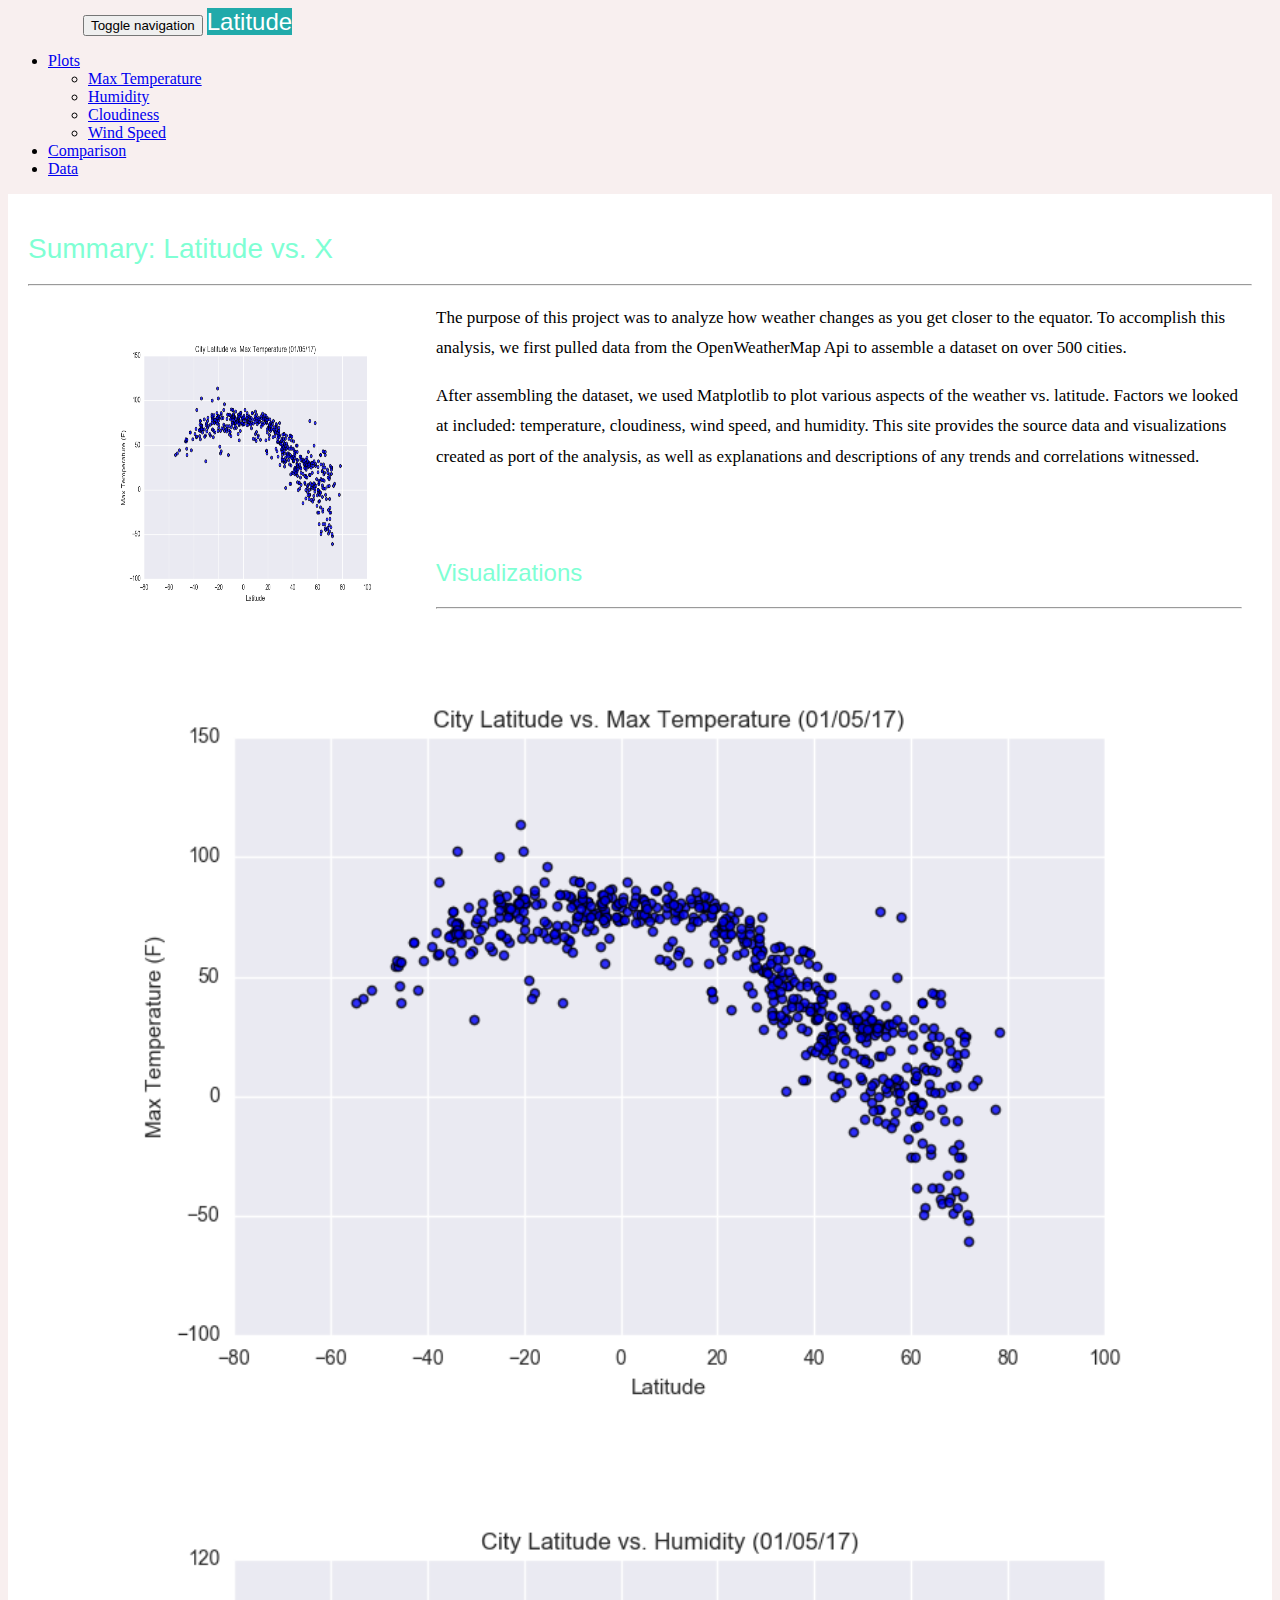
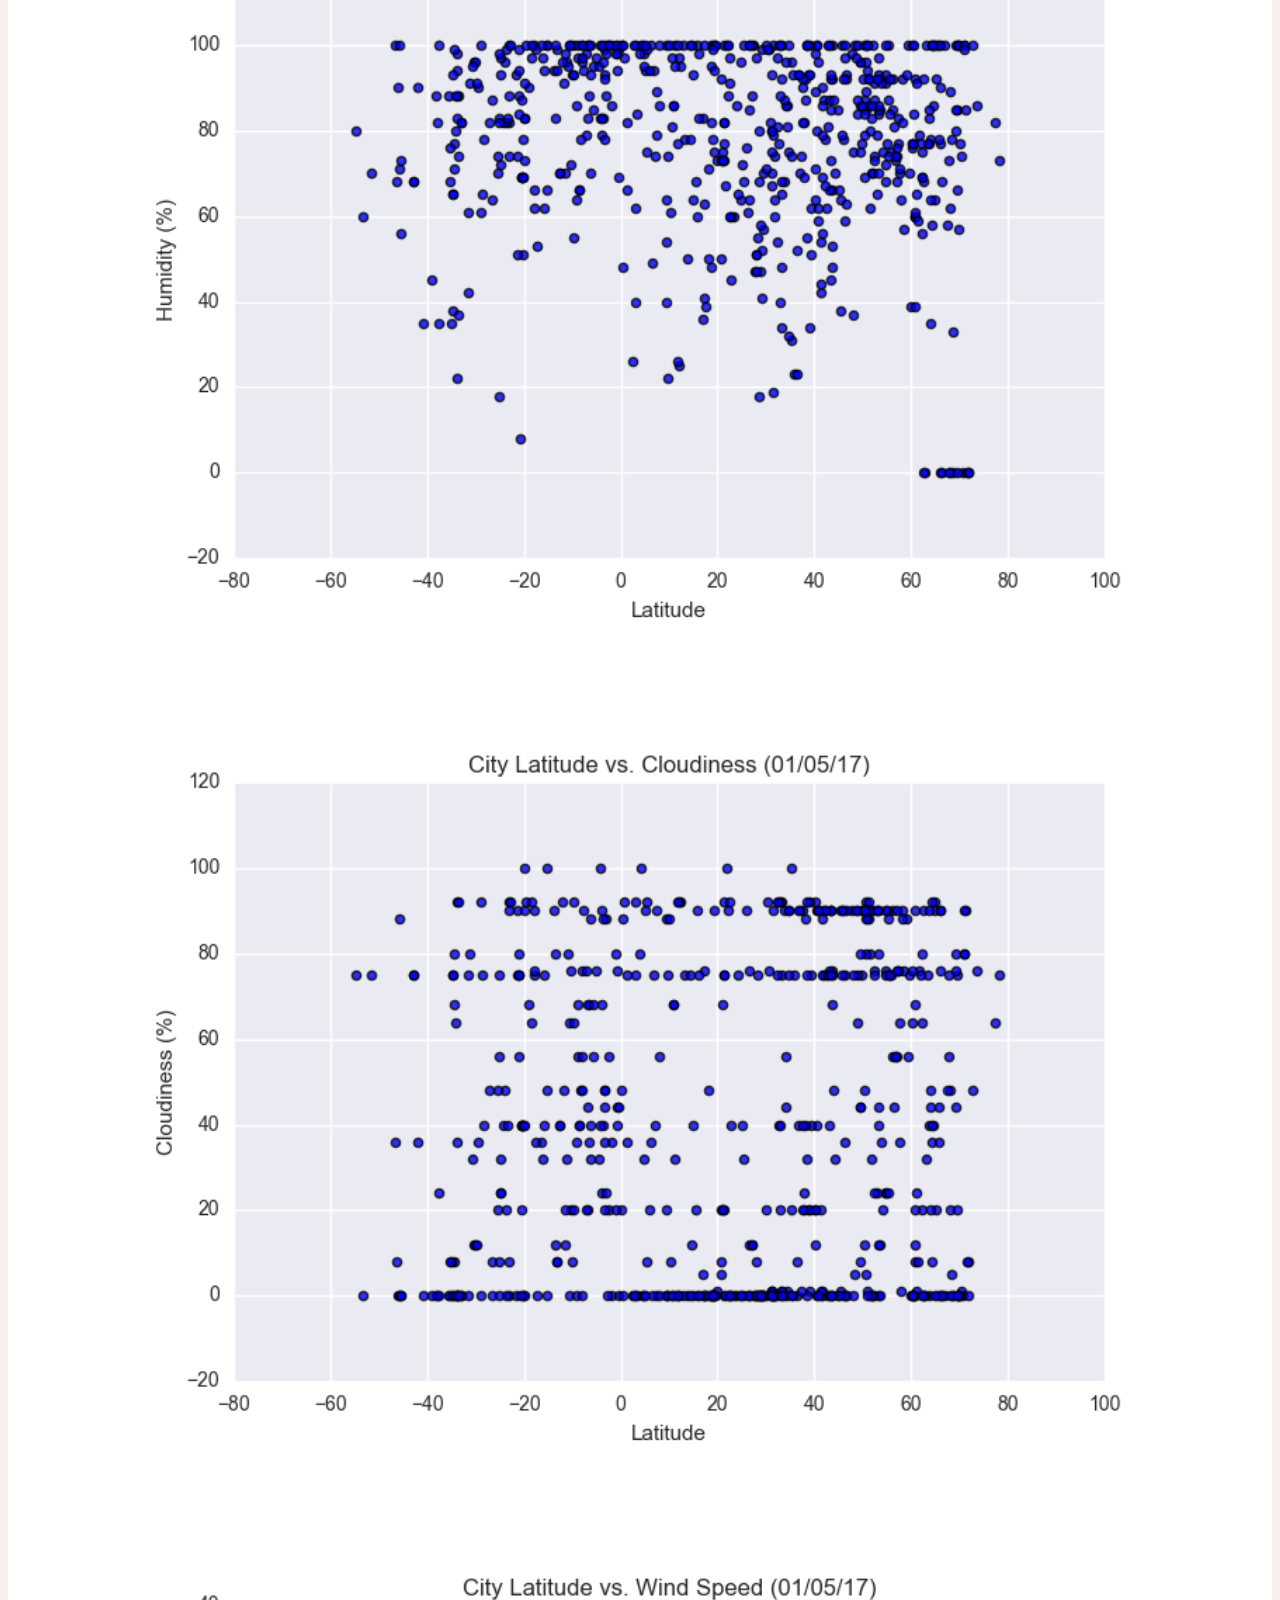
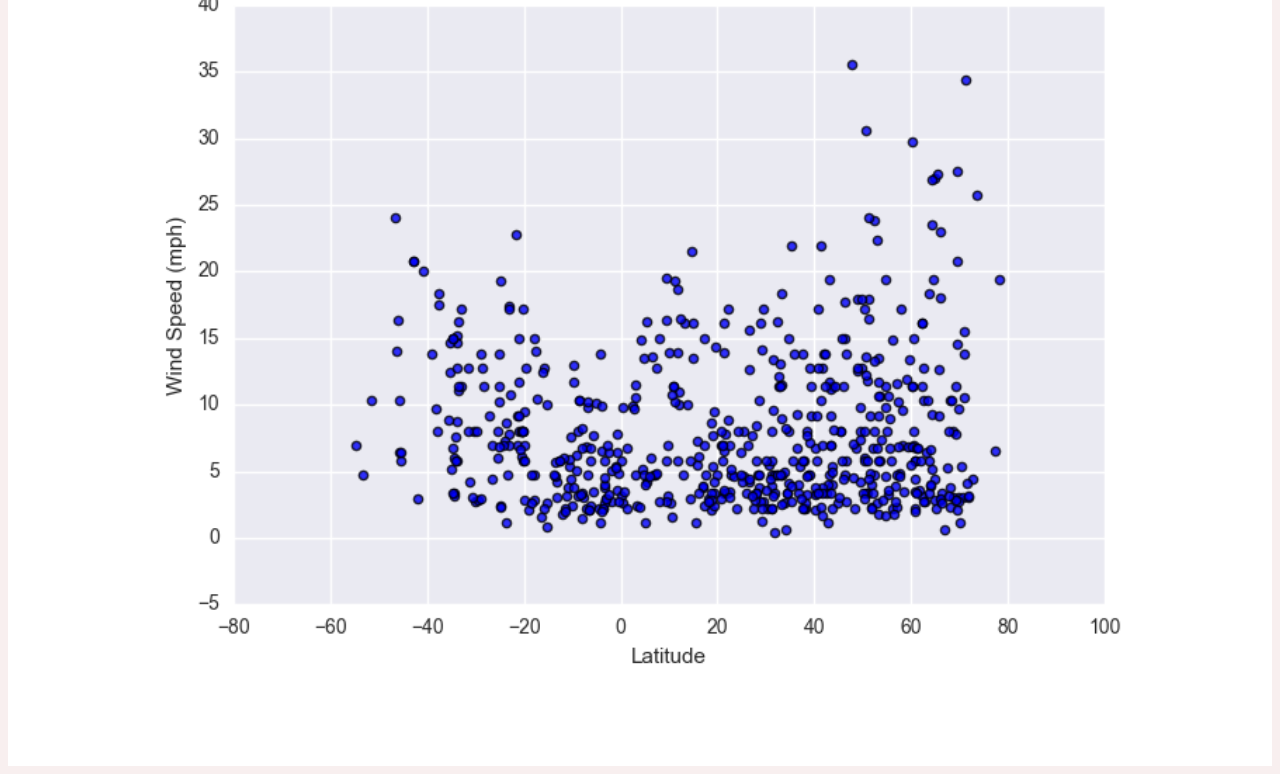
<file: Index.html>
<!DOCTYPE html>
<html lang="en">

<head>
    <meta charset="UTF-8">
    <meta name="viewport" content="width=device-width, initial-scale=1.0">
    <meta http-equiv="X-UA-Compatible" content="ie=edge"> 
    <title>Bootstrap Visualization</title>
    <link rel="stylesheet" href="https://maxcdn.bootstrapcdn.com/bootstrap/3.3.7/css/bootstrap.min.css" integrity="sha384-BVYiiSIFeK1dGmJRAkycuHAHRg32OmUcww7on3RYdg4Va+PmSTsz/K68vbdEjf4u"
        crossorigin="anonymous">
    <link rel="stylesheet" href="style.css">
</head>

<body>
    <nav class="navbar navbar-default">
        <div class="container-fluid">
            <div class="navbar-header">
                <button type="button" class="navbar-toggle collapsed" data-toggle="collapse" data-target="#bs-example-navbar-collapse-1"
                    aria-expanded="false">
                    <span class="sr-only">Toggle navigation</span>
                    <span class="icon-bar"></span>
                    <span class="icon-bar"></span>
                    <span class="icon-bar"></span>
                </button>
                <a class="navbar-brand">Latitude</a>
            </div>

            <div class="collapse navbar-collapse" id="bs-example-navbar-collapse-1">
                <ul class="nav navbar-nav navbar-right">
                    <li class="dropdown">
                        <a href="#" class="dropdown-toggle" data-toggle="dropdown" role="button" aria-haspopup="true" aria-expanded="false">Plots
                            <span class="caret"></span>
                        </a>
                        <ul class="dropdown-menu">
                            <li>
                                <a href="temp.html">Max Temperature</a>
                            </li>
                            <li>
                                <a href="humid.html">Humidity</a>   
                            </li>
                            <li>
                                <a href="cloud.html">Cloudiness</a>
                            </li>
                            <li>
                                <a href="wind.html">Wind Speed</a>
                            </li>
                        </ul>
                    </li>
                    <li>
                        <a href="comparison.html">Comparison</a>
                    </li>
                    <li>
                        <a href="data.html">Data</a>
                    </li>
                </ul>
            </div>

    </nav>


    <div class="container">
        <div class="row row-grid">
            <div class="col-md-8">
                <div class="box box-left">
                    <section id="intro">
                        <h1>Summary: Latitude vs. X</h1>
                        <hr>
                        <figure>
                            <a target="_blank" href="Fig1.png">
                                <img id="viz-main" src="Fig1.png" alt="Max Temperature" align="left" style="width:3in; height:3in ">
                            </a>
                        </figure>

                        <section id="summary">
                            <p>The purpose of this project was to analyze how weather changes as you 
                                get closer to the equator.  To accomplish this analysis, we first pulled
                                data from the OpenWeatherMap Api to assemble a dataset on over 500 cities.
                            </p>

                            <p> After assembling the dataset, we used Matplotlib to plot various aspects of the
                                weather vs. latitude.  Factors we looked at included: temperature, cloudiness, wind speed,
                                and humidity.  This site provides the source data and visualizations created
                                as port of the analysis, as well as explanations and descriptions of any trends
                                and correlations witnessed.
                            </p>
                    
                
                        </section>

                    </section>
                </div>
            </div>


            <div class="col-md-4">
                <div class="box box-right">
                    <h2>Visualizations</h2>
                    <hr>


                    <div class="row">
                        <div class="col-xs-6 col-sm-3 col-md-6">
                            <figure>
                                <a href="temp.html">
                                    <img id="landing-viz" src="Fig1.png" alt="Latitude vs. Temperature">
                                </a>
                            </figure>
                        </div>

                        <div class="col-xs-6 col-sm-3 col-md-6">
                            <figure>
                                <a href="humid.html">
                                    <img id="landing-viz" src="Fig2.png" alt="Latitude vs. Humidity">
                                </a>
                            </figure>
                        </div>

                        <div class="col-xs-6 col-sm-3 col-md-6">
                            <figure>
                                <a href="cloud.html">
                                    <img id="landing-viz" src="Fig3.png" alt="Latitude vs. Cloudiness">
                                </a>
                            </figure>
                        </div>

                        <div class="col-xs-6 col-sm-3 col-md-6">
                            <figure>
                                <a href="wind.html">
                                    <img id="landing-viz" src="Fig4.png" alt="Latitude vs. Wind Speed">
                                </a>
                            </figure>
                        </div>

                    </div>
                </div>
            </div>

        </div>
    </div>



</body>

</html>
</file>
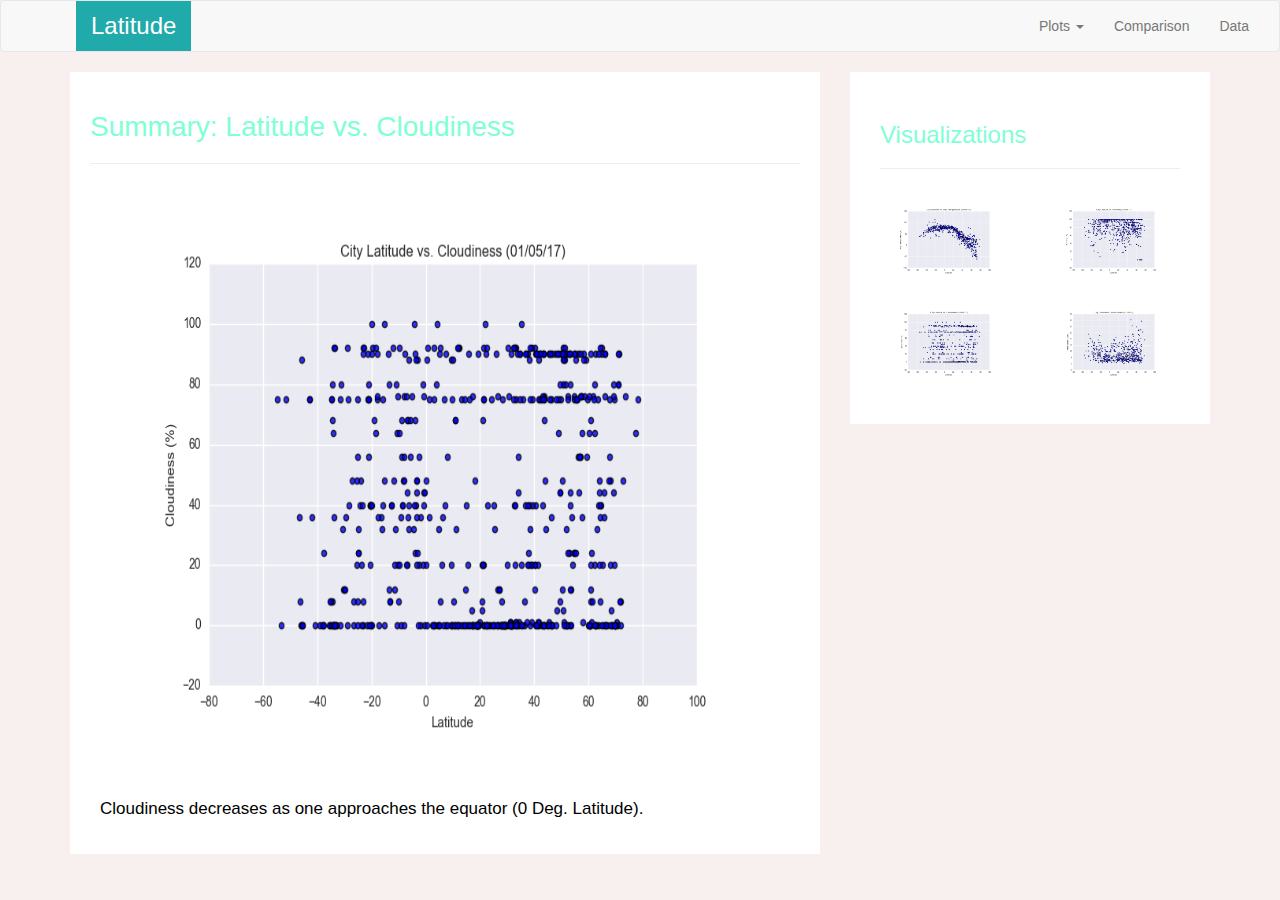
<file: cloud.html>
<!DOCTYPE html>
<html lang="en">

<head>
    <meta charset="UTF-8">
    <meta name="viewport" content="width=device-width, initial-scale=1.0">
    <meta http-equiv="X-UA-Compatible" content="ie=edge"> 
    <title>Latitude vs Cloudiness</title>
    <link rel="stylesheet" href="https://maxcdn.bootstrapcdn.com/bootstrap/3.3.7/css/bootstrap.min.css" integrity="sha384-BVYiiSIFeK1dGmJRAkycuHAHRg32OmUcww7on3RYdg4Va+PmSTsz/K68vbdEjh4u"
        crossorigin="anonymous">
    <link rel="stylesheet" href="style.css">
</head>

<body>
    <nav class="navbar navbar-default"> 
        <div class="container-fluid">
            <div class="navbar-header">
                <button type="button" class="navbar-toggle collapsed" data-toggle="collapse" data-target="#bs-example-navbar-collapse-1"
                    aria-expanded="false">
                    <span class="sr-only">Toggle navigation</span>
                    <span class="icon-bar"></span>
                    <span class="icon-bar"></span>
                    <span class="icon-bar"></span>
                </button>
                <a class="navbar-brand">Latitude</a>
            </div>

            <div class="collapse navbar-collapse" id="bs-example-navbar-collapse-1">
                <ul class="nav navbar-nav navbar-right">
                    <li class="dropdown">
                        <a href="#" class="dropdown-toggle" data-toggle="dropdown" role="button" aria-haspopup="true" aria-expanded="false">Plots
                            <span class="caret"></span>
                        </a>
                        <ul class="dropdown-menu">
                            <li>
                                <a href="temp.html">Max Temperature</a>
                            </li>
                            <li>
                                <a href="humid.html">Humidity</a>
                            </li>
                            <li>
                                <a href="cloud.html">Cloudiness</a>
                            </li>
                            <li>
                                <a href="wind.html">Wind Speed</a>
                            </li>
                        </ul>
                    </li>
                    <li>
                        <a href="comparison.html">Comparison</a>
                    </li>
                    <li>
                        <a href="data.html">Data</a>
                    </li>
                </ul>
            </div>

    </nav>


    <div class="container">
        <div class="row row-grid">
            <div class="col-md-8">
                <div class="box box-left">
                    <section id="intro">
                        <h1>Summary: Latitude vs. Cloudiness</h1>
                        <hr>
                        <figure>
                            <a target="_blank" href="Fig3.png">
                                <img id="viz-main" src="Fig3.png" alt="Cloudiness" align="center" height=600px width=900px style="">
                            </a>
                        </figure>

                        <section id="summary">
                            <p>Cloudiness decreases as one
                                approaches the equator (0 Deg. Latitude).

                            </p>

                            
                    
                
                        </section>

                    </section>
                </div>
            </div>


            <div class="col-md-4">
                <div class="box box-right">
                    <h2>Visualizations</h2>
                    <hr>


                    <div class="row">
                        <div class="col-xs-6 col-sm-3 col-md-6">
                            <figure>
                                <a href="temp.html">
                                    <img id="landing-viz" src="Fig1.png" alt="Latitude vs. Temperature">
                                </a>
                            </figure>
                        </div>

                        <div class="col-xs-6 col-sm-3 col-md-6">
                            <figure>
                                <a href="humid.html">
                                    <img id="landing-viz" src="Fig2.png" alt="Latitude vs. Humidity">
                                </a>
                            </figure>
                        </div>

                        <div class="col-xs-6 col-sm-3 col-md-6">
                            <figure>
                                <a href="cloud.html">
                                    <img id="landing-viz" src="Fig3.png" alt="Latitude vs. Cloudiness">
                                </a>
                            </figure>
                        </div>

                        <div class="col-xs-6 col-sm-3 col-md-6">
                            <figure>
                                <a href="wind.html">
                                    <img id="landing-viz" src="Fig4.png" alt="Latitude vs. Wind Speed">
                                </a>
                            </figure>
                        </div>

                    </div>
                </div>
            </div>

        </div>
    </div>



</body>

</html>
</file>
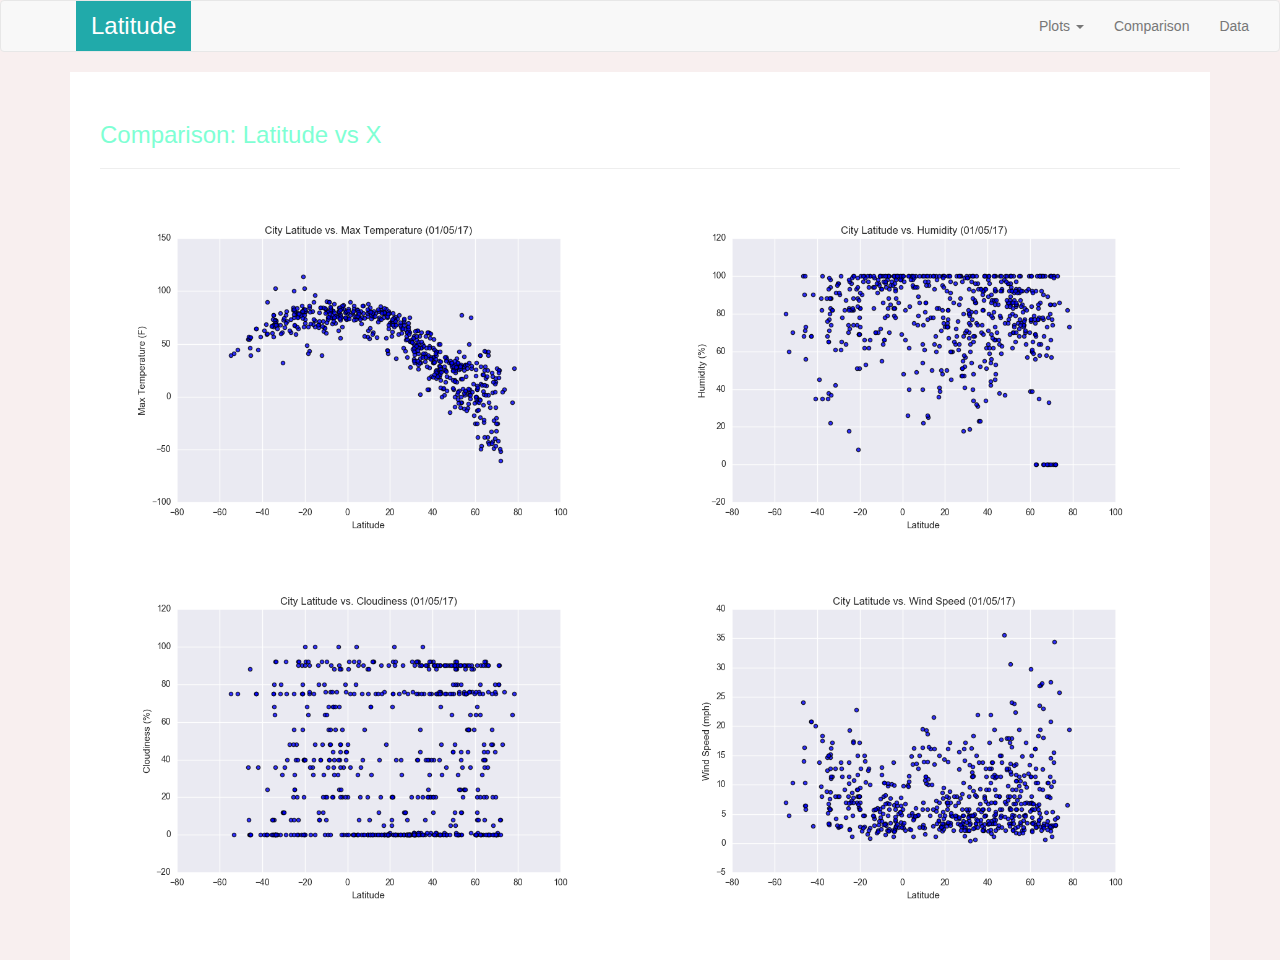
<file: comparison.html>
<!DOCTYPE html>
<html lang="en">

<head>
    <meta charset="UTF-8">
    <meta name="viewport" content="width=device-width, initial-scale=1.0">
    <meta http-equiv="X-UA-Compatible" content="ie=edge"> 
    <title>Latitude vs Wind</title>
    <link rel="stylesheet" href="https://maxcdn.bootstrapcdn.com/bootstrap/3.3.7/css/bootstrap.min.css" integrity="sha384-BVYiiSIFeK1dGmJRAkycuHAHRg32OmUcww7on3RYdg4Va+PmSTsz/K68vbdEjh4u"
        crossorigin="anonymous">
    <link rel="stylesheet" href="style.css">
</head>

<body>
    <nav class="navbar navbar-default"> 
        <div class="container-fluid">
            <div class="navbar-header">
                <button type="button" class="navbar-toggle collapsed" data-toggle="collapse" data-target="#bs-example-navbar-collapse-1"
                    aria-expanded="false">
                    <span class="sr-only">Toggle navigation</span>
                    <span class="icon-bar"></span>
                    <span class="icon-bar"></span>
                    <span class="icon-bar"></span>
                </button>
                <a class="navbar-brand">Latitude</a>
            </div>

            <div class="collapse navbar-collapse" id="bs-example-navbar-collapse-1">
                <ul class="nav navbar-nav navbar-right">
                    <li class="dropdown">
                        <a href="#" class="dropdown-toggle" data-toggle="dropdown" role="button" aria-haspopup="true" aria-expanded="false">Plots
                            <span class="caret"></span>
                        </a>
                        <ul class="dropdown-menu">
                            <li>
                                <a href="temp.html">Max Temperature</a>
                            </li>
                            <li>
                                <a href="humid.html">Humidity</a>
                            </li>
                            <li>
                                <a href="cloud.html">Cloudiness</a>
                            </li>
                            <li>
                                <a href="wind.html">Wind Speed</a>
                            </li>
                        </ul>
                    </li>
                    <li>
                        <a href="comparison.html">Comparison</a>
                    </li>
                    <li>
                        <a href="data.html">Data</a>
                    </li>
                </ul>
            </div>

    </nav>


    <div class="container">
        <div class="row row-grid">
        
            <div class="col-md-12">
                <div class="box box-right">
                    <h2>Comparison: Latitude vs X</h2>
                    <hr>


                    <div class="row">
                        <div class="col-xs-6 col-sm-3 col-md-6">
                            <figure>
                                <a href="temp.html">
                                    <img id="landing-viz" src="Fig1.png" alt="Latitude vs. Temperature">
                                </a>
                            </figure>
                        </div>

                        <div class="col-xs-6 col-sm-3 col-md-6">
                            <figure>
                                <a href="humid.html">
                                    <img id="landing-viz" src="Fig2.png" alt="Latitude vs. Humidity">
                                </a>
                            </figure>
                        </div>

                        <div class="col-xs-6 col-sm-3 col-md-6">
                            <figure>
                                <a href="cloud.html">
                                    <img id="landing-viz" src="Fig3.png" alt="Latitude vs. Cloudiness">
                                </a>
                            </figure>
                        </div>

                        <div class="col-xs-6 col-sm-3 col-md-6">
                            <figure>
                                <a href="wind.html">
                                    <img id="landing-viz" src="Fig4.png" alt="Latitude vs. Wind Speed">
                                </a>
                            </figure>
                        </div>

                    </div>
                </div>
            </div>

        </div>
    </div>



</body>

</html>
</file>
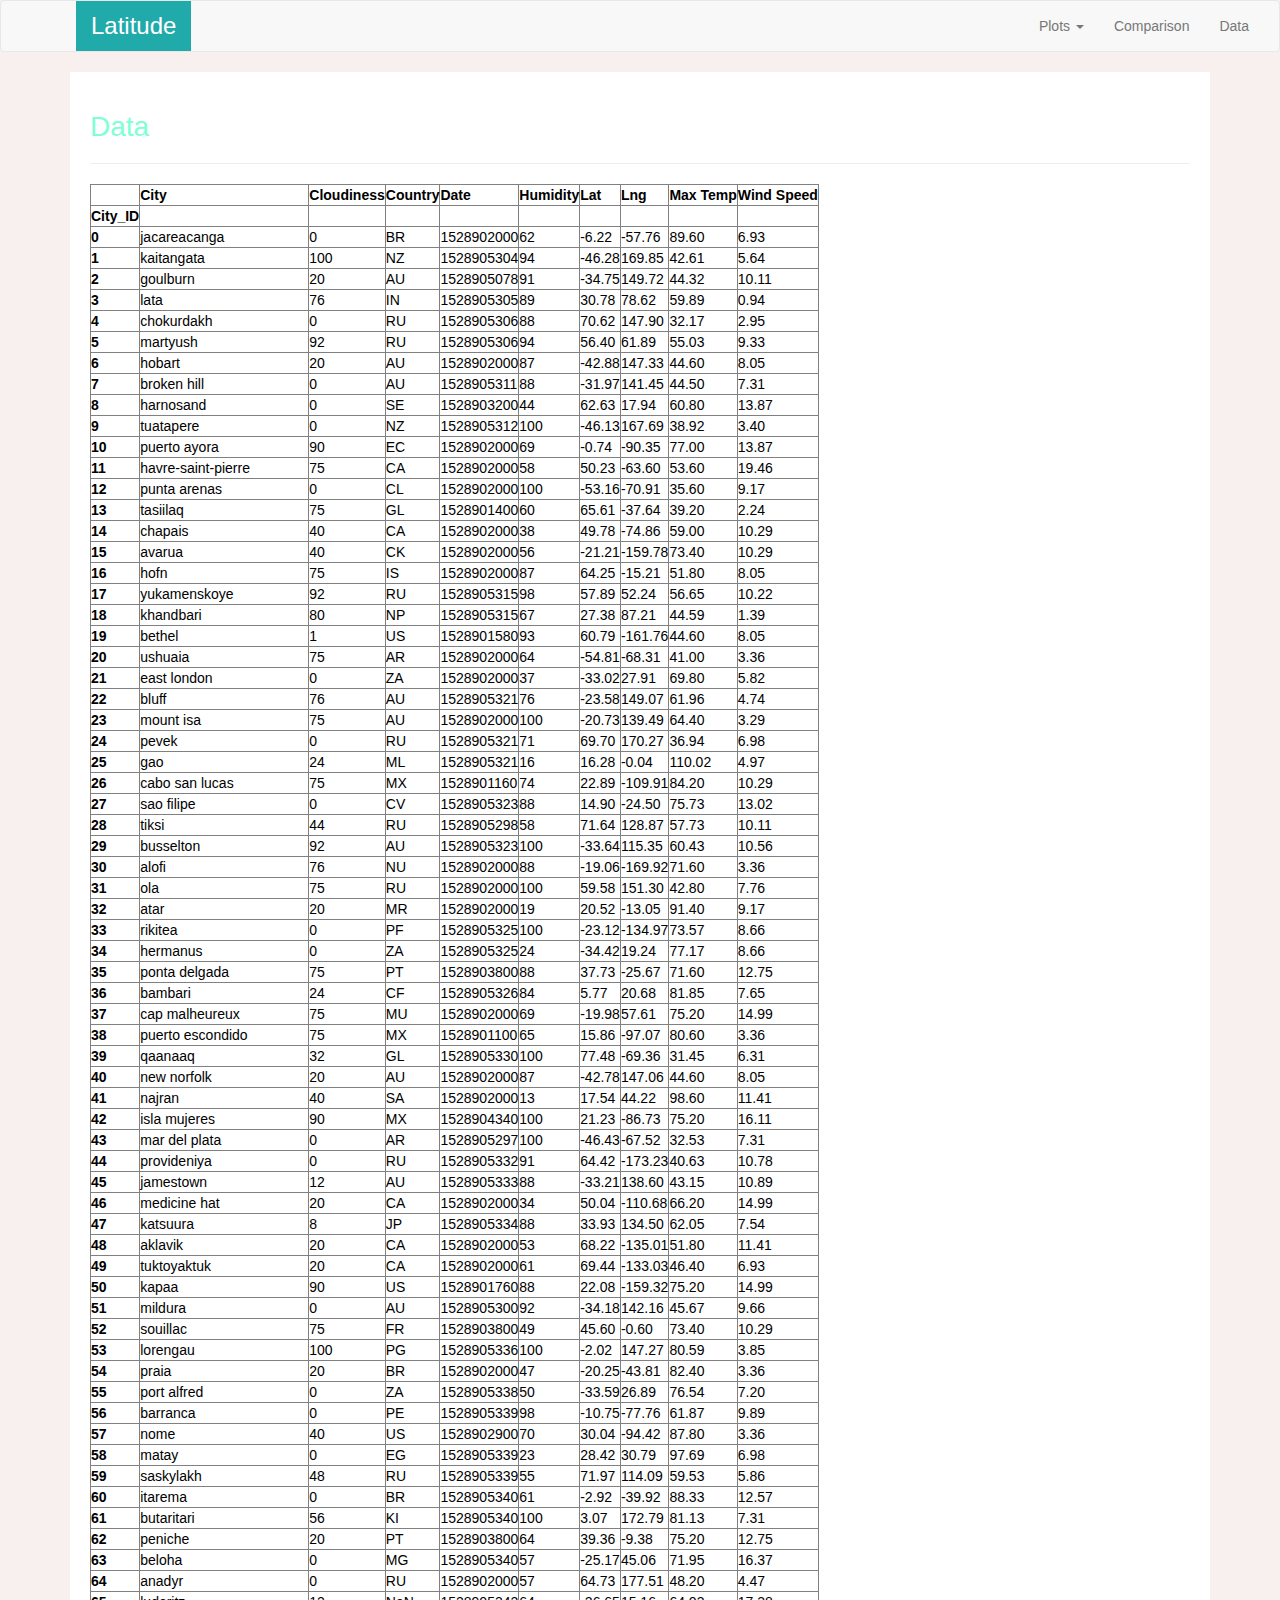
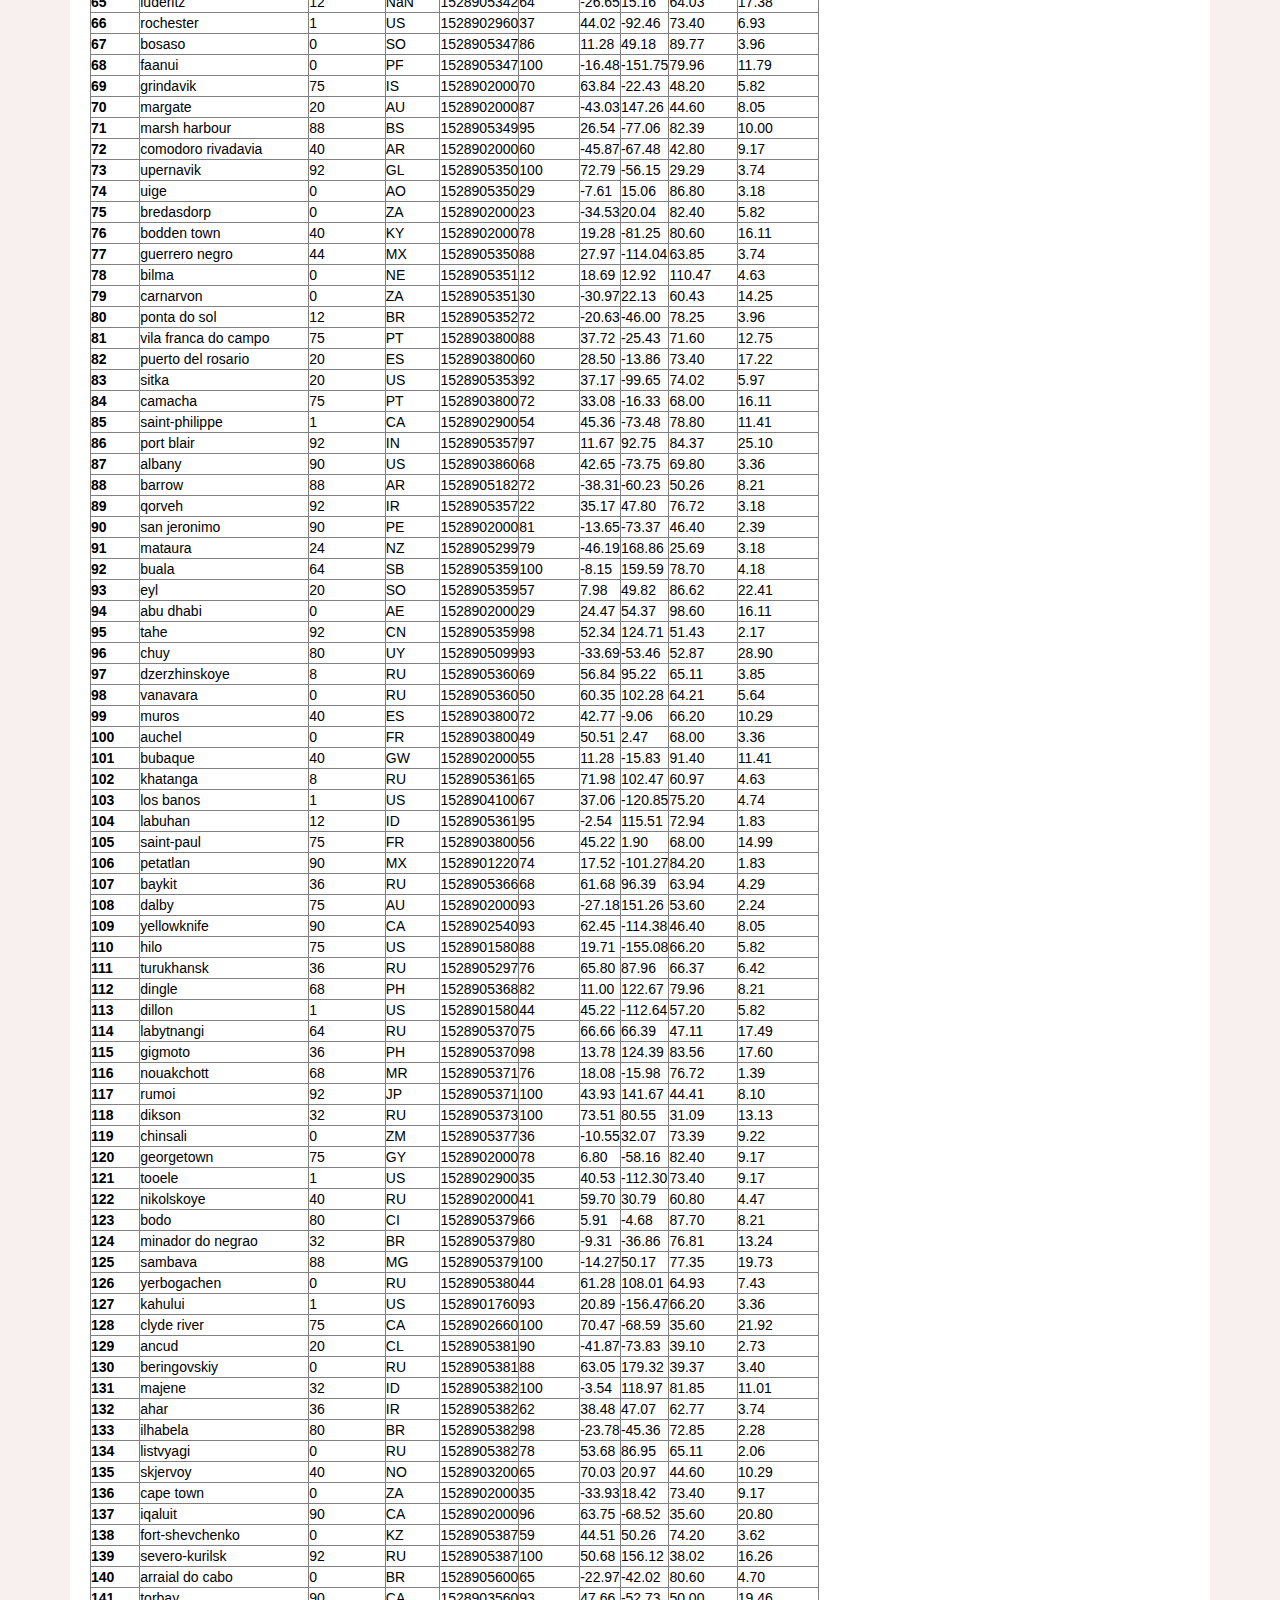
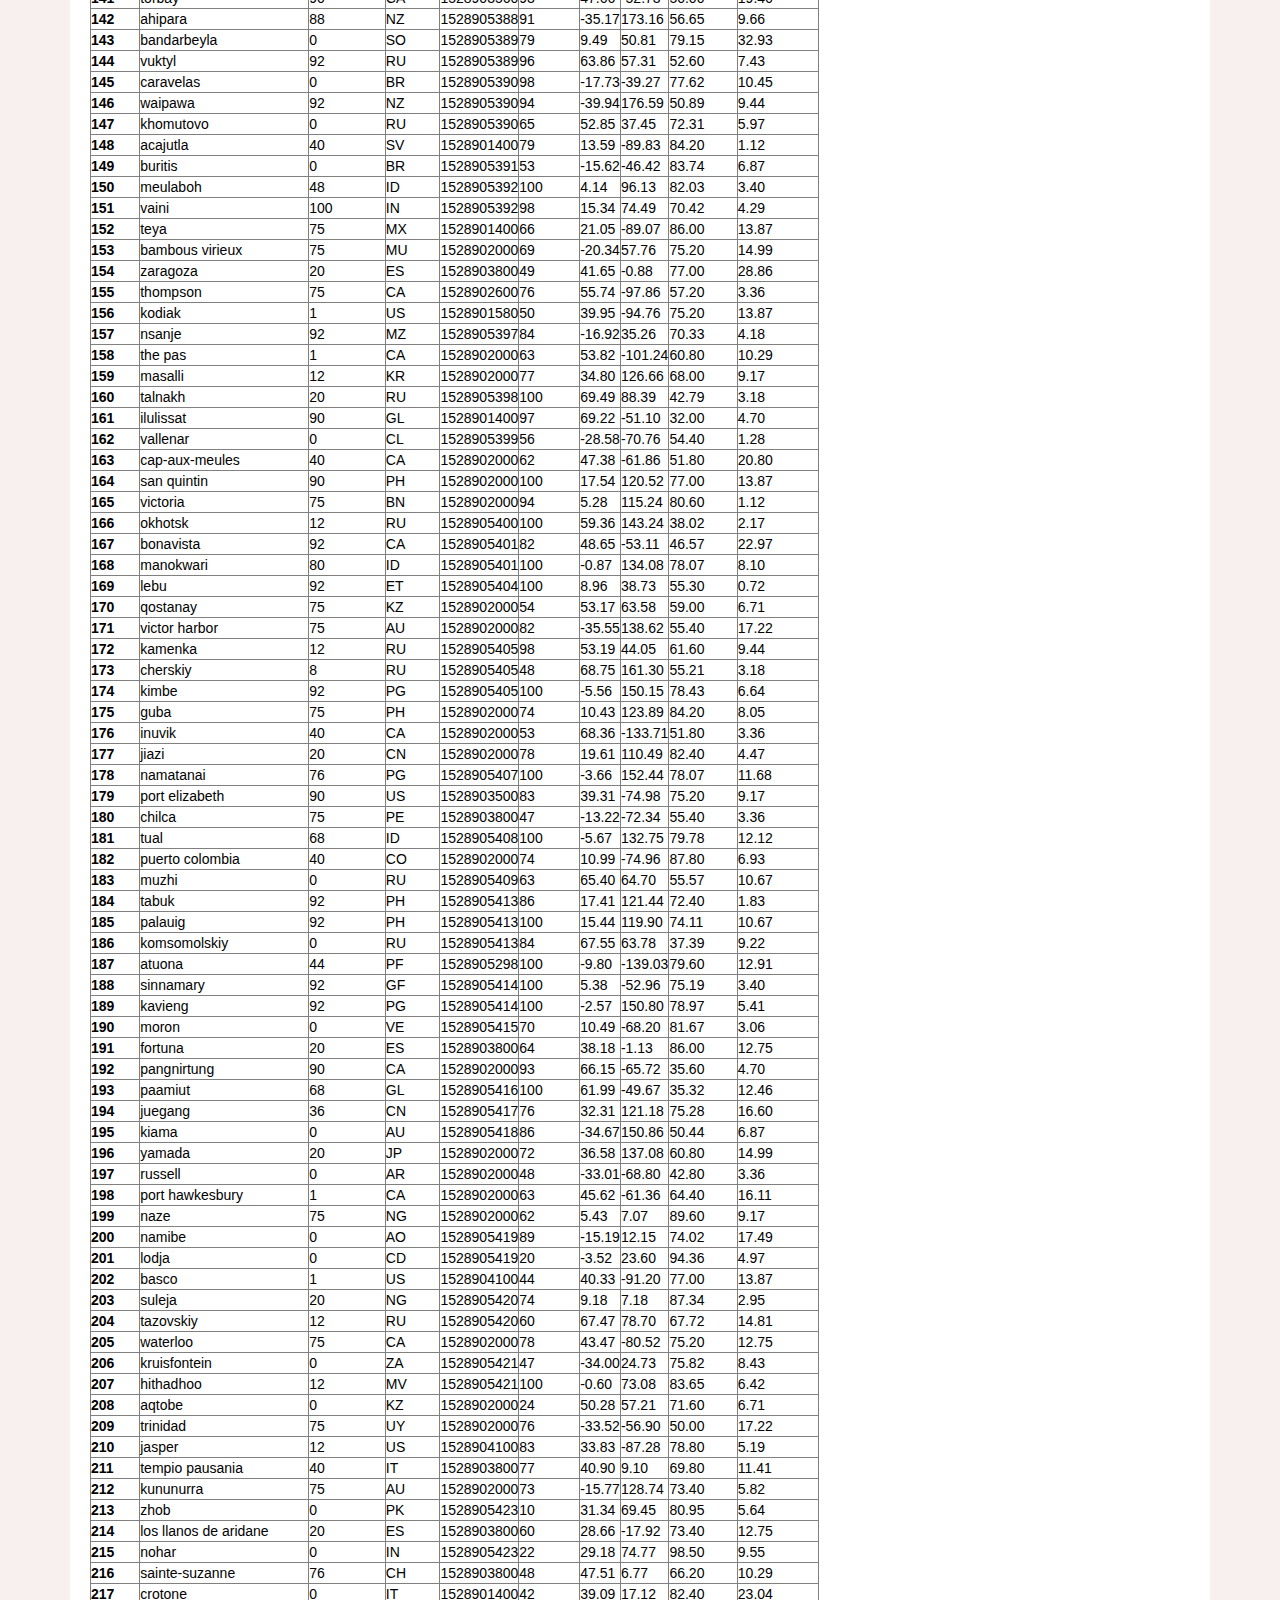
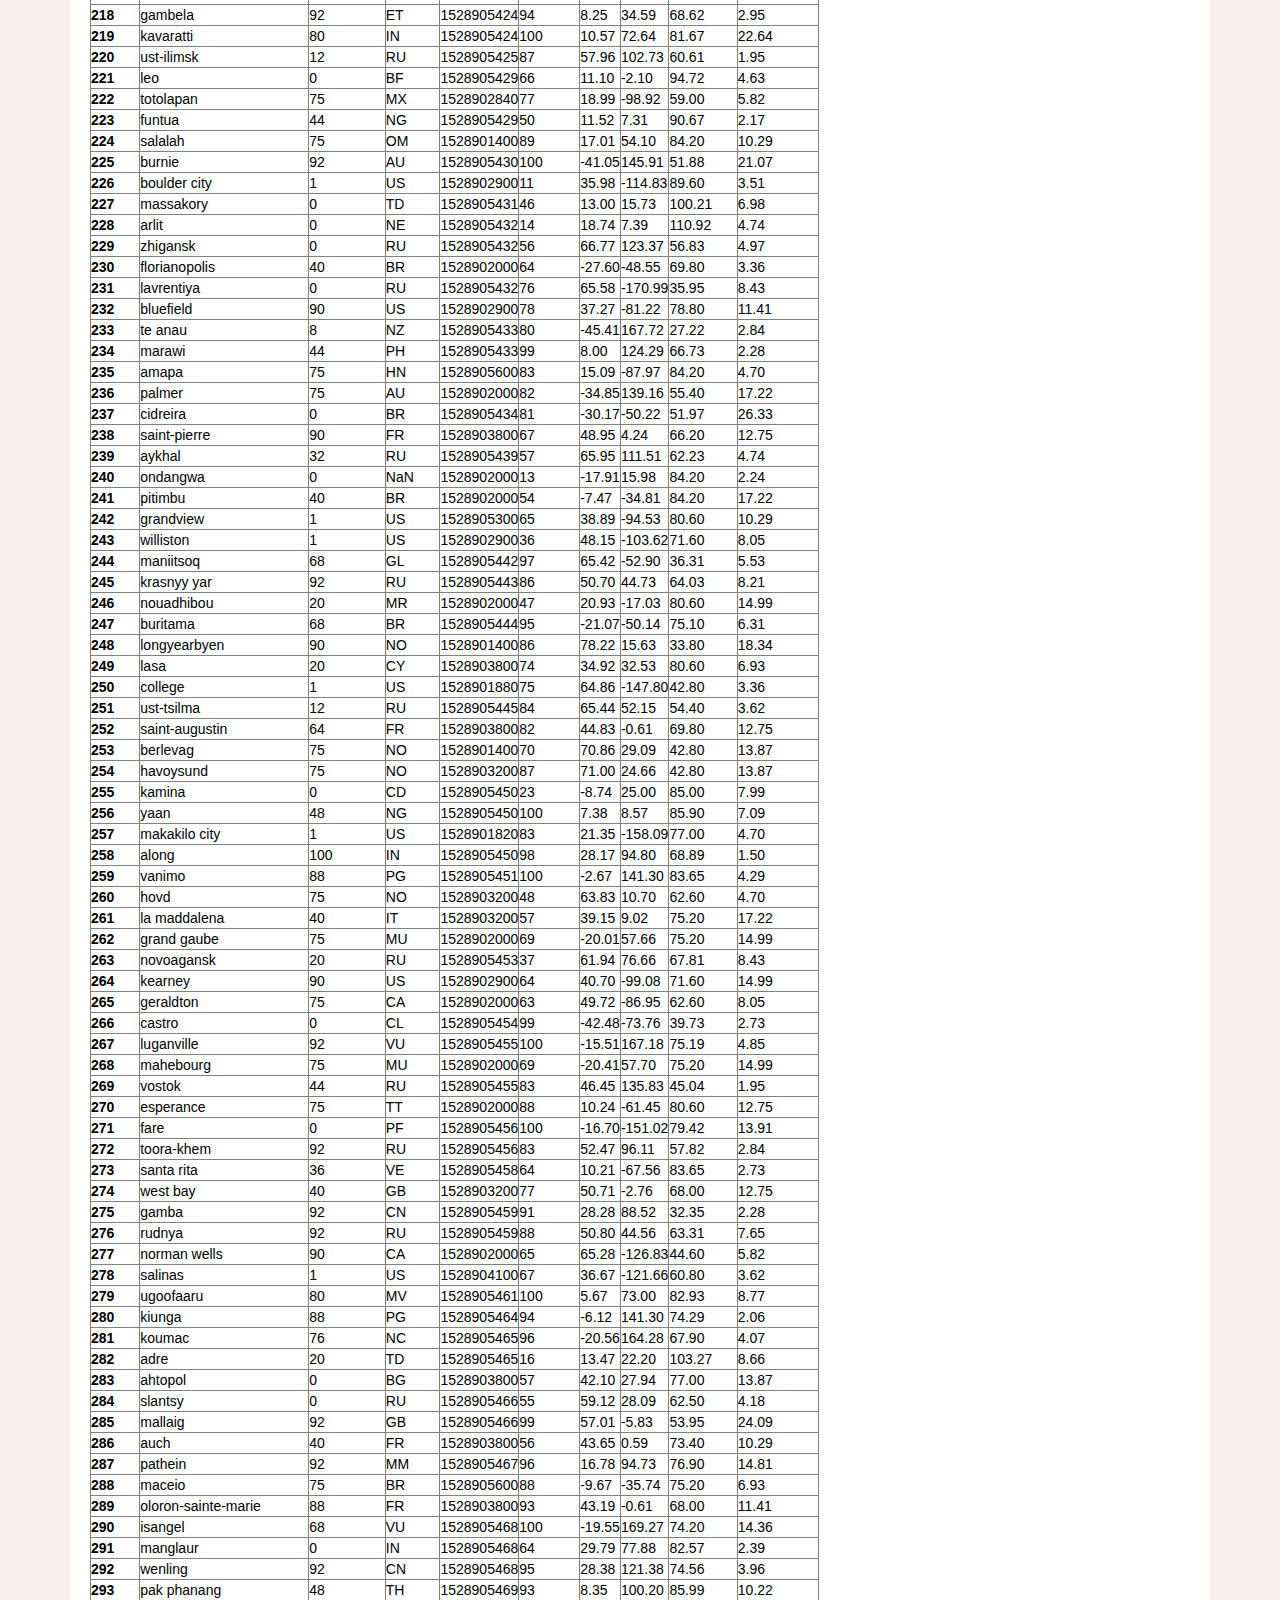
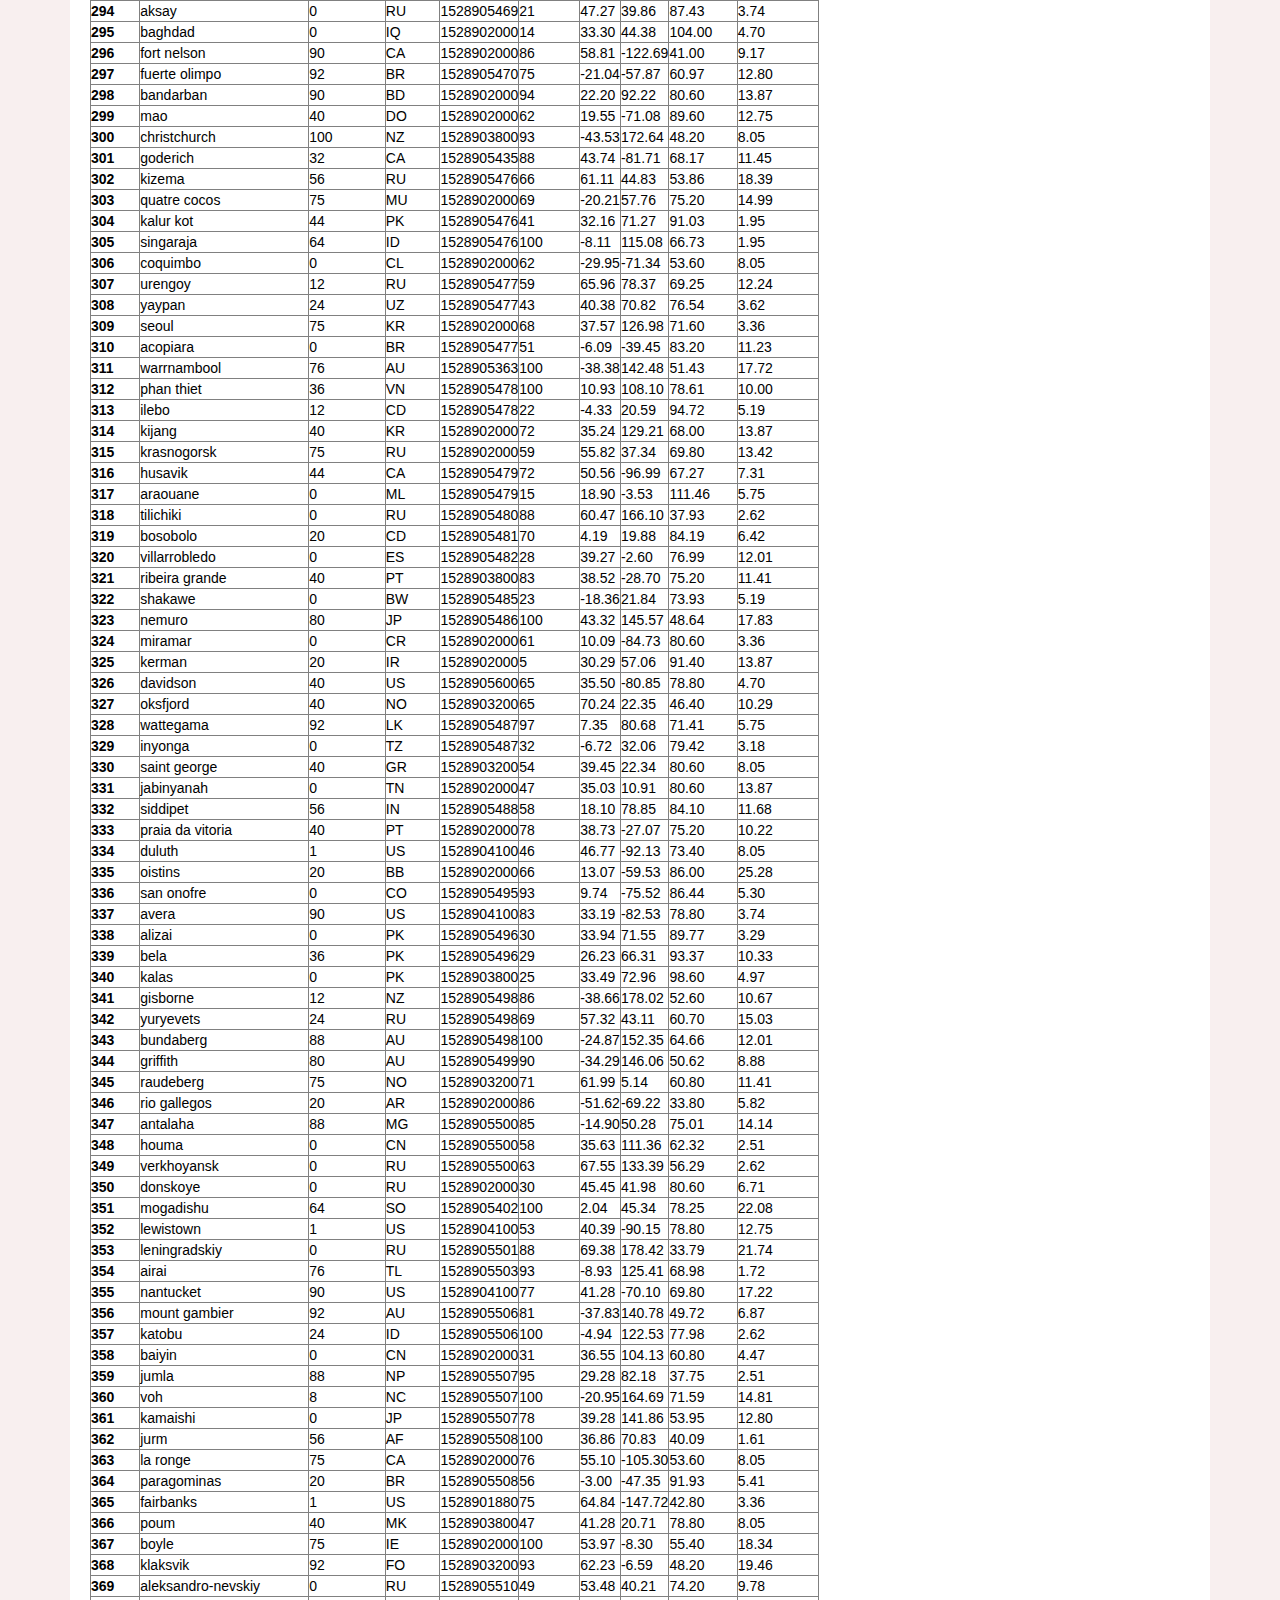
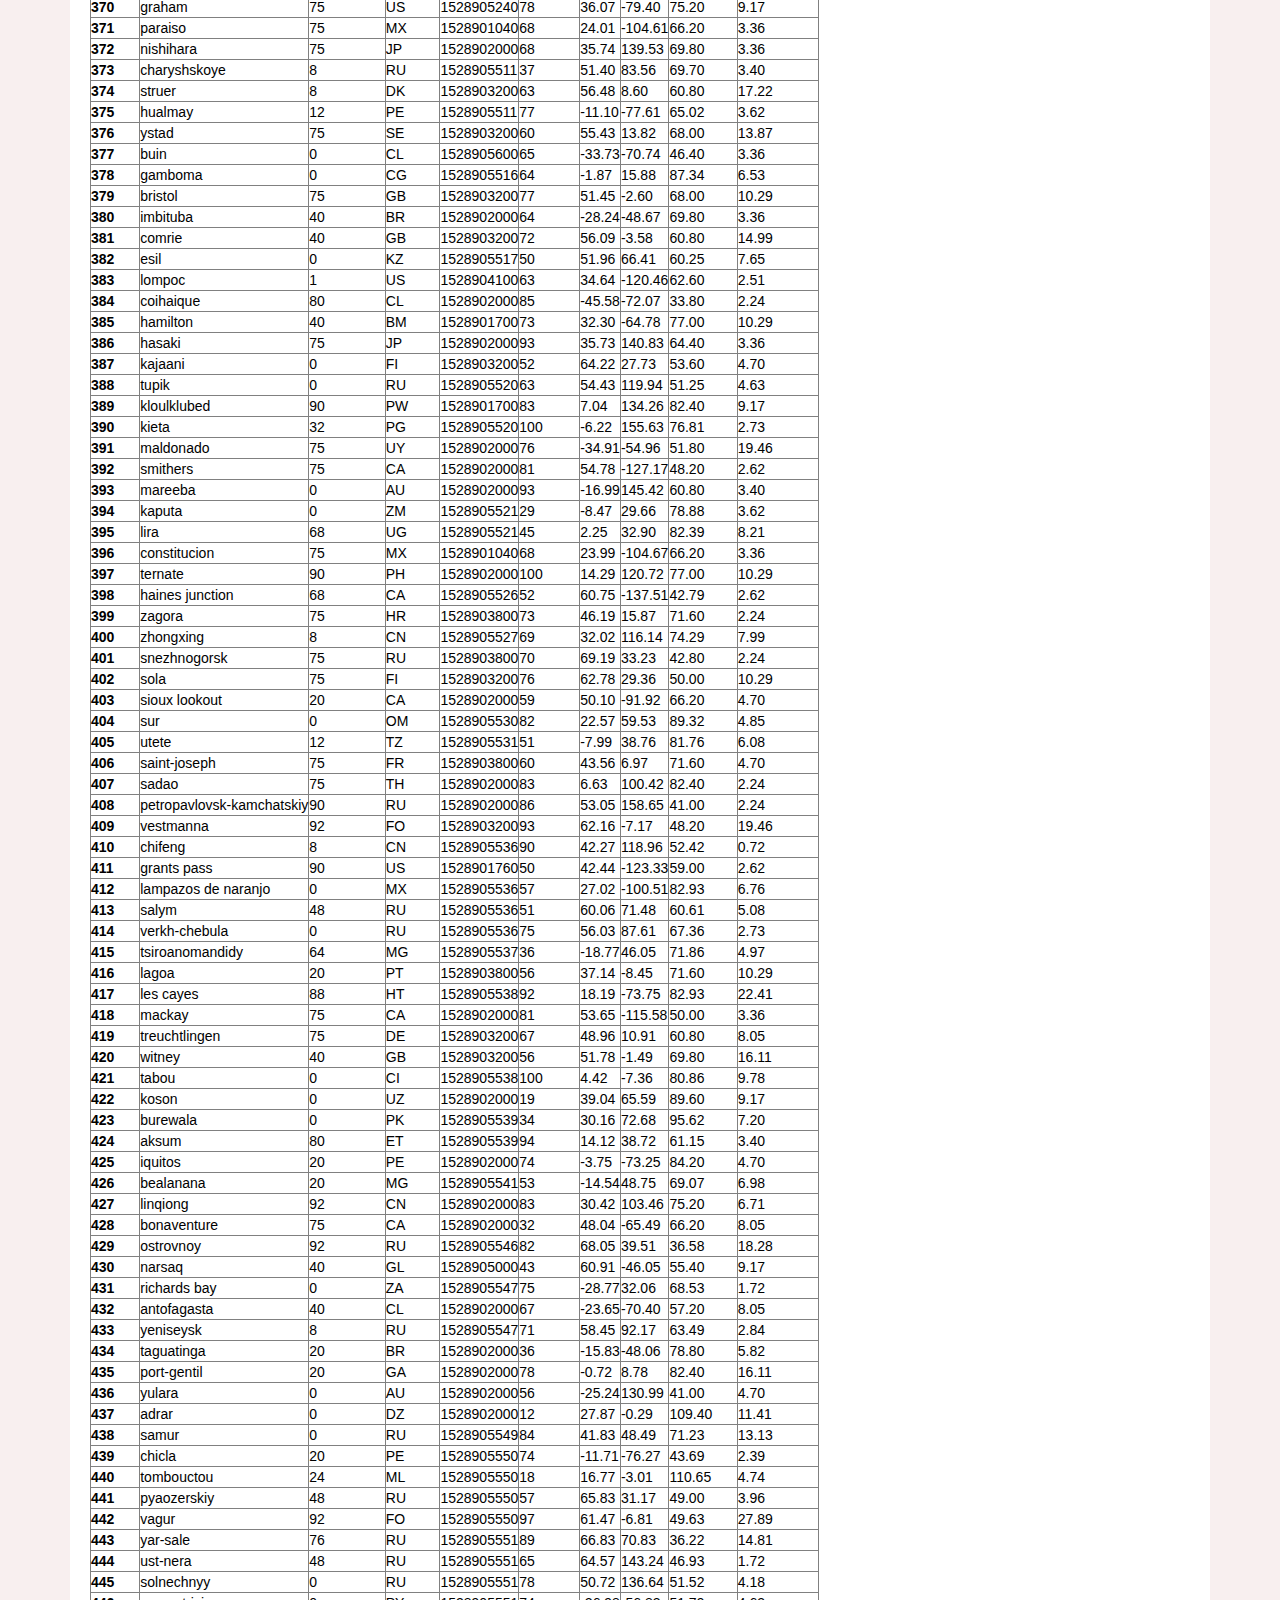
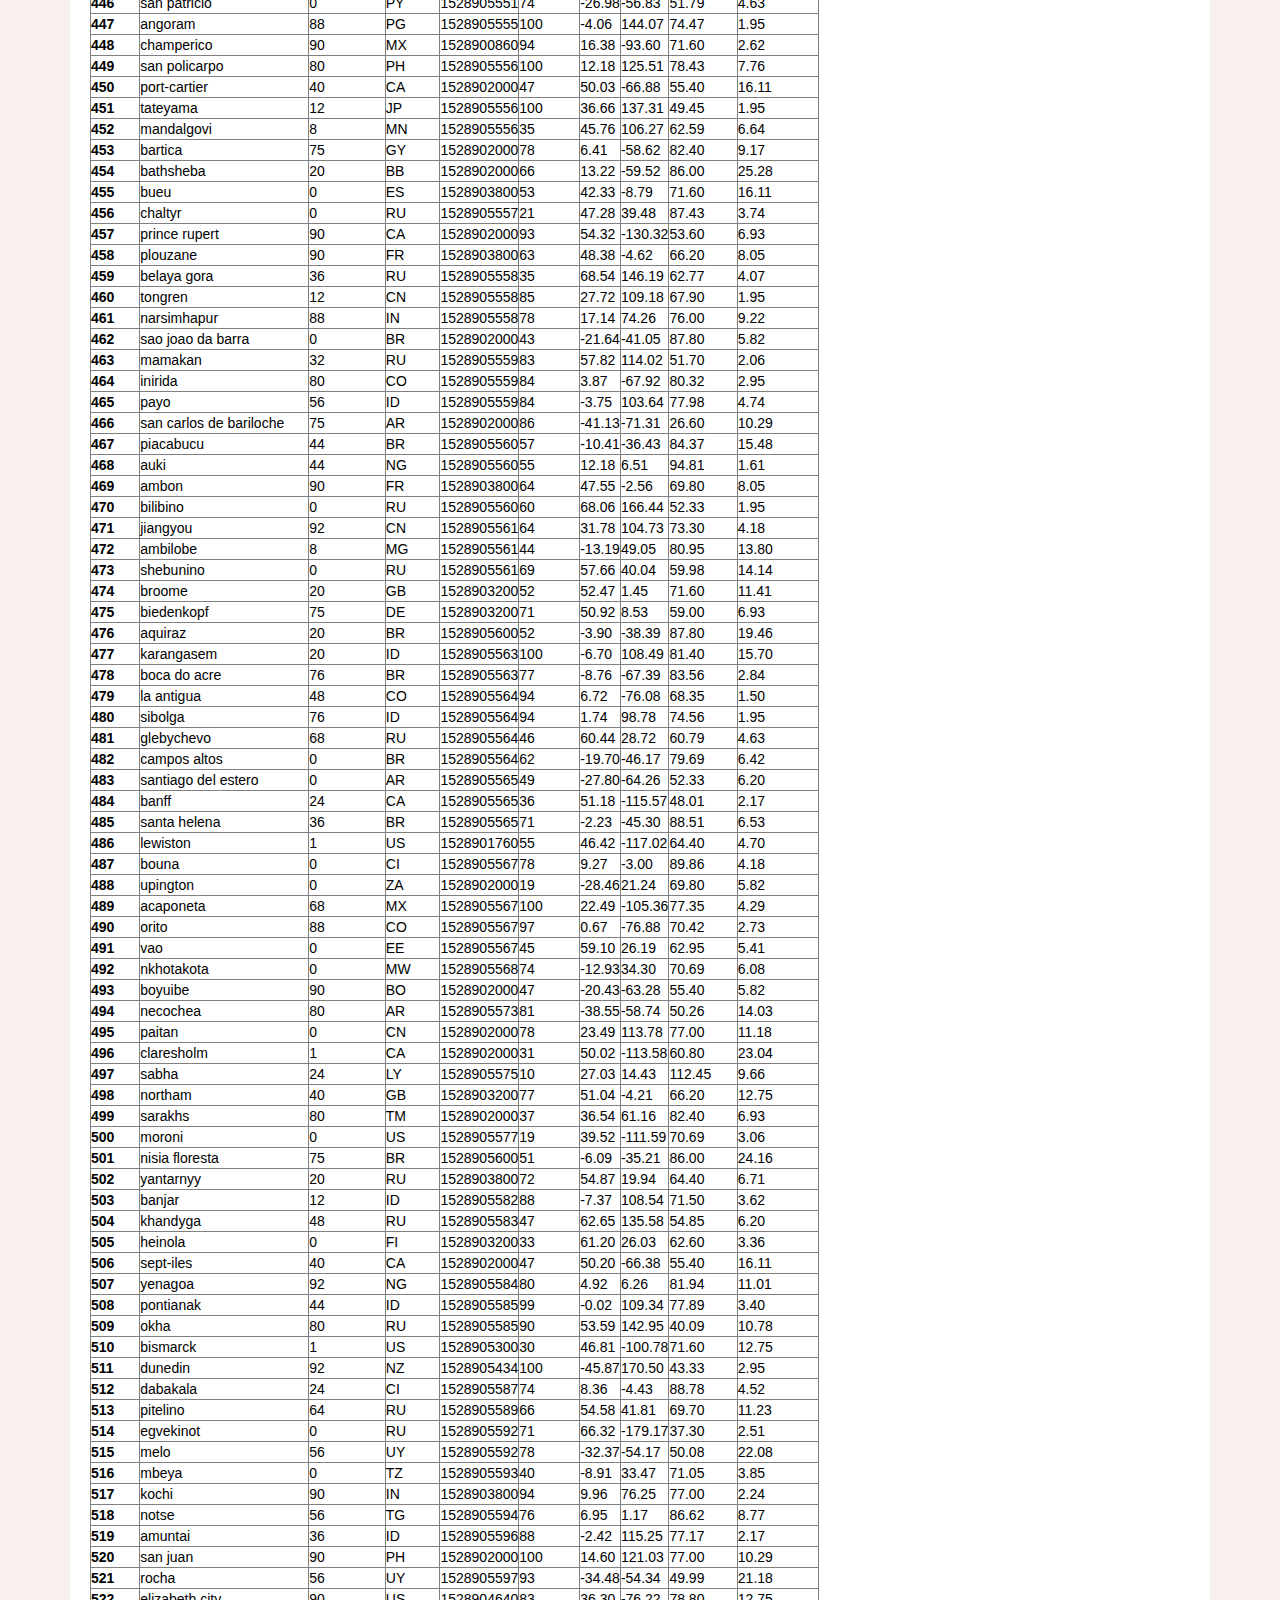
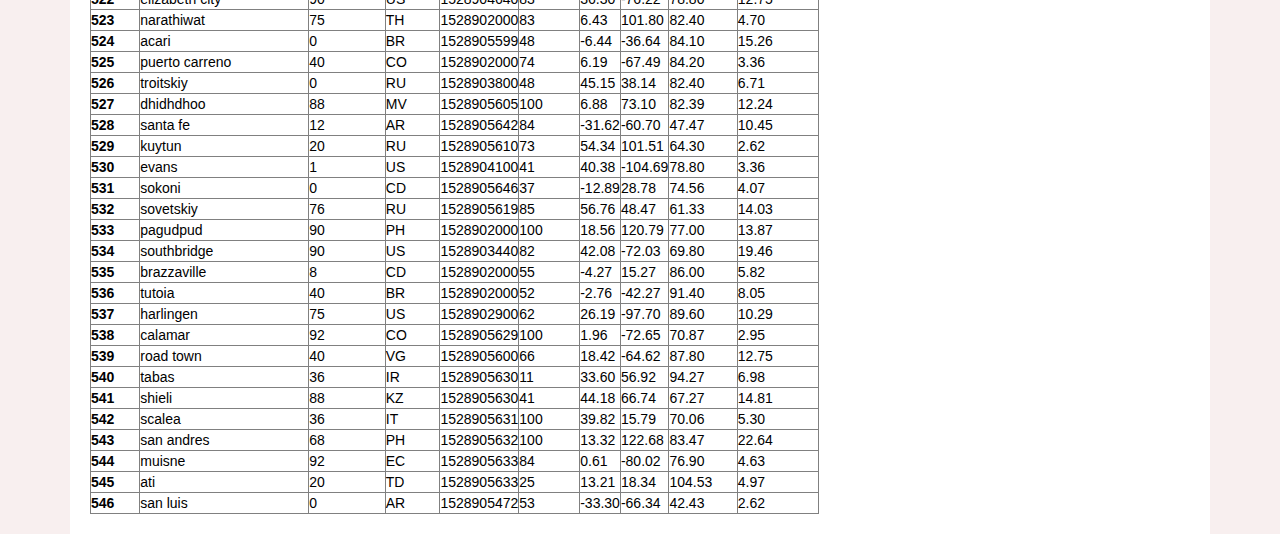
<file: data.html>
<!DOCTYPE html>
<html lang="en">

<head>
    <meta charset="UTF-8">
    <meta name="viewport" content="width=device-width, initial-scale=1.0">
    <meta http-equiv="X-UA-Compatible" content="ie=edge"> 
    <title>Bootstrap Visualization</title>
    <link rel="stylesheet" href="https://maxcdn.bootstrapcdn.com/bootstrap/3.3.7/css/bootstrap.min.css" integrity="sha384-BVYiiSIFeK1dGmJRAkycuHAHRg32OmUcww7on3RYdg4Va+PmSTsz/K68vbdEjh4u"
        crossorigin="anonymous">
    <link rel="stylesheet" href="style.css">
</head>

<body>
    <nav class="navbar navbar-default">
        <div class="container-fluid">
            <div class="navbar-header">
                <button type="button" class="navbar-toggle collapsed" data-toggle="collapse" data-target="#bs-example-navbar-collapse-1"
                    aria-expanded="false">
                    <span class="sr-only">Toggle navigation</span>
                    <span class="icon-bar"></span>
                    <span class="icon-bar"></span>
                    <span class="icon-bar"></span>
                </button>
                <a class="navbar-brand">Latitude</a>
            </div>

            <div class="collapse navbar-collapse" id="bs-example-navbar-collapse-1">
                <ul class="nav navbar-nav navbar-right">
                    <li class="dropdown">
                        <a href="#" class="dropdown-toggle" data-toggle="dropdown" role="button" aria-haspopup="true" aria-expanded="false">Plots
                            <span class="caret"></span>
                        </a>
                        <ul class="dropdown-menu">
                            <li>
                                <a href="temp.html">Max Temperature</a>
                            </li>
                            <li>
                                <a href="humid.html">Humidity</a>   
                            </li>
                            <li>
                                <a href="cloud.html">Cloudiness</a>
                            </li>
                            <li>
                                <a href="wind.html">Wind Speed</a>
                            </li>
                        </ul>
                    </li>
                    <li>
                        <a href="comparison.html">Comparison</a>
                    </li>
                    <li>
                        <a href="data.html">Data</a>
                    </li>
                </ul>
            </div>

    </nav>

    <div class="container">
      <div class="row row-grid">
          <div class="col-md-12">
              <div class="box box-left">
                  <section id="intro">
                      <h1>Data</h1>
                      <hr>
                      
                      <table border="1" class="dataframe">
                        <thead>
                          <tr style="text-align: right;">
                            <th></th>
                            <th>City</th>
                            <th>Cloudiness</th>
                            <th>Country</th>
                            <th>Date</th>
                            <th>Humidity</th>
                            <th>Lat</th>
                            <th>Lng</th>
                            <th>Max Temp</th>
                            <th>Wind Speed</th>
                          </tr>
                          <tr>
                            <th>City_ID</th>
                            <th></th>
                            <th></th>
                            <th></th>
                            <th></th>
                            <th></th>
                            <th></th>
                            <th></th>
                            <th></th>
                            <th></th>
                          </tr>
                        </thead>
                        <tbody>
                          <tr>
                            <th>0</th>
                            <td>jacareacanga</td>
                            <td>0</td>
                            <td>BR</td>
                            <td>1528902000</td>
                            <td>62</td>
                            <td>-6.22</td>
                            <td>-57.76</td>
                            <td>89.60</td>
                            <td>6.93</td>
                          </tr>
                          <tr>
                            <th>1</th>
                            <td>kaitangata</td>
                            <td>100</td>
                            <td>NZ</td>
                            <td>1528905304</td>
                            <td>94</td>
                            <td>-46.28</td>
                            <td>169.85</td>
                            <td>42.61</td>
                            <td>5.64</td>
                          </tr>
                          <tr>
                            <th>2</th>
                            <td>goulburn</td>
                            <td>20</td>
                            <td>AU</td>
                            <td>1528905078</td>
                            <td>91</td>
                            <td>-34.75</td>
                            <td>149.72</td>
                            <td>44.32</td>
                            <td>10.11</td>
                          </tr>
                          <tr>
                            <th>3</th>
                            <td>lata</td>
                            <td>76</td>
                            <td>IN</td>
                            <td>1528905305</td>
                            <td>89</td>
                            <td>30.78</td>
                            <td>78.62</td>
                            <td>59.89</td>
                            <td>0.94</td>
                          </tr>
                          <tr>
                            <th>4</th>
                            <td>chokurdakh</td>
                            <td>0</td>
                            <td>RU</td>
                            <td>1528905306</td>
                            <td>88</td>
                            <td>70.62</td>
                            <td>147.90</td>
                            <td>32.17</td>
                            <td>2.95</td>
                          </tr>
                          <tr>
                            <th>5</th>
                            <td>martyush</td>
                            <td>92</td>
                            <td>RU</td>
                            <td>1528905306</td>
                            <td>94</td>
                            <td>56.40</td>
                            <td>61.89</td>
                            <td>55.03</td>
                            <td>9.33</td>
                          </tr>
                          <tr>
                            <th>6</th>
                            <td>hobart</td>
                            <td>20</td>
                            <td>AU</td>
                            <td>1528902000</td>
                            <td>87</td>
                            <td>-42.88</td>
                            <td>147.33</td>
                            <td>44.60</td>
                            <td>8.05</td>
                          </tr>
                          <tr>
                            <th>7</th>
                            <td>broken hill</td>
                            <td>0</td>
                            <td>AU</td>
                            <td>1528905311</td>
                            <td>88</td>
                            <td>-31.97</td>
                            <td>141.45</td>
                            <td>44.50</td>
                            <td>7.31</td>
                          </tr>
                          <tr>
                            <th>8</th>
                            <td>harnosand</td>
                            <td>0</td>
                            <td>SE</td>
                            <td>1528903200</td>
                            <td>44</td>
                            <td>62.63</td>
                            <td>17.94</td>
                            <td>60.80</td>
                            <td>13.87</td>
                          </tr>
                          <tr>
                            <th>9</th>
                            <td>tuatapere</td>
                            <td>0</td>
                            <td>NZ</td>
                            <td>1528905312</td>
                            <td>100</td>
                            <td>-46.13</td>
                            <td>167.69</td>
                            <td>38.92</td>
                            <td>3.40</td>
                          </tr>
                          <tr>
                            <th>10</th>
                            <td>puerto ayora</td>
                            <td>90</td>
                            <td>EC</td>
                            <td>1528902000</td>
                            <td>69</td>
                            <td>-0.74</td>
                            <td>-90.35</td>
                            <td>77.00</td>
                            <td>13.87</td>
                          </tr>
                          <tr>
                            <th>11</th>
                            <td>havre-saint-pierre</td>
                            <td>75</td>
                            <td>CA</td>
                            <td>1528902000</td>
                            <td>58</td>
                            <td>50.23</td>
                            <td>-63.60</td>
                            <td>53.60</td>
                            <td>19.46</td>
                          </tr>
                          <tr>
                            <th>12</th>
                            <td>punta arenas</td>
                            <td>0</td>
                            <td>CL</td>
                            <td>1528902000</td>
                            <td>100</td>
                            <td>-53.16</td>
                            <td>-70.91</td>
                            <td>35.60</td>
                            <td>9.17</td>
                          </tr>
                          <tr>
                            <th>13</th>
                            <td>tasiilaq</td>
                            <td>75</td>
                            <td>GL</td>
                            <td>1528901400</td>
                            <td>60</td>
                            <td>65.61</td>
                            <td>-37.64</td>
                            <td>39.20</td>
                            <td>2.24</td>
                          </tr>
                          <tr>
                            <th>14</th>
                            <td>chapais</td>
                            <td>40</td>
                            <td>CA</td>
                            <td>1528902000</td>
                            <td>38</td>
                            <td>49.78</td>
                            <td>-74.86</td>
                            <td>59.00</td>
                            <td>10.29</td>
                          </tr>
                          <tr>
                            <th>15</th>
                            <td>avarua</td>
                            <td>40</td>
                            <td>CK</td>
                            <td>1528902000</td>
                            <td>56</td>
                            <td>-21.21</td>
                            <td>-159.78</td>
                            <td>73.40</td>
                            <td>10.29</td>
                          </tr>
                          <tr>
                            <th>16</th>
                            <td>hofn</td>
                            <td>75</td>
                            <td>IS</td>
                            <td>1528902000</td>
                            <td>87</td>
                            <td>64.25</td>
                            <td>-15.21</td>
                            <td>51.80</td>
                            <td>8.05</td>
                          </tr>
                          <tr>
                            <th>17</th>
                            <td>yukamenskoye</td>
                            <td>92</td>
                            <td>RU</td>
                            <td>1528905315</td>
                            <td>98</td>
                            <td>57.89</td>
                            <td>52.24</td>
                            <td>56.65</td>
                            <td>10.22</td>
                          </tr>
                          <tr>
                            <th>18</th>
                            <td>khandbari</td>
                            <td>80</td>
                            <td>NP</td>
                            <td>1528905315</td>
                            <td>67</td>
                            <td>27.38</td>
                            <td>87.21</td>
                            <td>44.59</td>
                            <td>1.39</td>
                          </tr>
                          <tr>
                            <th>19</th>
                            <td>bethel</td>
                            <td>1</td>
                            <td>US</td>
                            <td>1528901580</td>
                            <td>93</td>
                            <td>60.79</td>
                            <td>-161.76</td>
                            <td>44.60</td>
                            <td>8.05</td>
                          </tr>
                          <tr>
                            <th>20</th>
                            <td>ushuaia</td>
                            <td>75</td>
                            <td>AR</td>
                            <td>1528902000</td>
                            <td>64</td>
                            <td>-54.81</td>
                            <td>-68.31</td>
                            <td>41.00</td>
                            <td>3.36</td>
                          </tr>
                          <tr>
                            <th>21</th>
                            <td>east london</td>
                            <td>0</td>
                            <td>ZA</td>
                            <td>1528902000</td>
                            <td>37</td>
                            <td>-33.02</td>
                            <td>27.91</td>
                            <td>69.80</td>
                            <td>5.82</td>
                          </tr>
                          <tr>
                            <th>22</th>
                            <td>bluff</td>
                            <td>76</td>
                            <td>AU</td>
                            <td>1528905321</td>
                            <td>76</td>
                            <td>-23.58</td>
                            <td>149.07</td>
                            <td>61.96</td>
                            <td>4.74</td>
                          </tr>
                          <tr>
                            <th>23</th>
                            <td>mount isa</td>
                            <td>75</td>
                            <td>AU</td>
                            <td>1528902000</td>
                            <td>100</td>
                            <td>-20.73</td>
                            <td>139.49</td>
                            <td>64.40</td>
                            <td>3.29</td>
                          </tr>
                          <tr>
                            <th>24</th>
                            <td>pevek</td>
                            <td>0</td>
                            <td>RU</td>
                            <td>1528905321</td>
                            <td>71</td>
                            <td>69.70</td>
                            <td>170.27</td>
                            <td>36.94</td>
                            <td>6.98</td>
                          </tr>
                          <tr>
                            <th>25</th>
                            <td>gao</td>
                            <td>24</td>
                            <td>ML</td>
                            <td>1528905321</td>
                            <td>16</td>
                            <td>16.28</td>
                            <td>-0.04</td>
                            <td>110.02</td>
                            <td>4.97</td>
                          </tr>
                          <tr>
                            <th>26</th>
                            <td>cabo san lucas</td>
                            <td>75</td>
                            <td>MX</td>
                            <td>1528901160</td>
                            <td>74</td>
                            <td>22.89</td>
                            <td>-109.91</td>
                            <td>84.20</td>
                            <td>10.29</td>
                          </tr>
                          <tr>
                            <th>27</th>
                            <td>sao filipe</td>
                            <td>0</td>
                            <td>CV</td>
                            <td>1528905323</td>
                            <td>88</td>
                            <td>14.90</td>
                            <td>-24.50</td>
                            <td>75.73</td>
                            <td>13.02</td>
                          </tr>
                          <tr>
                            <th>28</th>
                            <td>tiksi</td>
                            <td>44</td>
                            <td>RU</td>
                            <td>1528905298</td>
                            <td>58</td>
                            <td>71.64</td>
                            <td>128.87</td>
                            <td>57.73</td>
                            <td>10.11</td>
                          </tr>
                          <tr>
                            <th>29</th>
                            <td>busselton</td>
                            <td>92</td>
                            <td>AU</td>
                            <td>1528905323</td>
                            <td>100</td>
                            <td>-33.64</td>
                            <td>115.35</td>
                            <td>60.43</td>
                            <td>10.56</td>
                          </tr>
                          <tr>
                            <th>30</th>
                            <td>alofi</td>
                            <td>76</td>
                            <td>NU</td>
                            <td>1528902000</td>
                            <td>88</td>
                            <td>-19.06</td>
                            <td>-169.92</td>
                            <td>71.60</td>
                            <td>3.36</td>
                          </tr>
                          <tr>
                            <th>31</th>
                            <td>ola</td>
                            <td>75</td>
                            <td>RU</td>
                            <td>1528902000</td>
                            <td>100</td>
                            <td>59.58</td>
                            <td>151.30</td>
                            <td>42.80</td>
                            <td>7.76</td>
                          </tr>
                          <tr>
                            <th>32</th>
                            <td>atar</td>
                            <td>20</td>
                            <td>MR</td>
                            <td>1528902000</td>
                            <td>19</td>
                            <td>20.52</td>
                            <td>-13.05</td>
                            <td>91.40</td>
                            <td>9.17</td>
                          </tr>
                          <tr>
                            <th>33</th>
                            <td>rikitea</td>
                            <td>0</td>
                            <td>PF</td>
                            <td>1528905325</td>
                            <td>100</td>
                            <td>-23.12</td>
                            <td>-134.97</td>
                            <td>73.57</td>
                            <td>8.66</td>
                          </tr>
                          <tr>
                            <th>34</th>
                            <td>hermanus</td>
                            <td>0</td>
                            <td>ZA</td>
                            <td>1528905325</td>
                            <td>24</td>
                            <td>-34.42</td>
                            <td>19.24</td>
                            <td>77.17</td>
                            <td>8.66</td>
                          </tr>
                          <tr>
                            <th>35</th>
                            <td>ponta delgada</td>
                            <td>75</td>
                            <td>PT</td>
                            <td>1528903800</td>
                            <td>88</td>
                            <td>37.73</td>
                            <td>-25.67</td>
                            <td>71.60</td>
                            <td>12.75</td>
                          </tr>
                          <tr>
                            <th>36</th>
                            <td>bambari</td>
                            <td>24</td>
                            <td>CF</td>
                            <td>1528905326</td>
                            <td>84</td>
                            <td>5.77</td>
                            <td>20.68</td>
                            <td>81.85</td>
                            <td>7.65</td>
                          </tr>
                          <tr>
                            <th>37</th>
                            <td>cap malheureux</td>
                            <td>75</td>
                            <td>MU</td>
                            <td>1528902000</td>
                            <td>69</td>
                            <td>-19.98</td>
                            <td>57.61</td>
                            <td>75.20</td>
                            <td>14.99</td>
                          </tr>
                          <tr>
                            <th>38</th>
                            <td>puerto escondido</td>
                            <td>75</td>
                            <td>MX</td>
                            <td>1528901100</td>
                            <td>65</td>
                            <td>15.86</td>
                            <td>-97.07</td>
                            <td>80.60</td>
                            <td>3.36</td>
                          </tr>
                          <tr>
                            <th>39</th>
                            <td>qaanaaq</td>
                            <td>32</td>
                            <td>GL</td>
                            <td>1528905330</td>
                            <td>100</td>
                            <td>77.48</td>
                            <td>-69.36</td>
                            <td>31.45</td>
                            <td>6.31</td>
                          </tr>
                          <tr>
                            <th>40</th>
                            <td>new norfolk</td>
                            <td>20</td>
                            <td>AU</td>
                            <td>1528902000</td>
                            <td>87</td>
                            <td>-42.78</td>
                            <td>147.06</td>
                            <td>44.60</td>
                            <td>8.05</td>
                          </tr>
                          <tr>
                            <th>41</th>
                            <td>najran</td>
                            <td>40</td>
                            <td>SA</td>
                            <td>1528902000</td>
                            <td>13</td>
                            <td>17.54</td>
                            <td>44.22</td>
                            <td>98.60</td>
                            <td>11.41</td>
                          </tr>
                          <tr>
                            <th>42</th>
                            <td>isla mujeres</td>
                            <td>90</td>
                            <td>MX</td>
                            <td>1528904340</td>
                            <td>100</td>
                            <td>21.23</td>
                            <td>-86.73</td>
                            <td>75.20</td>
                            <td>16.11</td>
                          </tr>
                          <tr>
                            <th>43</th>
                            <td>mar del plata</td>
                            <td>0</td>
                            <td>AR</td>
                            <td>1528905297</td>
                            <td>100</td>
                            <td>-46.43</td>
                            <td>-67.52</td>
                            <td>32.53</td>
                            <td>7.31</td>
                          </tr>
                          <tr>
                            <th>44</th>
                            <td>provideniya</td>
                            <td>0</td>
                            <td>RU</td>
                            <td>1528905332</td>
                            <td>91</td>
                            <td>64.42</td>
                            <td>-173.23</td>
                            <td>40.63</td>
                            <td>10.78</td>
                          </tr>
                          <tr>
                            <th>45</th>
                            <td>jamestown</td>
                            <td>12</td>
                            <td>AU</td>
                            <td>1528905333</td>
                            <td>88</td>
                            <td>-33.21</td>
                            <td>138.60</td>
                            <td>43.15</td>
                            <td>10.89</td>
                          </tr>
                          <tr>
                            <th>46</th>
                            <td>medicine hat</td>
                            <td>20</td>
                            <td>CA</td>
                            <td>1528902000</td>
                            <td>34</td>
                            <td>50.04</td>
                            <td>-110.68</td>
                            <td>66.20</td>
                            <td>14.99</td>
                          </tr>
                          <tr>
                            <th>47</th>
                            <td>katsuura</td>
                            <td>8</td>
                            <td>JP</td>
                            <td>1528905334</td>
                            <td>88</td>
                            <td>33.93</td>
                            <td>134.50</td>
                            <td>62.05</td>
                            <td>7.54</td>
                          </tr>
                          <tr>
                            <th>48</th>
                            <td>aklavik</td>
                            <td>20</td>
                            <td>CA</td>
                            <td>1528902000</td>
                            <td>53</td>
                            <td>68.22</td>
                            <td>-135.01</td>
                            <td>51.80</td>
                            <td>11.41</td>
                          </tr>
                          <tr>
                            <th>49</th>
                            <td>tuktoyaktuk</td>
                            <td>20</td>
                            <td>CA</td>
                            <td>1528902000</td>
                            <td>61</td>
                            <td>69.44</td>
                            <td>-133.03</td>
                            <td>46.40</td>
                            <td>6.93</td>
                          </tr>
                          <tr>
                            <th>50</th>
                            <td>kapaa</td>
                            <td>90</td>
                            <td>US</td>
                            <td>1528901760</td>
                            <td>88</td>
                            <td>22.08</td>
                            <td>-159.32</td>
                            <td>75.20</td>
                            <td>14.99</td>
                          </tr>
                          <tr>
                            <th>51</th>
                            <td>mildura</td>
                            <td>0</td>
                            <td>AU</td>
                            <td>1528905300</td>
                            <td>92</td>
                            <td>-34.18</td>
                            <td>142.16</td>
                            <td>45.67</td>
                            <td>9.66</td>
                          </tr>
                          <tr>
                            <th>52</th>
                            <td>souillac</td>
                            <td>75</td>
                            <td>FR</td>
                            <td>1528903800</td>
                            <td>49</td>
                            <td>45.60</td>
                            <td>-0.60</td>
                            <td>73.40</td>
                            <td>10.29</td>
                          </tr>
                          <tr>
                            <th>53</th>
                            <td>lorengau</td>
                            <td>100</td>
                            <td>PG</td>
                            <td>1528905336</td>
                            <td>100</td>
                            <td>-2.02</td>
                            <td>147.27</td>
                            <td>80.59</td>
                            <td>3.85</td>
                          </tr>
                          <tr>
                            <th>54</th>
                            <td>praia</td>
                            <td>20</td>
                            <td>BR</td>
                            <td>1528902000</td>
                            <td>47</td>
                            <td>-20.25</td>
                            <td>-43.81</td>
                            <td>82.40</td>
                            <td>3.36</td>
                          </tr>
                          <tr>
                            <th>55</th>
                            <td>port alfred</td>
                            <td>0</td>
                            <td>ZA</td>
                            <td>1528905338</td>
                            <td>50</td>
                            <td>-33.59</td>
                            <td>26.89</td>
                            <td>76.54</td>
                            <td>7.20</td>
                          </tr>
                          <tr>
                            <th>56</th>
                            <td>barranca</td>
                            <td>0</td>
                            <td>PE</td>
                            <td>1528905339</td>
                            <td>98</td>
                            <td>-10.75</td>
                            <td>-77.76</td>
                            <td>61.87</td>
                            <td>9.89</td>
                          </tr>
                          <tr>
                            <th>57</th>
                            <td>nome</td>
                            <td>40</td>
                            <td>US</td>
                            <td>1528902900</td>
                            <td>70</td>
                            <td>30.04</td>
                            <td>-94.42</td>
                            <td>87.80</td>
                            <td>3.36</td>
                          </tr>
                          <tr>
                            <th>58</th>
                            <td>matay</td>
                            <td>0</td>
                            <td>EG</td>
                            <td>1528905339</td>
                            <td>23</td>
                            <td>28.42</td>
                            <td>30.79</td>
                            <td>97.69</td>
                            <td>6.98</td>
                          </tr>
                          <tr>
                            <th>59</th>
                            <td>saskylakh</td>
                            <td>48</td>
                            <td>RU</td>
                            <td>1528905339</td>
                            <td>55</td>
                            <td>71.97</td>
                            <td>114.09</td>
                            <td>59.53</td>
                            <td>5.86</td>
                          </tr>
                          <tr>
                            <th>60</th>
                            <td>itarema</td>
                            <td>0</td>
                            <td>BR</td>
                            <td>1528905340</td>
                            <td>61</td>
                            <td>-2.92</td>
                            <td>-39.92</td>
                            <td>88.33</td>
                            <td>12.57</td>
                          </tr>
                          <tr>
                            <th>61</th>
                            <td>butaritari</td>
                            <td>56</td>
                            <td>KI</td>
                            <td>1528905340</td>
                            <td>100</td>
                            <td>3.07</td>
                            <td>172.79</td>
                            <td>81.13</td>
                            <td>7.31</td>
                          </tr>
                          <tr>
                            <th>62</th>
                            <td>peniche</td>
                            <td>20</td>
                            <td>PT</td>
                            <td>1528903800</td>
                            <td>64</td>
                            <td>39.36</td>
                            <td>-9.38</td>
                            <td>75.20</td>
                            <td>12.75</td>
                          </tr>
                          <tr>
                            <th>63</th>
                            <td>beloha</td>
                            <td>0</td>
                            <td>MG</td>
                            <td>1528905340</td>
                            <td>57</td>
                            <td>-25.17</td>
                            <td>45.06</td>
                            <td>71.95</td>
                            <td>16.37</td>
                          </tr>
                          <tr>
                            <th>64</th>
                            <td>anadyr</td>
                            <td>0</td>
                            <td>RU</td>
                            <td>1528902000</td>
                            <td>57</td>
                            <td>64.73</td>
                            <td>177.51</td>
                            <td>48.20</td>
                            <td>4.47</td>
                          </tr>
                          <tr>
                            <th>65</th>
                            <td>luderitz</td>
                            <td>12</td>
                            <td>NaN</td>
                            <td>1528905342</td>
                            <td>64</td>
                            <td>-26.65</td>
                            <td>15.16</td>
                            <td>64.03</td>
                            <td>17.38</td>
                          </tr>
                          <tr>
                            <th>66</th>
                            <td>rochester</td>
                            <td>1</td>
                            <td>US</td>
                            <td>1528902960</td>
                            <td>37</td>
                            <td>44.02</td>
                            <td>-92.46</td>
                            <td>73.40</td>
                            <td>6.93</td>
                          </tr>
                          <tr>
                            <th>67</th>
                            <td>bosaso</td>
                            <td>0</td>
                            <td>SO</td>
                            <td>1528905347</td>
                            <td>86</td>
                            <td>11.28</td>
                            <td>49.18</td>
                            <td>89.77</td>
                            <td>3.96</td>
                          </tr>
                          <tr>
                            <th>68</th>
                            <td>faanui</td>
                            <td>0</td>
                            <td>PF</td>
                            <td>1528905347</td>
                            <td>100</td>
                            <td>-16.48</td>
                            <td>-151.75</td>
                            <td>79.96</td>
                            <td>11.79</td>
                          </tr>
                          <tr>
                            <th>69</th>
                            <td>grindavik</td>
                            <td>75</td>
                            <td>IS</td>
                            <td>1528902000</td>
                            <td>70</td>
                            <td>63.84</td>
                            <td>-22.43</td>
                            <td>48.20</td>
                            <td>5.82</td>
                          </tr>
                          <tr>
                            <th>70</th>
                            <td>margate</td>
                            <td>20</td>
                            <td>AU</td>
                            <td>1528902000</td>
                            <td>87</td>
                            <td>-43.03</td>
                            <td>147.26</td>
                            <td>44.60</td>
                            <td>8.05</td>
                          </tr>
                          <tr>
                            <th>71</th>
                            <td>marsh harbour</td>
                            <td>88</td>
                            <td>BS</td>
                            <td>1528905349</td>
                            <td>95</td>
                            <td>26.54</td>
                            <td>-77.06</td>
                            <td>82.39</td>
                            <td>10.00</td>
                          </tr>
                          <tr>
                            <th>72</th>
                            <td>comodoro rivadavia</td>
                            <td>40</td>
                            <td>AR</td>
                            <td>1528902000</td>
                            <td>60</td>
                            <td>-45.87</td>
                            <td>-67.48</td>
                            <td>42.80</td>
                            <td>9.17</td>
                          </tr>
                          <tr>
                            <th>73</th>
                            <td>upernavik</td>
                            <td>92</td>
                            <td>GL</td>
                            <td>1528905350</td>
                            <td>100</td>
                            <td>72.79</td>
                            <td>-56.15</td>
                            <td>29.29</td>
                            <td>3.74</td>
                          </tr>
                          <tr>
                            <th>74</th>
                            <td>uige</td>
                            <td>0</td>
                            <td>AO</td>
                            <td>1528905350</td>
                            <td>29</td>
                            <td>-7.61</td>
                            <td>15.06</td>
                            <td>86.80</td>
                            <td>3.18</td>
                          </tr>
                          <tr>
                            <th>75</th>
                            <td>bredasdorp</td>
                            <td>0</td>
                            <td>ZA</td>
                            <td>1528902000</td>
                            <td>23</td>
                            <td>-34.53</td>
                            <td>20.04</td>
                            <td>82.40</td>
                            <td>5.82</td>
                          </tr>
                          <tr>
                            <th>76</th>
                            <td>bodden town</td>
                            <td>40</td>
                            <td>KY</td>
                            <td>1528902000</td>
                            <td>78</td>
                            <td>19.28</td>
                            <td>-81.25</td>
                            <td>80.60</td>
                            <td>16.11</td>
                          </tr>
                          <tr>
                            <th>77</th>
                            <td>guerrero negro</td>
                            <td>44</td>
                            <td>MX</td>
                            <td>1528905350</td>
                            <td>88</td>
                            <td>27.97</td>
                            <td>-114.04</td>
                            <td>63.85</td>
                            <td>3.74</td>
                          </tr>
                          <tr>
                            <th>78</th>
                            <td>bilma</td>
                            <td>0</td>
                            <td>NE</td>
                            <td>1528905351</td>
                            <td>12</td>
                            <td>18.69</td>
                            <td>12.92</td>
                            <td>110.47</td>
                            <td>4.63</td>
                          </tr>
                          <tr>
                            <th>79</th>
                            <td>carnarvon</td>
                            <td>0</td>
                            <td>ZA</td>
                            <td>1528905351</td>
                            <td>30</td>
                            <td>-30.97</td>
                            <td>22.13</td>
                            <td>60.43</td>
                            <td>14.25</td>
                          </tr>
                          <tr>
                            <th>80</th>
                            <td>ponta do sol</td>
                            <td>12</td>
                            <td>BR</td>
                            <td>1528905352</td>
                            <td>72</td>
                            <td>-20.63</td>
                            <td>-46.00</td>
                            <td>78.25</td>
                            <td>3.96</td>
                          </tr>
                          <tr>
                            <th>81</th>
                            <td>vila franca do campo</td>
                            <td>75</td>
                            <td>PT</td>
                            <td>1528903800</td>
                            <td>88</td>
                            <td>37.72</td>
                            <td>-25.43</td>
                            <td>71.60</td>
                            <td>12.75</td>
                          </tr>
                          <tr>
                            <th>82</th>
                            <td>puerto del rosario</td>
                            <td>20</td>
                            <td>ES</td>
                            <td>1528903800</td>
                            <td>60</td>
                            <td>28.50</td>
                            <td>-13.86</td>
                            <td>73.40</td>
                            <td>17.22</td>
                          </tr>
                          <tr>
                            <th>83</th>
                            <td>sitka</td>
                            <td>20</td>
                            <td>US</td>
                            <td>1528905353</td>
                            <td>92</td>
                            <td>37.17</td>
                            <td>-99.65</td>
                            <td>74.02</td>
                            <td>5.97</td>
                          </tr>
                          <tr>
                            <th>84</th>
                            <td>camacha</td>
                            <td>75</td>
                            <td>PT</td>
                            <td>1528903800</td>
                            <td>72</td>
                            <td>33.08</td>
                            <td>-16.33</td>
                            <td>68.00</td>
                            <td>16.11</td>
                          </tr>
                          <tr>
                            <th>85</th>
                            <td>saint-philippe</td>
                            <td>1</td>
                            <td>CA</td>
                            <td>1528902900</td>
                            <td>54</td>
                            <td>45.36</td>
                            <td>-73.48</td>
                            <td>78.80</td>
                            <td>11.41</td>
                          </tr>
                          <tr>
                            <th>86</th>
                            <td>port blair</td>
                            <td>92</td>
                            <td>IN</td>
                            <td>1528905357</td>
                            <td>97</td>
                            <td>11.67</td>
                            <td>92.75</td>
                            <td>84.37</td>
                            <td>25.10</td>
                          </tr>
                          <tr>
                            <th>87</th>
                            <td>albany</td>
                            <td>90</td>
                            <td>US</td>
                            <td>1528903860</td>
                            <td>68</td>
                            <td>42.65</td>
                            <td>-73.75</td>
                            <td>69.80</td>
                            <td>3.36</td>
                          </tr>
                          <tr>
                            <th>88</th>
                            <td>barrow</td>
                            <td>88</td>
                            <td>AR</td>
                            <td>1528905182</td>
                            <td>72</td>
                            <td>-38.31</td>
                            <td>-60.23</td>
                            <td>50.26</td>
                            <td>8.21</td>
                          </tr>
                          <tr>
                            <th>89</th>
                            <td>qorveh</td>
                            <td>92</td>
                            <td>IR</td>
                            <td>1528905357</td>
                            <td>22</td>
                            <td>35.17</td>
                            <td>47.80</td>
                            <td>76.72</td>
                            <td>3.18</td>
                          </tr>
                          <tr>
                            <th>90</th>
                            <td>san jeronimo</td>
                            <td>90</td>
                            <td>PE</td>
                            <td>1528902000</td>
                            <td>81</td>
                            <td>-13.65</td>
                            <td>-73.37</td>
                            <td>46.40</td>
                            <td>2.39</td>
                          </tr>
                          <tr>
                            <th>91</th>
                            <td>mataura</td>
                            <td>24</td>
                            <td>NZ</td>
                            <td>1528905299</td>
                            <td>79</td>
                            <td>-46.19</td>
                            <td>168.86</td>
                            <td>25.69</td>
                            <td>3.18</td>
                          </tr>
                          <tr>
                            <th>92</th>
                            <td>buala</td>
                            <td>64</td>
                            <td>SB</td>
                            <td>1528905359</td>
                            <td>100</td>
                            <td>-8.15</td>
                            <td>159.59</td>
                            <td>78.70</td>
                            <td>4.18</td>
                          </tr>
                          <tr>
                            <th>93</th>
                            <td>eyl</td>
                            <td>20</td>
                            <td>SO</td>
                            <td>1528905359</td>
                            <td>57</td>
                            <td>7.98</td>
                            <td>49.82</td>
                            <td>86.62</td>
                            <td>22.41</td>
                          </tr>
                          <tr>
                            <th>94</th>
                            <td>abu dhabi</td>
                            <td>0</td>
                            <td>AE</td>
                            <td>1528902000</td>
                            <td>29</td>
                            <td>24.47</td>
                            <td>54.37</td>
                            <td>98.60</td>
                            <td>16.11</td>
                          </tr>
                          <tr>
                            <th>95</th>
                            <td>tahe</td>
                            <td>92</td>
                            <td>CN</td>
                            <td>1528905359</td>
                            <td>98</td>
                            <td>52.34</td>
                            <td>124.71</td>
                            <td>51.43</td>
                            <td>2.17</td>
                          </tr>
                          <tr>
                            <th>96</th>
                            <td>chuy</td>
                            <td>80</td>
                            <td>UY</td>
                            <td>1528905099</td>
                            <td>93</td>
                            <td>-33.69</td>
                            <td>-53.46</td>
                            <td>52.87</td>
                            <td>28.90</td>
                          </tr>
                          <tr>
                            <th>97</th>
                            <td>dzerzhinskoye</td>
                            <td>8</td>
                            <td>RU</td>
                            <td>1528905360</td>
                            <td>69</td>
                            <td>56.84</td>
                            <td>95.22</td>
                            <td>65.11</td>
                            <td>3.85</td>
                          </tr>
                          <tr>
                            <th>98</th>
                            <td>vanavara</td>
                            <td>0</td>
                            <td>RU</td>
                            <td>1528905360</td>
                            <td>50</td>
                            <td>60.35</td>
                            <td>102.28</td>
                            <td>64.21</td>
                            <td>5.64</td>
                          </tr>
                          <tr>
                            <th>99</th>
                            <td>muros</td>
                            <td>40</td>
                            <td>ES</td>
                            <td>1528903800</td>
                            <td>72</td>
                            <td>42.77</td>
                            <td>-9.06</td>
                            <td>66.20</td>
                            <td>10.29</td>
                          </tr>
                          <tr>
                            <th>100</th>
                            <td>auchel</td>
                            <td>0</td>
                            <td>FR</td>
                            <td>1528903800</td>
                            <td>49</td>
                            <td>50.51</td>
                            <td>2.47</td>
                            <td>68.00</td>
                            <td>3.36</td>
                          </tr>
                          <tr>
                            <th>101</th>
                            <td>bubaque</td>
                            <td>40</td>
                            <td>GW</td>
                            <td>1528902000</td>
                            <td>55</td>
                            <td>11.28</td>
                            <td>-15.83</td>
                            <td>91.40</td>
                            <td>11.41</td>
                          </tr>
                          <tr>
                            <th>102</th>
                            <td>khatanga</td>
                            <td>8</td>
                            <td>RU</td>
                            <td>1528905361</td>
                            <td>65</td>
                            <td>71.98</td>
                            <td>102.47</td>
                            <td>60.97</td>
                            <td>4.63</td>
                          </tr>
                          <tr>
                            <th>103</th>
                            <td>los banos</td>
                            <td>1</td>
                            <td>US</td>
                            <td>1528904100</td>
                            <td>67</td>
                            <td>37.06</td>
                            <td>-120.85</td>
                            <td>75.20</td>
                            <td>4.74</td>
                          </tr>
                          <tr>
                            <th>104</th>
                            <td>labuhan</td>
                            <td>12</td>
                            <td>ID</td>
                            <td>1528905361</td>
                            <td>95</td>
                            <td>-2.54</td>
                            <td>115.51</td>
                            <td>72.94</td>
                            <td>1.83</td>
                          </tr>
                          <tr>
                            <th>105</th>
                            <td>saint-paul</td>
                            <td>75</td>
                            <td>FR</td>
                            <td>1528903800</td>
                            <td>56</td>
                            <td>45.22</td>
                            <td>1.90</td>
                            <td>68.00</td>
                            <td>14.99</td>
                          </tr>
                          <tr>
                            <th>106</th>
                            <td>petatlan</td>
                            <td>90</td>
                            <td>MX</td>
                            <td>1528901220</td>
                            <td>74</td>
                            <td>17.52</td>
                            <td>-101.27</td>
                            <td>84.20</td>
                            <td>1.83</td>
                          </tr>
                          <tr>
                            <th>107</th>
                            <td>baykit</td>
                            <td>36</td>
                            <td>RU</td>
                            <td>1528905366</td>
                            <td>68</td>
                            <td>61.68</td>
                            <td>96.39</td>
                            <td>63.94</td>
                            <td>4.29</td>
                          </tr>
                          <tr>
                            <th>108</th>
                            <td>dalby</td>
                            <td>75</td>
                            <td>AU</td>
                            <td>1528902000</td>
                            <td>93</td>
                            <td>-27.18</td>
                            <td>151.26</td>
                            <td>53.60</td>
                            <td>2.24</td>
                          </tr>
                          <tr>
                            <th>109</th>
                            <td>yellowknife</td>
                            <td>90</td>
                            <td>CA</td>
                            <td>1528902540</td>
                            <td>93</td>
                            <td>62.45</td>
                            <td>-114.38</td>
                            <td>46.40</td>
                            <td>8.05</td>
                          </tr>
                          <tr>
                            <th>110</th>
                            <td>hilo</td>
                            <td>75</td>
                            <td>US</td>
                            <td>1528901580</td>
                            <td>88</td>
                            <td>19.71</td>
                            <td>-155.08</td>
                            <td>66.20</td>
                            <td>5.82</td>
                          </tr>
                          <tr>
                            <th>111</th>
                            <td>turukhansk</td>
                            <td>36</td>
                            <td>RU</td>
                            <td>1528905297</td>
                            <td>76</td>
                            <td>65.80</td>
                            <td>87.96</td>
                            <td>66.37</td>
                            <td>6.42</td>
                          </tr>
                          <tr>
                            <th>112</th>
                            <td>dingle</td>
                            <td>68</td>
                            <td>PH</td>
                            <td>1528905368</td>
                            <td>82</td>
                            <td>11.00</td>
                            <td>122.67</td>
                            <td>79.96</td>
                            <td>8.21</td>
                          </tr>
                          <tr>
                            <th>113</th>
                            <td>dillon</td>
                            <td>1</td>
                            <td>US</td>
                            <td>1528901580</td>
                            <td>44</td>
                            <td>45.22</td>
                            <td>-112.64</td>
                            <td>57.20</td>
                            <td>5.82</td>
                          </tr>
                          <tr>
                            <th>114</th>
                            <td>labytnangi</td>
                            <td>64</td>
                            <td>RU</td>
                            <td>1528905370</td>
                            <td>75</td>
                            <td>66.66</td>
                            <td>66.39</td>
                            <td>47.11</td>
                            <td>17.49</td>
                          </tr>
                          <tr>
                            <th>115</th>
                            <td>gigmoto</td>
                            <td>36</td>
                            <td>PH</td>
                            <td>1528905370</td>
                            <td>98</td>
                            <td>13.78</td>
                            <td>124.39</td>
                            <td>83.56</td>
                            <td>17.60</td>
                          </tr>
                          <tr>
                            <th>116</th>
                            <td>nouakchott</td>
                            <td>68</td>
                            <td>MR</td>
                            <td>1528905371</td>
                            <td>76</td>
                            <td>18.08</td>
                            <td>-15.98</td>
                            <td>76.72</td>
                            <td>1.39</td>
                          </tr>
                          <tr>
                            <th>117</th>
                            <td>rumoi</td>
                            <td>92</td>
                            <td>JP</td>
                            <td>1528905371</td>
                            <td>100</td>
                            <td>43.93</td>
                            <td>141.67</td>
                            <td>44.41</td>
                            <td>8.10</td>
                          </tr>
                          <tr>
                            <th>118</th>
                            <td>dikson</td>
                            <td>32</td>
                            <td>RU</td>
                            <td>1528905373</td>
                            <td>100</td>
                            <td>73.51</td>
                            <td>80.55</td>
                            <td>31.09</td>
                            <td>13.13</td>
                          </tr>
                          <tr>
                            <th>119</th>
                            <td>chinsali</td>
                            <td>0</td>
                            <td>ZM</td>
                            <td>1528905377</td>
                            <td>36</td>
                            <td>-10.55</td>
                            <td>32.07</td>
                            <td>73.39</td>
                            <td>9.22</td>
                          </tr>
                          <tr>
                            <th>120</th>
                            <td>georgetown</td>
                            <td>75</td>
                            <td>GY</td>
                            <td>1528902000</td>
                            <td>78</td>
                            <td>6.80</td>
                            <td>-58.16</td>
                            <td>82.40</td>
                            <td>9.17</td>
                          </tr>
                          <tr>
                            <th>121</th>
                            <td>tooele</td>
                            <td>1</td>
                            <td>US</td>
                            <td>1528902900</td>
                            <td>35</td>
                            <td>40.53</td>
                            <td>-112.30</td>
                            <td>73.40</td>
                            <td>9.17</td>
                          </tr>
                          <tr>
                            <th>122</th>
                            <td>nikolskoye</td>
                            <td>40</td>
                            <td>RU</td>
                            <td>1528902000</td>
                            <td>41</td>
                            <td>59.70</td>
                            <td>30.79</td>
                            <td>60.80</td>
                            <td>4.47</td>
                          </tr>
                          <tr>
                            <th>123</th>
                            <td>bodo</td>
                            <td>80</td>
                            <td>CI</td>
                            <td>1528905379</td>
                            <td>66</td>
                            <td>5.91</td>
                            <td>-4.68</td>
                            <td>87.70</td>
                            <td>8.21</td>
                          </tr>
                          <tr>
                            <th>124</th>
                            <td>minador do negrao</td>
                            <td>32</td>
                            <td>BR</td>
                            <td>1528905379</td>
                            <td>80</td>
                            <td>-9.31</td>
                            <td>-36.86</td>
                            <td>76.81</td>
                            <td>13.24</td>
                          </tr>
                          <tr>
                            <th>125</th>
                            <td>sambava</td>
                            <td>88</td>
                            <td>MG</td>
                            <td>1528905379</td>
                            <td>100</td>
                            <td>-14.27</td>
                            <td>50.17</td>
                            <td>77.35</td>
                            <td>19.73</td>
                          </tr>
                          <tr>
                            <th>126</th>
                            <td>yerbogachen</td>
                            <td>0</td>
                            <td>RU</td>
                            <td>1528905380</td>
                            <td>44</td>
                            <td>61.28</td>
                            <td>108.01</td>
                            <td>64.93</td>
                            <td>7.43</td>
                          </tr>
                          <tr>
                            <th>127</th>
                            <td>kahului</td>
                            <td>1</td>
                            <td>US</td>
                            <td>1528901760</td>
                            <td>93</td>
                            <td>20.89</td>
                            <td>-156.47</td>
                            <td>66.20</td>
                            <td>3.36</td>
                          </tr>
                          <tr>
                            <th>128</th>
                            <td>clyde river</td>
                            <td>75</td>
                            <td>CA</td>
                            <td>1528902660</td>
                            <td>100</td>
                            <td>70.47</td>
                            <td>-68.59</td>
                            <td>35.60</td>
                            <td>21.92</td>
                          </tr>
                          <tr>
                            <th>129</th>
                            <td>ancud</td>
                            <td>20</td>
                            <td>CL</td>
                            <td>1528905381</td>
                            <td>90</td>
                            <td>-41.87</td>
                            <td>-73.83</td>
                            <td>39.10</td>
                            <td>2.73</td>
                          </tr>
                          <tr>
                            <th>130</th>
                            <td>beringovskiy</td>
                            <td>0</td>
                            <td>RU</td>
                            <td>1528905381</td>
                            <td>88</td>
                            <td>63.05</td>
                            <td>179.32</td>
                            <td>39.37</td>
                            <td>3.40</td>
                          </tr>
                          <tr>
                            <th>131</th>
                            <td>majene</td>
                            <td>32</td>
                            <td>ID</td>
                            <td>1528905382</td>
                            <td>100</td>
                            <td>-3.54</td>
                            <td>118.97</td>
                            <td>81.85</td>
                            <td>11.01</td>
                          </tr>
                          <tr>
                            <th>132</th>
                            <td>ahar</td>
                            <td>36</td>
                            <td>IR</td>
                            <td>1528905382</td>
                            <td>62</td>
                            <td>38.48</td>
                            <td>47.07</td>
                            <td>62.77</td>
                            <td>3.74</td>
                          </tr>
                          <tr>
                            <th>133</th>
                            <td>ilhabela</td>
                            <td>80</td>
                            <td>BR</td>
                            <td>1528905382</td>
                            <td>98</td>
                            <td>-23.78</td>
                            <td>-45.36</td>
                            <td>72.85</td>
                            <td>2.28</td>
                          </tr>
                          <tr>
                            <th>134</th>
                            <td>listvyagi</td>
                            <td>0</td>
                            <td>RU</td>
                            <td>1528905382</td>
                            <td>78</td>
                            <td>53.68</td>
                            <td>86.95</td>
                            <td>65.11</td>
                            <td>2.06</td>
                          </tr>
                          <tr>
                            <th>135</th>
                            <td>skjervoy</td>
                            <td>40</td>
                            <td>NO</td>
                            <td>1528903200</td>
                            <td>65</td>
                            <td>70.03</td>
                            <td>20.97</td>
                            <td>44.60</td>
                            <td>10.29</td>
                          </tr>
                          <tr>
                            <th>136</th>
                            <td>cape town</td>
                            <td>0</td>
                            <td>ZA</td>
                            <td>1528902000</td>
                            <td>35</td>
                            <td>-33.93</td>
                            <td>18.42</td>
                            <td>73.40</td>
                            <td>9.17</td>
                          </tr>
                          <tr>
                            <th>137</th>
                            <td>iqaluit</td>
                            <td>90</td>
                            <td>CA</td>
                            <td>1528902000</td>
                            <td>96</td>
                            <td>63.75</td>
                            <td>-68.52</td>
                            <td>35.60</td>
                            <td>20.80</td>
                          </tr>
                          <tr>
                            <th>138</th>
                            <td>fort-shevchenko</td>
                            <td>0</td>
                            <td>KZ</td>
                            <td>1528905387</td>
                            <td>59</td>
                            <td>44.51</td>
                            <td>50.26</td>
                            <td>74.20</td>
                            <td>3.62</td>
                          </tr>
                          <tr>
                            <th>139</th>
                            <td>severo-kurilsk</td>
                            <td>92</td>
                            <td>RU</td>
                            <td>1528905387</td>
                            <td>100</td>
                            <td>50.68</td>
                            <td>156.12</td>
                            <td>38.02</td>
                            <td>16.26</td>
                          </tr>
                          <tr>
                            <th>140</th>
                            <td>arraial do cabo</td>
                            <td>0</td>
                            <td>BR</td>
                            <td>1528905600</td>
                            <td>65</td>
                            <td>-22.97</td>
                            <td>-42.02</td>
                            <td>80.60</td>
                            <td>4.70</td>
                          </tr>
                          <tr>
                            <th>141</th>
                            <td>torbay</td>
                            <td>90</td>
                            <td>CA</td>
                            <td>1528903560</td>
                            <td>93</td>
                            <td>47.66</td>
                            <td>-52.73</td>
                            <td>50.00</td>
                            <td>19.46</td>
                          </tr>
                          <tr>
                            <th>142</th>
                            <td>ahipara</td>
                            <td>88</td>
                            <td>NZ</td>
                            <td>1528905388</td>
                            <td>91</td>
                            <td>-35.17</td>
                            <td>173.16</td>
                            <td>56.65</td>
                            <td>9.66</td>
                          </tr>
                          <tr>
                            <th>143</th>
                            <td>bandarbeyla</td>
                            <td>0</td>
                            <td>SO</td>
                            <td>1528905389</td>
                            <td>79</td>
                            <td>9.49</td>
                            <td>50.81</td>
                            <td>79.15</td>
                            <td>32.93</td>
                          </tr>
                          <tr>
                            <th>144</th>
                            <td>vuktyl</td>
                            <td>92</td>
                            <td>RU</td>
                            <td>1528905389</td>
                            <td>96</td>
                            <td>63.86</td>
                            <td>57.31</td>
                            <td>52.60</td>
                            <td>7.43</td>
                          </tr>
                          <tr>
                            <th>145</th>
                            <td>caravelas</td>
                            <td>0</td>
                            <td>BR</td>
                            <td>1528905390</td>
                            <td>98</td>
                            <td>-17.73</td>
                            <td>-39.27</td>
                            <td>77.62</td>
                            <td>10.45</td>
                          </tr>
                          <tr>
                            <th>146</th>
                            <td>waipawa</td>
                            <td>92</td>
                            <td>NZ</td>
                            <td>1528905390</td>
                            <td>94</td>
                            <td>-39.94</td>
                            <td>176.59</td>
                            <td>50.89</td>
                            <td>9.44</td>
                          </tr>
                          <tr>
                            <th>147</th>
                            <td>khomutovo</td>
                            <td>0</td>
                            <td>RU</td>
                            <td>1528905390</td>
                            <td>65</td>
                            <td>52.85</td>
                            <td>37.45</td>
                            <td>72.31</td>
                            <td>5.97</td>
                          </tr>
                          <tr>
                            <th>148</th>
                            <td>acajutla</td>
                            <td>40</td>
                            <td>SV</td>
                            <td>1528901400</td>
                            <td>79</td>
                            <td>13.59</td>
                            <td>-89.83</td>
                            <td>84.20</td>
                            <td>1.12</td>
                          </tr>
                          <tr>
                            <th>149</th>
                            <td>buritis</td>
                            <td>0</td>
                            <td>BR</td>
                            <td>1528905391</td>
                            <td>53</td>
                            <td>-15.62</td>
                            <td>-46.42</td>
                            <td>83.74</td>
                            <td>6.87</td>
                          </tr>
                          <tr>
                            <th>150</th>
                            <td>meulaboh</td>
                            <td>48</td>
                            <td>ID</td>
                            <td>1528905392</td>
                            <td>100</td>
                            <td>4.14</td>
                            <td>96.13</td>
                            <td>82.03</td>
                            <td>3.40</td>
                          </tr>
                          <tr>
                            <th>151</th>
                            <td>vaini</td>
                            <td>100</td>
                            <td>IN</td>
                            <td>1528905392</td>
                            <td>98</td>
                            <td>15.34</td>
                            <td>74.49</td>
                            <td>70.42</td>
                            <td>4.29</td>
                          </tr>
                          <tr>
                            <th>152</th>
                            <td>teya</td>
                            <td>75</td>
                            <td>MX</td>
                            <td>1528901400</td>
                            <td>66</td>
                            <td>21.05</td>
                            <td>-89.07</td>
                            <td>86.00</td>
                            <td>13.87</td>
                          </tr>
                          <tr>
                            <th>153</th>
                            <td>bambous virieux</td>
                            <td>75</td>
                            <td>MU</td>
                            <td>1528902000</td>
                            <td>69</td>
                            <td>-20.34</td>
                            <td>57.76</td>
                            <td>75.20</td>
                            <td>14.99</td>
                          </tr>
                          <tr>
                            <th>154</th>
                            <td>zaragoza</td>
                            <td>20</td>
                            <td>ES</td>
                            <td>1528903800</td>
                            <td>49</td>
                            <td>41.65</td>
                            <td>-0.88</td>
                            <td>77.00</td>
                            <td>28.86</td>
                          </tr>
                          <tr>
                            <th>155</th>
                            <td>thompson</td>
                            <td>75</td>
                            <td>CA</td>
                            <td>1528902600</td>
                            <td>76</td>
                            <td>55.74</td>
                            <td>-97.86</td>
                            <td>57.20</td>
                            <td>3.36</td>
                          </tr>
                          <tr>
                            <th>156</th>
                            <td>kodiak</td>
                            <td>1</td>
                            <td>US</td>
                            <td>1528901580</td>
                            <td>50</td>
                            <td>39.95</td>
                            <td>-94.76</td>
                            <td>75.20</td>
                            <td>13.87</td>
                          </tr>
                          <tr>
                            <th>157</th>
                            <td>nsanje</td>
                            <td>92</td>
                            <td>MZ</td>
                            <td>1528905397</td>
                            <td>84</td>
                            <td>-16.92</td>
                            <td>35.26</td>
                            <td>70.33</td>
                            <td>4.18</td>
                          </tr>
                          <tr>
                            <th>158</th>
                            <td>the pas</td>
                            <td>1</td>
                            <td>CA</td>
                            <td>1528902000</td>
                            <td>63</td>
                            <td>53.82</td>
                            <td>-101.24</td>
                            <td>60.80</td>
                            <td>10.29</td>
                          </tr>
                          <tr>
                            <th>159</th>
                            <td>masalli</td>
                            <td>12</td>
                            <td>KR</td>
                            <td>1528902000</td>
                            <td>77</td>
                            <td>34.80</td>
                            <td>126.66</td>
                            <td>68.00</td>
                            <td>9.17</td>
                          </tr>
                          <tr>
                            <th>160</th>
                            <td>talnakh</td>
                            <td>20</td>
                            <td>RU</td>
                            <td>1528905398</td>
                            <td>100</td>
                            <td>69.49</td>
                            <td>88.39</td>
                            <td>42.79</td>
                            <td>3.18</td>
                          </tr>
                          <tr>
                            <th>161</th>
                            <td>ilulissat</td>
                            <td>90</td>
                            <td>GL</td>
                            <td>1528901400</td>
                            <td>97</td>
                            <td>69.22</td>
                            <td>-51.10</td>
                            <td>32.00</td>
                            <td>4.70</td>
                          </tr>
                          <tr>
                            <th>162</th>
                            <td>vallenar</td>
                            <td>0</td>
                            <td>CL</td>
                            <td>1528905399</td>
                            <td>56</td>
                            <td>-28.58</td>
                            <td>-70.76</td>
                            <td>54.40</td>
                            <td>1.28</td>
                          </tr>
                          <tr>
                            <th>163</th>
                            <td>cap-aux-meules</td>
                            <td>40</td>
                            <td>CA</td>
                            <td>1528902000</td>
                            <td>62</td>
                            <td>47.38</td>
                            <td>-61.86</td>
                            <td>51.80</td>
                            <td>20.80</td>
                          </tr>
                          <tr>
                            <th>164</th>
                            <td>san quintin</td>
                            <td>90</td>
                            <td>PH</td>
                            <td>1528902000</td>
                            <td>100</td>
                            <td>17.54</td>
                            <td>120.52</td>
                            <td>77.00</td>
                            <td>13.87</td>
                          </tr>
                          <tr>
                            <th>165</th>
                            <td>victoria</td>
                            <td>75</td>
                            <td>BN</td>
                            <td>1528902000</td>
                            <td>94</td>
                            <td>5.28</td>
                            <td>115.24</td>
                            <td>80.60</td>
                            <td>1.12</td>
                          </tr>
                          <tr>
                            <th>166</th>
                            <td>okhotsk</td>
                            <td>12</td>
                            <td>RU</td>
                            <td>1528905400</td>
                            <td>100</td>
                            <td>59.36</td>
                            <td>143.24</td>
                            <td>38.02</td>
                            <td>2.17</td>
                          </tr>
                          <tr>
                            <th>167</th>
                            <td>bonavista</td>
                            <td>92</td>
                            <td>CA</td>
                            <td>1528905401</td>
                            <td>82</td>
                            <td>48.65</td>
                            <td>-53.11</td>
                            <td>46.57</td>
                            <td>22.97</td>
                          </tr>
                          <tr>
                            <th>168</th>
                            <td>manokwari</td>
                            <td>80</td>
                            <td>ID</td>
                            <td>1528905401</td>
                            <td>100</td>
                            <td>-0.87</td>
                            <td>134.08</td>
                            <td>78.07</td>
                            <td>8.10</td>
                          </tr>
                          <tr>
                            <th>169</th>
                            <td>lebu</td>
                            <td>92</td>
                            <td>ET</td>
                            <td>1528905404</td>
                            <td>100</td>
                            <td>8.96</td>
                            <td>38.73</td>
                            <td>55.30</td>
                            <td>0.72</td>
                          </tr>
                          <tr>
                            <th>170</th>
                            <td>qostanay</td>
                            <td>75</td>
                            <td>KZ</td>
                            <td>1528902000</td>
                            <td>54</td>
                            <td>53.17</td>
                            <td>63.58</td>
                            <td>59.00</td>
                            <td>6.71</td>
                          </tr>
                          <tr>
                            <th>171</th>
                            <td>victor harbor</td>
                            <td>75</td>
                            <td>AU</td>
                            <td>1528902000</td>
                            <td>82</td>
                            <td>-35.55</td>
                            <td>138.62</td>
                            <td>55.40</td>
                            <td>17.22</td>
                          </tr>
                          <tr>
                            <th>172</th>
                            <td>kamenka</td>
                            <td>12</td>
                            <td>RU</td>
                            <td>1528905405</td>
                            <td>98</td>
                            <td>53.19</td>
                            <td>44.05</td>
                            <td>61.60</td>
                            <td>9.44</td>
                          </tr>
                          <tr>
                            <th>173</th>
                            <td>cherskiy</td>
                            <td>8</td>
                            <td>RU</td>
                            <td>1528905405</td>
                            <td>48</td>
                            <td>68.75</td>
                            <td>161.30</td>
                            <td>55.21</td>
                            <td>3.18</td>
                          </tr>
                          <tr>
                            <th>174</th>
                            <td>kimbe</td>
                            <td>92</td>
                            <td>PG</td>
                            <td>1528905405</td>
                            <td>100</td>
                            <td>-5.56</td>
                            <td>150.15</td>
                            <td>78.43</td>
                            <td>6.64</td>
                          </tr>
                          <tr>
                            <th>175</th>
                            <td>guba</td>
                            <td>75</td>
                            <td>PH</td>
                            <td>1528902000</td>
                            <td>74</td>
                            <td>10.43</td>
                            <td>123.89</td>
                            <td>84.20</td>
                            <td>8.05</td>
                          </tr>
                          <tr>
                            <th>176</th>
                            <td>inuvik</td>
                            <td>40</td>
                            <td>CA</td>
                            <td>1528902000</td>
                            <td>53</td>
                            <td>68.36</td>
                            <td>-133.71</td>
                            <td>51.80</td>
                            <td>3.36</td>
                          </tr>
                          <tr>
                            <th>177</th>
                            <td>jiazi</td>
                            <td>20</td>
                            <td>CN</td>
                            <td>1528902000</td>
                            <td>78</td>
                            <td>19.61</td>
                            <td>110.49</td>
                            <td>82.40</td>
                            <td>4.47</td>
                          </tr>
                          <tr>
                            <th>178</th>
                            <td>namatanai</td>
                            <td>76</td>
                            <td>PG</td>
                            <td>1528905407</td>
                            <td>100</td>
                            <td>-3.66</td>
                            <td>152.44</td>
                            <td>78.07</td>
                            <td>11.68</td>
                          </tr>
                          <tr>
                            <th>179</th>
                            <td>port elizabeth</td>
                            <td>90</td>
                            <td>US</td>
                            <td>1528903500</td>
                            <td>83</td>
                            <td>39.31</td>
                            <td>-74.98</td>
                            <td>75.20</td>
                            <td>9.17</td>
                          </tr>
                          <tr>
                            <th>180</th>
                            <td>chilca</td>
                            <td>75</td>
                            <td>PE</td>
                            <td>1528903800</td>
                            <td>47</td>
                            <td>-13.22</td>
                            <td>-72.34</td>
                            <td>55.40</td>
                            <td>3.36</td>
                          </tr>
                          <tr>
                            <th>181</th>
                            <td>tual</td>
                            <td>68</td>
                            <td>ID</td>
                            <td>1528905408</td>
                            <td>100</td>
                            <td>-5.67</td>
                            <td>132.75</td>
                            <td>79.78</td>
                            <td>12.12</td>
                          </tr>
                          <tr>
                            <th>182</th>
                            <td>puerto colombia</td>
                            <td>40</td>
                            <td>CO</td>
                            <td>1528902000</td>
                            <td>74</td>
                            <td>10.99</td>
                            <td>-74.96</td>
                            <td>87.80</td>
                            <td>6.93</td>
                          </tr>
                          <tr>
                            <th>183</th>
                            <td>muzhi</td>
                            <td>0</td>
                            <td>RU</td>
                            <td>1528905409</td>
                            <td>63</td>
                            <td>65.40</td>
                            <td>64.70</td>
                            <td>55.57</td>
                            <td>10.67</td>
                          </tr>
                          <tr>
                            <th>184</th>
                            <td>tabuk</td>
                            <td>92</td>
                            <td>PH</td>
                            <td>1528905413</td>
                            <td>86</td>
                            <td>17.41</td>
                            <td>121.44</td>
                            <td>72.40</td>
                            <td>1.83</td>
                          </tr>
                          <tr>
                            <th>185</th>
                            <td>palauig</td>
                            <td>92</td>
                            <td>PH</td>
                            <td>1528905413</td>
                            <td>100</td>
                            <td>15.44</td>
                            <td>119.90</td>
                            <td>74.11</td>
                            <td>10.67</td>
                          </tr>
                          <tr>
                            <th>186</th>
                            <td>komsomolskiy</td>
                            <td>0</td>
                            <td>RU</td>
                            <td>1528905413</td>
                            <td>84</td>
                            <td>67.55</td>
                            <td>63.78</td>
                            <td>37.39</td>
                            <td>9.22</td>
                          </tr>
                          <tr>
                            <th>187</th>
                            <td>atuona</td>
                            <td>44</td>
                            <td>PF</td>
                            <td>1528905298</td>
                            <td>100</td>
                            <td>-9.80</td>
                            <td>-139.03</td>
                            <td>79.60</td>
                            <td>12.91</td>
                          </tr>
                          <tr>
                            <th>188</th>
                            <td>sinnamary</td>
                            <td>92</td>
                            <td>GF</td>
                            <td>1528905414</td>
                            <td>100</td>
                            <td>5.38</td>
                            <td>-52.96</td>
                            <td>75.19</td>
                            <td>3.40</td>
                          </tr>
                          <tr>
                            <th>189</th>
                            <td>kavieng</td>
                            <td>92</td>
                            <td>PG</td>
                            <td>1528905414</td>
                            <td>100</td>
                            <td>-2.57</td>
                            <td>150.80</td>
                            <td>78.97</td>
                            <td>5.41</td>
                          </tr>
                          <tr>
                            <th>190</th>
                            <td>moron</td>
                            <td>0</td>
                            <td>VE</td>
                            <td>1528905415</td>
                            <td>70</td>
                            <td>10.49</td>
                            <td>-68.20</td>
                            <td>81.67</td>
                            <td>3.06</td>
                          </tr>
                          <tr>
                            <th>191</th>
                            <td>fortuna</td>
                            <td>20</td>
                            <td>ES</td>
                            <td>1528903800</td>
                            <td>64</td>
                            <td>38.18</td>
                            <td>-1.13</td>
                            <td>86.00</td>
                            <td>12.75</td>
                          </tr>
                          <tr>
                            <th>192</th>
                            <td>pangnirtung</td>
                            <td>90</td>
                            <td>CA</td>
                            <td>1528902000</td>
                            <td>93</td>
                            <td>66.15</td>
                            <td>-65.72</td>
                            <td>35.60</td>
                            <td>4.70</td>
                          </tr>
                          <tr>
                            <th>193</th>
                            <td>paamiut</td>
                            <td>68</td>
                            <td>GL</td>
                            <td>1528905416</td>
                            <td>100</td>
                            <td>61.99</td>
                            <td>-49.67</td>
                            <td>35.32</td>
                            <td>12.46</td>
                          </tr>
                          <tr>
                            <th>194</th>
                            <td>juegang</td>
                            <td>36</td>
                            <td>CN</td>
                            <td>1528905417</td>
                            <td>76</td>
                            <td>32.31</td>
                            <td>121.18</td>
                            <td>75.28</td>
                            <td>16.60</td>
                          </tr>
                          <tr>
                            <th>195</th>
                            <td>kiama</td>
                            <td>0</td>
                            <td>AU</td>
                            <td>1528905418</td>
                            <td>86</td>
                            <td>-34.67</td>
                            <td>150.86</td>
                            <td>50.44</td>
                            <td>6.87</td>
                          </tr>
                          <tr>
                            <th>196</th>
                            <td>yamada</td>
                            <td>20</td>
                            <td>JP</td>
                            <td>1528902000</td>
                            <td>72</td>
                            <td>36.58</td>
                            <td>137.08</td>
                            <td>60.80</td>
                            <td>14.99</td>
                          </tr>
                          <tr>
                            <th>197</th>
                            <td>russell</td>
                            <td>0</td>
                            <td>AR</td>
                            <td>1528902000</td>
                            <td>48</td>
                            <td>-33.01</td>
                            <td>-68.80</td>
                            <td>42.80</td>
                            <td>3.36</td>
                          </tr>
                          <tr>
                            <th>198</th>
                            <td>port hawkesbury</td>
                            <td>1</td>
                            <td>CA</td>
                            <td>1528902000</td>
                            <td>63</td>
                            <td>45.62</td>
                            <td>-61.36</td>
                            <td>64.40</td>
                            <td>16.11</td>
                          </tr>
                          <tr>
                            <th>199</th>
                            <td>naze</td>
                            <td>75</td>
                            <td>NG</td>
                            <td>1528902000</td>
                            <td>62</td>
                            <td>5.43</td>
                            <td>7.07</td>
                            <td>89.60</td>
                            <td>9.17</td>
                          </tr>
                          <tr>
                            <th>200</th>
                            <td>namibe</td>
                            <td>0</td>
                            <td>AO</td>
                            <td>1528905419</td>
                            <td>89</td>
                            <td>-15.19</td>
                            <td>12.15</td>
                            <td>74.02</td>
                            <td>17.49</td>
                          </tr>
                          <tr>
                            <th>201</th>
                            <td>lodja</td>
                            <td>0</td>
                            <td>CD</td>
                            <td>1528905419</td>
                            <td>20</td>
                            <td>-3.52</td>
                            <td>23.60</td>
                            <td>94.36</td>
                            <td>4.97</td>
                          </tr>
                          <tr>
                            <th>202</th>
                            <td>basco</td>
                            <td>1</td>
                            <td>US</td>
                            <td>1528904100</td>
                            <td>44</td>
                            <td>40.33</td>
                            <td>-91.20</td>
                            <td>77.00</td>
                            <td>13.87</td>
                          </tr>
                          <tr>
                            <th>203</th>
                            <td>suleja</td>
                            <td>20</td>
                            <td>NG</td>
                            <td>1528905420</td>
                            <td>74</td>
                            <td>9.18</td>
                            <td>7.18</td>
                            <td>87.34</td>
                            <td>2.95</td>
                          </tr>
                          <tr>
                            <th>204</th>
                            <td>tazovskiy</td>
                            <td>12</td>
                            <td>RU</td>
                            <td>1528905420</td>
                            <td>60</td>
                            <td>67.47</td>
                            <td>78.70</td>
                            <td>67.72</td>
                            <td>14.81</td>
                          </tr>
                          <tr>
                            <th>205</th>
                            <td>waterloo</td>
                            <td>75</td>
                            <td>CA</td>
                            <td>1528902000</td>
                            <td>78</td>
                            <td>43.47</td>
                            <td>-80.52</td>
                            <td>75.20</td>
                            <td>12.75</td>
                          </tr>
                          <tr>
                            <th>206</th>
                            <td>kruisfontein</td>
                            <td>0</td>
                            <td>ZA</td>
                            <td>1528905421</td>
                            <td>47</td>
                            <td>-34.00</td>
                            <td>24.73</td>
                            <td>75.82</td>
                            <td>8.43</td>
                          </tr>
                          <tr>
                            <th>207</th>
                            <td>hithadhoo</td>
                            <td>12</td>
                            <td>MV</td>
                            <td>1528905421</td>
                            <td>100</td>
                            <td>-0.60</td>
                            <td>73.08</td>
                            <td>83.65</td>
                            <td>6.42</td>
                          </tr>
                          <tr>
                            <th>208</th>
                            <td>aqtobe</td>
                            <td>0</td>
                            <td>KZ</td>
                            <td>1528902000</td>
                            <td>24</td>
                            <td>50.28</td>
                            <td>57.21</td>
                            <td>71.60</td>
                            <td>6.71</td>
                          </tr>
                          <tr>
                            <th>209</th>
                            <td>trinidad</td>
                            <td>75</td>
                            <td>UY</td>
                            <td>1528902000</td>
                            <td>76</td>
                            <td>-33.52</td>
                            <td>-56.90</td>
                            <td>50.00</td>
                            <td>17.22</td>
                          </tr>
                          <tr>
                            <th>210</th>
                            <td>jasper</td>
                            <td>12</td>
                            <td>US</td>
                            <td>1528904100</td>
                            <td>83</td>
                            <td>33.83</td>
                            <td>-87.28</td>
                            <td>78.80</td>
                            <td>5.19</td>
                          </tr>
                          <tr>
                            <th>211</th>
                            <td>tempio pausania</td>
                            <td>40</td>
                            <td>IT</td>
                            <td>1528903800</td>
                            <td>77</td>
                            <td>40.90</td>
                            <td>9.10</td>
                            <td>69.80</td>
                            <td>11.41</td>
                          </tr>
                          <tr>
                            <th>212</th>
                            <td>kununurra</td>
                            <td>75</td>
                            <td>AU</td>
                            <td>1528902000</td>
                            <td>73</td>
                            <td>-15.77</td>
                            <td>128.74</td>
                            <td>73.40</td>
                            <td>5.82</td>
                          </tr>
                          <tr>
                            <th>213</th>
                            <td>zhob</td>
                            <td>0</td>
                            <td>PK</td>
                            <td>1528905423</td>
                            <td>10</td>
                            <td>31.34</td>
                            <td>69.45</td>
                            <td>80.95</td>
                            <td>5.64</td>
                          </tr>
                          <tr>
                            <th>214</th>
                            <td>los llanos de aridane</td>
                            <td>20</td>
                            <td>ES</td>
                            <td>1528903800</td>
                            <td>60</td>
                            <td>28.66</td>
                            <td>-17.92</td>
                            <td>73.40</td>
                            <td>12.75</td>
                          </tr>
                          <tr>
                            <th>215</th>
                            <td>nohar</td>
                            <td>0</td>
                            <td>IN</td>
                            <td>1528905423</td>
                            <td>22</td>
                            <td>29.18</td>
                            <td>74.77</td>
                            <td>98.50</td>
                            <td>9.55</td>
                          </tr>
                          <tr>
                            <th>216</th>
                            <td>sainte-suzanne</td>
                            <td>76</td>
                            <td>CH</td>
                            <td>1528903800</td>
                            <td>48</td>
                            <td>47.51</td>
                            <td>6.77</td>
                            <td>66.20</td>
                            <td>10.29</td>
                          </tr>
                          <tr>
                            <th>217</th>
                            <td>crotone</td>
                            <td>0</td>
                            <td>IT</td>
                            <td>1528901400</td>
                            <td>42</td>
                            <td>39.09</td>
                            <td>17.12</td>
                            <td>82.40</td>
                            <td>23.04</td>
                          </tr>
                          <tr>
                            <th>218</th>
                            <td>gambela</td>
                            <td>92</td>
                            <td>ET</td>
                            <td>1528905424</td>
                            <td>94</td>
                            <td>8.25</td>
                            <td>34.59</td>
                            <td>68.62</td>
                            <td>2.95</td>
                          </tr>
                          <tr>
                            <th>219</th>
                            <td>kavaratti</td>
                            <td>80</td>
                            <td>IN</td>
                            <td>1528905424</td>
                            <td>100</td>
                            <td>10.57</td>
                            <td>72.64</td>
                            <td>81.67</td>
                            <td>22.64</td>
                          </tr>
                          <tr>
                            <th>220</th>
                            <td>ust-ilimsk</td>
                            <td>12</td>
                            <td>RU</td>
                            <td>1528905425</td>
                            <td>87</td>
                            <td>57.96</td>
                            <td>102.73</td>
                            <td>60.61</td>
                            <td>1.95</td>
                          </tr>
                          <tr>
                            <th>221</th>
                            <td>leo</td>
                            <td>0</td>
                            <td>BF</td>
                            <td>1528905429</td>
                            <td>66</td>
                            <td>11.10</td>
                            <td>-2.10</td>
                            <td>94.72</td>
                            <td>4.63</td>
                          </tr>
                          <tr>
                            <th>222</th>
                            <td>totolapan</td>
                            <td>75</td>
                            <td>MX</td>
                            <td>1528902840</td>
                            <td>77</td>
                            <td>18.99</td>
                            <td>-98.92</td>
                            <td>59.00</td>
                            <td>5.82</td>
                          </tr>
                          <tr>
                            <th>223</th>
                            <td>funtua</td>
                            <td>44</td>
                            <td>NG</td>
                            <td>1528905429</td>
                            <td>50</td>
                            <td>11.52</td>
                            <td>7.31</td>
                            <td>90.67</td>
                            <td>2.17</td>
                          </tr>
                          <tr>
                            <th>224</th>
                            <td>salalah</td>
                            <td>75</td>
                            <td>OM</td>
                            <td>1528901400</td>
                            <td>89</td>
                            <td>17.01</td>
                            <td>54.10</td>
                            <td>84.20</td>
                            <td>10.29</td>
                          </tr>
                          <tr>
                            <th>225</th>
                            <td>burnie</td>
                            <td>92</td>
                            <td>AU</td>
                            <td>1528905430</td>
                            <td>100</td>
                            <td>-41.05</td>
                            <td>145.91</td>
                            <td>51.88</td>
                            <td>21.07</td>
                          </tr>
                          <tr>
                            <th>226</th>
                            <td>boulder city</td>
                            <td>1</td>
                            <td>US</td>
                            <td>1528902900</td>
                            <td>11</td>
                            <td>35.98</td>
                            <td>-114.83</td>
                            <td>89.60</td>
                            <td>3.51</td>
                          </tr>
                          <tr>
                            <th>227</th>
                            <td>massakory</td>
                            <td>0</td>
                            <td>TD</td>
                            <td>1528905431</td>
                            <td>46</td>
                            <td>13.00</td>
                            <td>15.73</td>
                            <td>100.21</td>
                            <td>6.98</td>
                          </tr>
                          <tr>
                            <th>228</th>
                            <td>arlit</td>
                            <td>0</td>
                            <td>NE</td>
                            <td>1528905432</td>
                            <td>14</td>
                            <td>18.74</td>
                            <td>7.39</td>
                            <td>110.92</td>
                            <td>4.74</td>
                          </tr>
                          <tr>
                            <th>229</th>
                            <td>zhigansk</td>
                            <td>0</td>
                            <td>RU</td>
                            <td>1528905432</td>
                            <td>56</td>
                            <td>66.77</td>
                            <td>123.37</td>
                            <td>56.83</td>
                            <td>4.97</td>
                          </tr>
                          <tr>
                            <th>230</th>
                            <td>florianopolis</td>
                            <td>40</td>
                            <td>BR</td>
                            <td>1528902000</td>
                            <td>64</td>
                            <td>-27.60</td>
                            <td>-48.55</td>
                            <td>69.80</td>
                            <td>3.36</td>
                          </tr>
                          <tr>
                            <th>231</th>
                            <td>lavrentiya</td>
                            <td>0</td>
                            <td>RU</td>
                            <td>1528905432</td>
                            <td>76</td>
                            <td>65.58</td>
                            <td>-170.99</td>
                            <td>35.95</td>
                            <td>8.43</td>
                          </tr>
                          <tr>
                            <th>232</th>
                            <td>bluefield</td>
                            <td>90</td>
                            <td>US</td>
                            <td>1528902900</td>
                            <td>78</td>
                            <td>37.27</td>
                            <td>-81.22</td>
                            <td>78.80</td>
                            <td>11.41</td>
                          </tr>
                          <tr>
                            <th>233</th>
                            <td>te anau</td>
                            <td>8</td>
                            <td>NZ</td>
                            <td>1528905433</td>
                            <td>80</td>
                            <td>-45.41</td>
                            <td>167.72</td>
                            <td>27.22</td>
                            <td>2.84</td>
                          </tr>
                          <tr>
                            <th>234</th>
                            <td>marawi</td>
                            <td>44</td>
                            <td>PH</td>
                            <td>1528905433</td>
                            <td>99</td>
                            <td>8.00</td>
                            <td>124.29</td>
                            <td>66.73</td>
                            <td>2.28</td>
                          </tr>
                          <tr>
                            <th>235</th>
                            <td>amapa</td>
                            <td>75</td>
                            <td>HN</td>
                            <td>1528905600</td>
                            <td>83</td>
                            <td>15.09</td>
                            <td>-87.97</td>
                            <td>84.20</td>
                            <td>4.70</td>
                          </tr>
                          <tr>
                            <th>236</th>
                            <td>palmer</td>
                            <td>75</td>
                            <td>AU</td>
                            <td>1528902000</td>
                            <td>82</td>
                            <td>-34.85</td>
                            <td>139.16</td>
                            <td>55.40</td>
                            <td>17.22</td>
                          </tr>
                          <tr>
                            <th>237</th>
                            <td>cidreira</td>
                            <td>0</td>
                            <td>BR</td>
                            <td>1528905434</td>
                            <td>81</td>
                            <td>-30.17</td>
                            <td>-50.22</td>
                            <td>51.97</td>
                            <td>26.33</td>
                          </tr>
                          <tr>
                            <th>238</th>
                            <td>saint-pierre</td>
                            <td>90</td>
                            <td>FR</td>
                            <td>1528903800</td>
                            <td>67</td>
                            <td>48.95</td>
                            <td>4.24</td>
                            <td>66.20</td>
                            <td>12.75</td>
                          </tr>
                          <tr>
                            <th>239</th>
                            <td>aykhal</td>
                            <td>32</td>
                            <td>RU</td>
                            <td>1528905439</td>
                            <td>57</td>
                            <td>65.95</td>
                            <td>111.51</td>
                            <td>62.23</td>
                            <td>4.74</td>
                          </tr>
                          <tr>
                            <th>240</th>
                            <td>ondangwa</td>
                            <td>0</td>
                            <td>NaN</td>
                            <td>1528902000</td>
                            <td>13</td>
                            <td>-17.91</td>
                            <td>15.98</td>
                            <td>84.20</td>
                            <td>2.24</td>
                          </tr>
                          <tr>
                            <th>241</th>
                            <td>pitimbu</td>
                            <td>40</td>
                            <td>BR</td>
                            <td>1528902000</td>
                            <td>54</td>
                            <td>-7.47</td>
                            <td>-34.81</td>
                            <td>84.20</td>
                            <td>17.22</td>
                          </tr>
                          <tr>
                            <th>242</th>
                            <td>grandview</td>
                            <td>1</td>
                            <td>US</td>
                            <td>1528905300</td>
                            <td>65</td>
                            <td>38.89</td>
                            <td>-94.53</td>
                            <td>80.60</td>
                            <td>10.29</td>
                          </tr>
                          <tr>
                            <th>243</th>
                            <td>williston</td>
                            <td>1</td>
                            <td>US</td>
                            <td>1528902900</td>
                            <td>36</td>
                            <td>48.15</td>
                            <td>-103.62</td>
                            <td>71.60</td>
                            <td>8.05</td>
                          </tr>
                          <tr>
                            <th>244</th>
                            <td>maniitsoq</td>
                            <td>68</td>
                            <td>GL</td>
                            <td>1528905442</td>
                            <td>97</td>
                            <td>65.42</td>
                            <td>-52.90</td>
                            <td>36.31</td>
                            <td>5.53</td>
                          </tr>
                          <tr>
                            <th>245</th>
                            <td>krasnyy yar</td>
                            <td>92</td>
                            <td>RU</td>
                            <td>1528905443</td>
                            <td>86</td>
                            <td>50.70</td>
                            <td>44.73</td>
                            <td>64.03</td>
                            <td>8.21</td>
                          </tr>
                          <tr>
                            <th>246</th>
                            <td>nouadhibou</td>
                            <td>20</td>
                            <td>MR</td>
                            <td>1528902000</td>
                            <td>47</td>
                            <td>20.93</td>
                            <td>-17.03</td>
                            <td>80.60</td>
                            <td>14.99</td>
                          </tr>
                          <tr>
                            <th>247</th>
                            <td>buritama</td>
                            <td>68</td>
                            <td>BR</td>
                            <td>1528905444</td>
                            <td>95</td>
                            <td>-21.07</td>
                            <td>-50.14</td>
                            <td>75.10</td>
                            <td>6.31</td>
                          </tr>
                          <tr>
                            <th>248</th>
                            <td>longyearbyen</td>
                            <td>90</td>
                            <td>NO</td>
                            <td>1528901400</td>
                            <td>86</td>
                            <td>78.22</td>
                            <td>15.63</td>
                            <td>33.80</td>
                            <td>18.34</td>
                          </tr>
                          <tr>
                            <th>249</th>
                            <td>lasa</td>
                            <td>20</td>
                            <td>CY</td>
                            <td>1528903800</td>
                            <td>74</td>
                            <td>34.92</td>
                            <td>32.53</td>
                            <td>80.60</td>
                            <td>6.93</td>
                          </tr>
                          <tr>
                            <th>250</th>
                            <td>college</td>
                            <td>1</td>
                            <td>US</td>
                            <td>1528901880</td>
                            <td>75</td>
                            <td>64.86</td>
                            <td>-147.80</td>
                            <td>42.80</td>
                            <td>3.36</td>
                          </tr>
                          <tr>
                            <th>251</th>
                            <td>ust-tsilma</td>
                            <td>12</td>
                            <td>RU</td>
                            <td>1528905445</td>
                            <td>84</td>
                            <td>65.44</td>
                            <td>52.15</td>
                            <td>54.40</td>
                            <td>3.62</td>
                          </tr>
                          <tr>
                            <th>252</th>
                            <td>saint-augustin</td>
                            <td>64</td>
                            <td>FR</td>
                            <td>1528903800</td>
                            <td>82</td>
                            <td>44.83</td>
                            <td>-0.61</td>
                            <td>69.80</td>
                            <td>12.75</td>
                          </tr>
                          <tr>
                            <th>253</th>
                            <td>berlevag</td>
                            <td>75</td>
                            <td>NO</td>
                            <td>1528901400</td>
                            <td>70</td>
                            <td>70.86</td>
                            <td>29.09</td>
                            <td>42.80</td>
                            <td>13.87</td>
                          </tr>
                          <tr>
                            <th>254</th>
                            <td>havoysund</td>
                            <td>75</td>
                            <td>NO</td>
                            <td>1528903200</td>
                            <td>87</td>
                            <td>71.00</td>
                            <td>24.66</td>
                            <td>42.80</td>
                            <td>13.87</td>
                          </tr>
                          <tr>
                            <th>255</th>
                            <td>kamina</td>
                            <td>0</td>
                            <td>CD</td>
                            <td>1528905450</td>
                            <td>23</td>
                            <td>-8.74</td>
                            <td>25.00</td>
                            <td>85.00</td>
                            <td>7.99</td>
                          </tr>
                          <tr>
                            <th>256</th>
                            <td>yaan</td>
                            <td>48</td>
                            <td>NG</td>
                            <td>1528905450</td>
                            <td>100</td>
                            <td>7.38</td>
                            <td>8.57</td>
                            <td>85.90</td>
                            <td>7.09</td>
                          </tr>
                          <tr>
                            <th>257</th>
                            <td>makakilo city</td>
                            <td>1</td>
                            <td>US</td>
                            <td>1528901820</td>
                            <td>83</td>
                            <td>21.35</td>
                            <td>-158.09</td>
                            <td>77.00</td>
                            <td>4.70</td>
                          </tr>
                          <tr>
                            <th>258</th>
                            <td>along</td>
                            <td>100</td>
                            <td>IN</td>
                            <td>1528905450</td>
                            <td>98</td>
                            <td>28.17</td>
                            <td>94.80</td>
                            <td>68.89</td>
                            <td>1.50</td>
                          </tr>
                          <tr>
                            <th>259</th>
                            <td>vanimo</td>
                            <td>88</td>
                            <td>PG</td>
                            <td>1528905451</td>
                            <td>100</td>
                            <td>-2.67</td>
                            <td>141.30</td>
                            <td>83.65</td>
                            <td>4.29</td>
                          </tr>
                          <tr>
                            <th>260</th>
                            <td>hovd</td>
                            <td>75</td>
                            <td>NO</td>
                            <td>1528903200</td>
                            <td>48</td>
                            <td>63.83</td>
                            <td>10.70</td>
                            <td>62.60</td>
                            <td>4.70</td>
                          </tr>
                          <tr>
                            <th>261</th>
                            <td>la maddalena</td>
                            <td>40</td>
                            <td>IT</td>
                            <td>1528903200</td>
                            <td>57</td>
                            <td>39.15</td>
                            <td>9.02</td>
                            <td>75.20</td>
                            <td>17.22</td>
                          </tr>
                          <tr>
                            <th>262</th>
                            <td>grand gaube</td>
                            <td>75</td>
                            <td>MU</td>
                            <td>1528902000</td>
                            <td>69</td>
                            <td>-20.01</td>
                            <td>57.66</td>
                            <td>75.20</td>
                            <td>14.99</td>
                          </tr>
                          <tr>
                            <th>263</th>
                            <td>novoagansk</td>
                            <td>20</td>
                            <td>RU</td>
                            <td>1528905453</td>
                            <td>37</td>
                            <td>61.94</td>
                            <td>76.66</td>
                            <td>67.81</td>
                            <td>8.43</td>
                          </tr>
                          <tr>
                            <th>264</th>
                            <td>kearney</td>
                            <td>90</td>
                            <td>US</td>
                            <td>1528902900</td>
                            <td>64</td>
                            <td>40.70</td>
                            <td>-99.08</td>
                            <td>71.60</td>
                            <td>14.99</td>
                          </tr>
                          <tr>
                            <th>265</th>
                            <td>geraldton</td>
                            <td>75</td>
                            <td>CA</td>
                            <td>1528902000</td>
                            <td>63</td>
                            <td>49.72</td>
                            <td>-86.95</td>
                            <td>62.60</td>
                            <td>8.05</td>
                          </tr>
                          <tr>
                            <th>266</th>
                            <td>castro</td>
                            <td>0</td>
                            <td>CL</td>
                            <td>1528905454</td>
                            <td>99</td>
                            <td>-42.48</td>
                            <td>-73.76</td>
                            <td>39.73</td>
                            <td>2.73</td>
                          </tr>
                          <tr>
                            <th>267</th>
                            <td>luganville</td>
                            <td>92</td>
                            <td>VU</td>
                            <td>1528905455</td>
                            <td>100</td>
                            <td>-15.51</td>
                            <td>167.18</td>
                            <td>75.19</td>
                            <td>4.85</td>
                          </tr>
                          <tr>
                            <th>268</th>
                            <td>mahebourg</td>
                            <td>75</td>
                            <td>MU</td>
                            <td>1528902000</td>
                            <td>69</td>
                            <td>-20.41</td>
                            <td>57.70</td>
                            <td>75.20</td>
                            <td>14.99</td>
                          </tr>
                          <tr>
                            <th>269</th>
                            <td>vostok</td>
                            <td>44</td>
                            <td>RU</td>
                            <td>1528905455</td>
                            <td>83</td>
                            <td>46.45</td>
                            <td>135.83</td>
                            <td>45.04</td>
                            <td>1.95</td>
                          </tr>
                          <tr>
                            <th>270</th>
                            <td>esperance</td>
                            <td>75</td>
                            <td>TT</td>
                            <td>1528902000</td>
                            <td>88</td>
                            <td>10.24</td>
                            <td>-61.45</td>
                            <td>80.60</td>
                            <td>12.75</td>
                          </tr>
                          <tr>
                            <th>271</th>
                            <td>fare</td>
                            <td>0</td>
                            <td>PF</td>
                            <td>1528905456</td>
                            <td>100</td>
                            <td>-16.70</td>
                            <td>-151.02</td>
                            <td>79.42</td>
                            <td>13.91</td>
                          </tr>
                          <tr>
                            <th>272</th>
                            <td>toora-khem</td>
                            <td>92</td>
                            <td>RU</td>
                            <td>1528905456</td>
                            <td>83</td>
                            <td>52.47</td>
                            <td>96.11</td>
                            <td>57.82</td>
                            <td>2.84</td>
                          </tr>
                          <tr>
                            <th>273</th>
                            <td>santa rita</td>
                            <td>36</td>
                            <td>VE</td>
                            <td>1528905458</td>
                            <td>64</td>
                            <td>10.21</td>
                            <td>-67.56</td>
                            <td>83.65</td>
                            <td>2.73</td>
                          </tr>
                          <tr>
                            <th>274</th>
                            <td>west bay</td>
                            <td>40</td>
                            <td>GB</td>
                            <td>1528903200</td>
                            <td>77</td>
                            <td>50.71</td>
                            <td>-2.76</td>
                            <td>68.00</td>
                            <td>12.75</td>
                          </tr>
                          <tr>
                            <th>275</th>
                            <td>gamba</td>
                            <td>92</td>
                            <td>CN</td>
                            <td>1528905459</td>
                            <td>91</td>
                            <td>28.28</td>
                            <td>88.52</td>
                            <td>32.35</td>
                            <td>2.28</td>
                          </tr>
                          <tr>
                            <th>276</th>
                            <td>rudnya</td>
                            <td>92</td>
                            <td>RU</td>
                            <td>1528905459</td>
                            <td>88</td>
                            <td>50.80</td>
                            <td>44.56</td>
                            <td>63.31</td>
                            <td>7.65</td>
                          </tr>
                          <tr>
                            <th>277</th>
                            <td>norman wells</td>
                            <td>90</td>
                            <td>CA</td>
                            <td>1528902000</td>
                            <td>65</td>
                            <td>65.28</td>
                            <td>-126.83</td>
                            <td>44.60</td>
                            <td>5.82</td>
                          </tr>
                          <tr>
                            <th>278</th>
                            <td>salinas</td>
                            <td>1</td>
                            <td>US</td>
                            <td>1528904100</td>
                            <td>67</td>
                            <td>36.67</td>
                            <td>-121.66</td>
                            <td>60.80</td>
                            <td>3.62</td>
                          </tr>
                          <tr>
                            <th>279</th>
                            <td>ugoofaaru</td>
                            <td>80</td>
                            <td>MV</td>
                            <td>1528905461</td>
                            <td>100</td>
                            <td>5.67</td>
                            <td>73.00</td>
                            <td>82.93</td>
                            <td>8.77</td>
                          </tr>
                          <tr>
                            <th>280</th>
                            <td>kiunga</td>
                            <td>88</td>
                            <td>PG</td>
                            <td>1528905464</td>
                            <td>94</td>
                            <td>-6.12</td>
                            <td>141.30</td>
                            <td>74.29</td>
                            <td>2.06</td>
                          </tr>
                          <tr>
                            <th>281</th>
                            <td>koumac</td>
                            <td>76</td>
                            <td>NC</td>
                            <td>1528905465</td>
                            <td>96</td>
                            <td>-20.56</td>
                            <td>164.28</td>
                            <td>67.90</td>
                            <td>4.07</td>
                          </tr>
                          <tr>
                            <th>282</th>
                            <td>adre</td>
                            <td>20</td>
                            <td>TD</td>
                            <td>1528905465</td>
                            <td>16</td>
                            <td>13.47</td>
                            <td>22.20</td>
                            <td>103.27</td>
                            <td>8.66</td>
                          </tr>
                          <tr>
                            <th>283</th>
                            <td>ahtopol</td>
                            <td>0</td>
                            <td>BG</td>
                            <td>1528903800</td>
                            <td>57</td>
                            <td>42.10</td>
                            <td>27.94</td>
                            <td>77.00</td>
                            <td>13.87</td>
                          </tr>
                          <tr>
                            <th>284</th>
                            <td>slantsy</td>
                            <td>0</td>
                            <td>RU</td>
                            <td>1528905466</td>
                            <td>55</td>
                            <td>59.12</td>
                            <td>28.09</td>
                            <td>62.50</td>
                            <td>4.18</td>
                          </tr>
                          <tr>
                            <th>285</th>
                            <td>mallaig</td>
                            <td>92</td>
                            <td>GB</td>
                            <td>1528905466</td>
                            <td>99</td>
                            <td>57.01</td>
                            <td>-5.83</td>
                            <td>53.95</td>
                            <td>24.09</td>
                          </tr>
                          <tr>
                            <th>286</th>
                            <td>auch</td>
                            <td>40</td>
                            <td>FR</td>
                            <td>1528903800</td>
                            <td>56</td>
                            <td>43.65</td>
                            <td>0.59</td>
                            <td>73.40</td>
                            <td>10.29</td>
                          </tr>
                          <tr>
                            <th>287</th>
                            <td>pathein</td>
                            <td>92</td>
                            <td>MM</td>
                            <td>1528905467</td>
                            <td>96</td>
                            <td>16.78</td>
                            <td>94.73</td>
                            <td>76.90</td>
                            <td>14.81</td>
                          </tr>
                          <tr>
                            <th>288</th>
                            <td>maceio</td>
                            <td>75</td>
                            <td>BR</td>
                            <td>1528905600</td>
                            <td>88</td>
                            <td>-9.67</td>
                            <td>-35.74</td>
                            <td>75.20</td>
                            <td>6.93</td>
                          </tr>
                          <tr>
                            <th>289</th>
                            <td>oloron-sainte-marie</td>
                            <td>88</td>
                            <td>FR</td>
                            <td>1528903800</td>
                            <td>93</td>
                            <td>43.19</td>
                            <td>-0.61</td>
                            <td>68.00</td>
                            <td>11.41</td>
                          </tr>
                          <tr>
                            <th>290</th>
                            <td>isangel</td>
                            <td>68</td>
                            <td>VU</td>
                            <td>1528905468</td>
                            <td>100</td>
                            <td>-19.55</td>
                            <td>169.27</td>
                            <td>74.20</td>
                            <td>14.36</td>
                          </tr>
                          <tr>
                            <th>291</th>
                            <td>manglaur</td>
                            <td>0</td>
                            <td>IN</td>
                            <td>1528905468</td>
                            <td>64</td>
                            <td>29.79</td>
                            <td>77.88</td>
                            <td>82.57</td>
                            <td>2.39</td>
                          </tr>
                          <tr>
                            <th>292</th>
                            <td>wenling</td>
                            <td>92</td>
                            <td>CN</td>
                            <td>1528905468</td>
                            <td>95</td>
                            <td>28.38</td>
                            <td>121.38</td>
                            <td>74.56</td>
                            <td>3.96</td>
                          </tr>
                          <tr>
                            <th>293</th>
                            <td>pak phanang</td>
                            <td>48</td>
                            <td>TH</td>
                            <td>1528905469</td>
                            <td>93</td>
                            <td>8.35</td>
                            <td>100.20</td>
                            <td>85.99</td>
                            <td>10.22</td>
                          </tr>
                          <tr>
                            <th>294</th>
                            <td>aksay</td>
                            <td>0</td>
                            <td>RU</td>
                            <td>1528905469</td>
                            <td>21</td>
                            <td>47.27</td>
                            <td>39.86</td>
                            <td>87.43</td>
                            <td>3.74</td>
                          </tr>
                          <tr>
                            <th>295</th>
                            <td>baghdad</td>
                            <td>0</td>
                            <td>IQ</td>
                            <td>1528902000</td>
                            <td>14</td>
                            <td>33.30</td>
                            <td>44.38</td>
                            <td>104.00</td>
                            <td>4.70</td>
                          </tr>
                          <tr>
                            <th>296</th>
                            <td>fort nelson</td>
                            <td>90</td>
                            <td>CA</td>
                            <td>1528902000</td>
                            <td>86</td>
                            <td>58.81</td>
                            <td>-122.69</td>
                            <td>41.00</td>
                            <td>9.17</td>
                          </tr>
                          <tr>
                            <th>297</th>
                            <td>fuerte olimpo</td>
                            <td>92</td>
                            <td>BR</td>
                            <td>1528905470</td>
                            <td>75</td>
                            <td>-21.04</td>
                            <td>-57.87</td>
                            <td>60.97</td>
                            <td>12.80</td>
                          </tr>
                          <tr>
                            <th>298</th>
                            <td>bandarban</td>
                            <td>90</td>
                            <td>BD</td>
                            <td>1528902000</td>
                            <td>94</td>
                            <td>22.20</td>
                            <td>92.22</td>
                            <td>80.60</td>
                            <td>13.87</td>
                          </tr>
                          <tr>
                            <th>299</th>
                            <td>mao</td>
                            <td>40</td>
                            <td>DO</td>
                            <td>1528902000</td>
                            <td>62</td>
                            <td>19.55</td>
                            <td>-71.08</td>
                            <td>89.60</td>
                            <td>12.75</td>
                          </tr>
                          <tr>
                            <th>300</th>
                            <td>christchurch</td>
                            <td>100</td>
                            <td>NZ</td>
                            <td>1528903800</td>
                            <td>93</td>
                            <td>-43.53</td>
                            <td>172.64</td>
                            <td>48.20</td>
                            <td>8.05</td>
                          </tr>
                          <tr>
                            <th>301</th>
                            <td>goderich</td>
                            <td>32</td>
                            <td>CA</td>
                            <td>1528905435</td>
                            <td>88</td>
                            <td>43.74</td>
                            <td>-81.71</td>
                            <td>68.17</td>
                            <td>11.45</td>
                          </tr>
                          <tr>
                            <th>302</th>
                            <td>kizema</td>
                            <td>56</td>
                            <td>RU</td>
                            <td>1528905476</td>
                            <td>66</td>
                            <td>61.11</td>
                            <td>44.83</td>
                            <td>53.86</td>
                            <td>18.39</td>
                          </tr>
                          <tr>
                            <th>303</th>
                            <td>quatre cocos</td>
                            <td>75</td>
                            <td>MU</td>
                            <td>1528902000</td>
                            <td>69</td>
                            <td>-20.21</td>
                            <td>57.76</td>
                            <td>75.20</td>
                            <td>14.99</td>
                          </tr>
                          <tr>
                            <th>304</th>
                            <td>kalur kot</td>
                            <td>44</td>
                            <td>PK</td>
                            <td>1528905476</td>
                            <td>41</td>
                            <td>32.16</td>
                            <td>71.27</td>
                            <td>91.03</td>
                            <td>1.95</td>
                          </tr>
                          <tr>
                            <th>305</th>
                            <td>singaraja</td>
                            <td>64</td>
                            <td>ID</td>
                            <td>1528905476</td>
                            <td>100</td>
                            <td>-8.11</td>
                            <td>115.08</td>
                            <td>66.73</td>
                            <td>1.95</td>
                          </tr>
                          <tr>
                            <th>306</th>
                            <td>coquimbo</td>
                            <td>0</td>
                            <td>CL</td>
                            <td>1528902000</td>
                            <td>62</td>
                            <td>-29.95</td>
                            <td>-71.34</td>
                            <td>53.60</td>
                            <td>8.05</td>
                          </tr>
                          <tr>
                            <th>307</th>
                            <td>urengoy</td>
                            <td>12</td>
                            <td>RU</td>
                            <td>1528905477</td>
                            <td>59</td>
                            <td>65.96</td>
                            <td>78.37</td>
                            <td>69.25</td>
                            <td>12.24</td>
                          </tr>
                          <tr>
                            <th>308</th>
                            <td>yaypan</td>
                            <td>24</td>
                            <td>UZ</td>
                            <td>1528905477</td>
                            <td>43</td>
                            <td>40.38</td>
                            <td>70.82</td>
                            <td>76.54</td>
                            <td>3.62</td>
                          </tr>
                          <tr>
                            <th>309</th>
                            <td>seoul</td>
                            <td>75</td>
                            <td>KR</td>
                            <td>1528902000</td>
                            <td>68</td>
                            <td>37.57</td>
                            <td>126.98</td>
                            <td>71.60</td>
                            <td>3.36</td>
                          </tr>
                          <tr>
                            <th>310</th>
                            <td>acopiara</td>
                            <td>0</td>
                            <td>BR</td>
                            <td>1528905477</td>
                            <td>51</td>
                            <td>-6.09</td>
                            <td>-39.45</td>
                            <td>83.20</td>
                            <td>11.23</td>
                          </tr>
                          <tr>
                            <th>311</th>
                            <td>warrnambool</td>
                            <td>76</td>
                            <td>AU</td>
                            <td>1528905363</td>
                            <td>100</td>
                            <td>-38.38</td>
                            <td>142.48</td>
                            <td>51.43</td>
                            <td>17.72</td>
                          </tr>
                          <tr>
                            <th>312</th>
                            <td>phan thiet</td>
                            <td>36</td>
                            <td>VN</td>
                            <td>1528905478</td>
                            <td>100</td>
                            <td>10.93</td>
                            <td>108.10</td>
                            <td>78.61</td>
                            <td>10.00</td>
                          </tr>
                          <tr>
                            <th>313</th>
                            <td>ilebo</td>
                            <td>12</td>
                            <td>CD</td>
                            <td>1528905478</td>
                            <td>22</td>
                            <td>-4.33</td>
                            <td>20.59</td>
                            <td>94.72</td>
                            <td>5.19</td>
                          </tr>
                          <tr>
                            <th>314</th>
                            <td>kijang</td>
                            <td>40</td>
                            <td>KR</td>
                            <td>1528902000</td>
                            <td>72</td>
                            <td>35.24</td>
                            <td>129.21</td>
                            <td>68.00</td>
                            <td>13.87</td>
                          </tr>
                          <tr>
                            <th>315</th>
                            <td>krasnogorsk</td>
                            <td>75</td>
                            <td>RU</td>
                            <td>1528902000</td>
                            <td>59</td>
                            <td>55.82</td>
                            <td>37.34</td>
                            <td>69.80</td>
                            <td>13.42</td>
                          </tr>
                          <tr>
                            <th>316</th>
                            <td>husavik</td>
                            <td>44</td>
                            <td>CA</td>
                            <td>1528905479</td>
                            <td>72</td>
                            <td>50.56</td>
                            <td>-96.99</td>
                            <td>67.27</td>
                            <td>7.31</td>
                          </tr>
                          <tr>
                            <th>317</th>
                            <td>araouane</td>
                            <td>0</td>
                            <td>ML</td>
                            <td>1528905479</td>
                            <td>15</td>
                            <td>18.90</td>
                            <td>-3.53</td>
                            <td>111.46</td>
                            <td>5.75</td>
                          </tr>
                          <tr>
                            <th>318</th>
                            <td>tilichiki</td>
                            <td>0</td>
                            <td>RU</td>
                            <td>1528905480</td>
                            <td>88</td>
                            <td>60.47</td>
                            <td>166.10</td>
                            <td>37.93</td>
                            <td>2.62</td>
                          </tr>
                          <tr>
                            <th>319</th>
                            <td>bosobolo</td>
                            <td>20</td>
                            <td>CD</td>
                            <td>1528905481</td>
                            <td>70</td>
                            <td>4.19</td>
                            <td>19.88</td>
                            <td>84.19</td>
                            <td>6.42</td>
                          </tr>
                          <tr>
                            <th>320</th>
                            <td>villarrobledo</td>
                            <td>0</td>
                            <td>ES</td>
                            <td>1528905482</td>
                            <td>28</td>
                            <td>39.27</td>
                            <td>-2.60</td>
                            <td>76.99</td>
                            <td>12.01</td>
                          </tr>
                          <tr>
                            <th>321</th>
                            <td>ribeira grande</td>
                            <td>40</td>
                            <td>PT</td>
                            <td>1528903800</td>
                            <td>83</td>
                            <td>38.52</td>
                            <td>-28.70</td>
                            <td>75.20</td>
                            <td>11.41</td>
                          </tr>
                          <tr>
                            <th>322</th>
                            <td>shakawe</td>
                            <td>0</td>
                            <td>BW</td>
                            <td>1528905485</td>
                            <td>23</td>
                            <td>-18.36</td>
                            <td>21.84</td>
                            <td>73.93</td>
                            <td>5.19</td>
                          </tr>
                          <tr>
                            <th>323</th>
                            <td>nemuro</td>
                            <td>80</td>
                            <td>JP</td>
                            <td>1528905486</td>
                            <td>100</td>
                            <td>43.32</td>
                            <td>145.57</td>
                            <td>48.64</td>
                            <td>17.83</td>
                          </tr>
                          <tr>
                            <th>324</th>
                            <td>miramar</td>
                            <td>0</td>
                            <td>CR</td>
                            <td>1528902000</td>
                            <td>61</td>
                            <td>10.09</td>
                            <td>-84.73</td>
                            <td>80.60</td>
                            <td>3.36</td>
                          </tr>
                          <tr>
                            <th>325</th>
                            <td>kerman</td>
                            <td>20</td>
                            <td>IR</td>
                            <td>1528902000</td>
                            <td>5</td>
                            <td>30.29</td>
                            <td>57.06</td>
                            <td>91.40</td>
                            <td>13.87</td>
                          </tr>
                          <tr>
                            <th>326</th>
                            <td>davidson</td>
                            <td>40</td>
                            <td>US</td>
                            <td>1528905600</td>
                            <td>65</td>
                            <td>35.50</td>
                            <td>-80.85</td>
                            <td>78.80</td>
                            <td>4.70</td>
                          </tr>
                          <tr>
                            <th>327</th>
                            <td>oksfjord</td>
                            <td>40</td>
                            <td>NO</td>
                            <td>1528903200</td>
                            <td>65</td>
                            <td>70.24</td>
                            <td>22.35</td>
                            <td>46.40</td>
                            <td>10.29</td>
                          </tr>
                          <tr>
                            <th>328</th>
                            <td>wattegama</td>
                            <td>92</td>
                            <td>LK</td>
                            <td>1528905487</td>
                            <td>97</td>
                            <td>7.35</td>
                            <td>80.68</td>
                            <td>71.41</td>
                            <td>5.75</td>
                          </tr>
                          <tr>
                            <th>329</th>
                            <td>inyonga</td>
                            <td>0</td>
                            <td>TZ</td>
                            <td>1528905487</td>
                            <td>32</td>
                            <td>-6.72</td>
                            <td>32.06</td>
                            <td>79.42</td>
                            <td>3.18</td>
                          </tr>
                          <tr>
                            <th>330</th>
                            <td>saint george</td>
                            <td>40</td>
                            <td>GR</td>
                            <td>1528903200</td>
                            <td>54</td>
                            <td>39.45</td>
                            <td>22.34</td>
                            <td>80.60</td>
                            <td>8.05</td>
                          </tr>
                          <tr>
                            <th>331</th>
                            <td>jabinyanah</td>
                            <td>0</td>
                            <td>TN</td>
                            <td>1528902000</td>
                            <td>47</td>
                            <td>35.03</td>
                            <td>10.91</td>
                            <td>80.60</td>
                            <td>13.87</td>
                          </tr>
                          <tr>
                            <th>332</th>
                            <td>siddipet</td>
                            <td>56</td>
                            <td>IN</td>
                            <td>1528905488</td>
                            <td>58</td>
                            <td>18.10</td>
                            <td>78.85</td>
                            <td>84.10</td>
                            <td>11.68</td>
                          </tr>
                          <tr>
                            <th>333</th>
                            <td>praia da vitoria</td>
                            <td>40</td>
                            <td>PT</td>
                            <td>1528902000</td>
                            <td>78</td>
                            <td>38.73</td>
                            <td>-27.07</td>
                            <td>75.20</td>
                            <td>10.22</td>
                          </tr>
                          <tr>
                            <th>334</th>
                            <td>duluth</td>
                            <td>1</td>
                            <td>US</td>
                            <td>1528904100</td>
                            <td>46</td>
                            <td>46.77</td>
                            <td>-92.13</td>
                            <td>73.40</td>
                            <td>8.05</td>
                          </tr>
                          <tr>
                            <th>335</th>
                            <td>oistins</td>
                            <td>20</td>
                            <td>BB</td>
                            <td>1528902000</td>
                            <td>66</td>
                            <td>13.07</td>
                            <td>-59.53</td>
                            <td>86.00</td>
                            <td>25.28</td>
                          </tr>
                          <tr>
                            <th>336</th>
                            <td>san onofre</td>
                            <td>0</td>
                            <td>CO</td>
                            <td>1528905495</td>
                            <td>93</td>
                            <td>9.74</td>
                            <td>-75.52</td>
                            <td>86.44</td>
                            <td>5.30</td>
                          </tr>
                          <tr>
                            <th>337</th>
                            <td>avera</td>
                            <td>90</td>
                            <td>US</td>
                            <td>1528904100</td>
                            <td>83</td>
                            <td>33.19</td>
                            <td>-82.53</td>
                            <td>78.80</td>
                            <td>3.74</td>
                          </tr>
                          <tr>
                            <th>338</th>
                            <td>alizai</td>
                            <td>0</td>
                            <td>PK</td>
                            <td>1528905496</td>
                            <td>30</td>
                            <td>33.94</td>
                            <td>71.55</td>
                            <td>89.77</td>
                            <td>3.29</td>
                          </tr>
                          <tr>
                            <th>339</th>
                            <td>bela</td>
                            <td>36</td>
                            <td>PK</td>
                            <td>1528905496</td>
                            <td>29</td>
                            <td>26.23</td>
                            <td>66.31</td>
                            <td>93.37</td>
                            <td>10.33</td>
                          </tr>
                          <tr>
                            <th>340</th>
                            <td>kalas</td>
                            <td>0</td>
                            <td>PK</td>
                            <td>1528903800</td>
                            <td>25</td>
                            <td>33.49</td>
                            <td>72.96</td>
                            <td>98.60</td>
                            <td>4.97</td>
                          </tr>
                          <tr>
                            <th>341</th>
                            <td>gisborne</td>
                            <td>12</td>
                            <td>NZ</td>
                            <td>1528905498</td>
                            <td>86</td>
                            <td>-38.66</td>
                            <td>178.02</td>
                            <td>52.60</td>
                            <td>10.67</td>
                          </tr>
                          <tr>
                            <th>342</th>
                            <td>yuryevets</td>
                            <td>24</td>
                            <td>RU</td>
                            <td>1528905498</td>
                            <td>69</td>
                            <td>57.32</td>
                            <td>43.11</td>
                            <td>60.70</td>
                            <td>15.03</td>
                          </tr>
                          <tr>
                            <th>343</th>
                            <td>bundaberg</td>
                            <td>88</td>
                            <td>AU</td>
                            <td>1528905498</td>
                            <td>100</td>
                            <td>-24.87</td>
                            <td>152.35</td>
                            <td>64.66</td>
                            <td>12.01</td>
                          </tr>
                          <tr>
                            <th>344</th>
                            <td>griffith</td>
                            <td>80</td>
                            <td>AU</td>
                            <td>1528905499</td>
                            <td>90</td>
                            <td>-34.29</td>
                            <td>146.06</td>
                            <td>50.62</td>
                            <td>8.88</td>
                          </tr>
                          <tr>
                            <th>345</th>
                            <td>raudeberg</td>
                            <td>75</td>
                            <td>NO</td>
                            <td>1528903200</td>
                            <td>71</td>
                            <td>61.99</td>
                            <td>5.14</td>
                            <td>60.80</td>
                            <td>11.41</td>
                          </tr>
                          <tr>
                            <th>346</th>
                            <td>rio gallegos</td>
                            <td>20</td>
                            <td>AR</td>
                            <td>1528902000</td>
                            <td>86</td>
                            <td>-51.62</td>
                            <td>-69.22</td>
                            <td>33.80</td>
                            <td>5.82</td>
                          </tr>
                          <tr>
                            <th>347</th>
                            <td>antalaha</td>
                            <td>88</td>
                            <td>MG</td>
                            <td>1528905500</td>
                            <td>85</td>
                            <td>-14.90</td>
                            <td>50.28</td>
                            <td>75.01</td>
                            <td>14.14</td>
                          </tr>
                          <tr>
                            <th>348</th>
                            <td>houma</td>
                            <td>0</td>
                            <td>CN</td>
                            <td>1528905500</td>
                            <td>58</td>
                            <td>35.63</td>
                            <td>111.36</td>
                            <td>62.32</td>
                            <td>2.51</td>
                          </tr>
                          <tr>
                            <th>349</th>
                            <td>verkhoyansk</td>
                            <td>0</td>
                            <td>RU</td>
                            <td>1528905500</td>
                            <td>63</td>
                            <td>67.55</td>
                            <td>133.39</td>
                            <td>56.29</td>
                            <td>2.62</td>
                          </tr>
                          <tr>
                            <th>350</th>
                            <td>donskoye</td>
                            <td>0</td>
                            <td>RU</td>
                            <td>1528902000</td>
                            <td>30</td>
                            <td>45.45</td>
                            <td>41.98</td>
                            <td>80.60</td>
                            <td>6.71</td>
                          </tr>
                          <tr>
                            <th>351</th>
                            <td>mogadishu</td>
                            <td>64</td>
                            <td>SO</td>
                            <td>1528905402</td>
                            <td>100</td>
                            <td>2.04</td>
                            <td>45.34</td>
                            <td>78.25</td>
                            <td>22.08</td>
                          </tr>
                          <tr>
                            <th>352</th>
                            <td>lewistown</td>
                            <td>1</td>
                            <td>US</td>
                            <td>1528904100</td>
                            <td>53</td>
                            <td>40.39</td>
                            <td>-90.15</td>
                            <td>78.80</td>
                            <td>12.75</td>
                          </tr>
                          <tr>
                            <th>353</th>
                            <td>leningradskiy</td>
                            <td>0</td>
                            <td>RU</td>
                            <td>1528905501</td>
                            <td>88</td>
                            <td>69.38</td>
                            <td>178.42</td>
                            <td>33.79</td>
                            <td>21.74</td>
                          </tr>
                          <tr>
                            <th>354</th>
                            <td>airai</td>
                            <td>76</td>
                            <td>TL</td>
                            <td>1528905503</td>
                            <td>93</td>
                            <td>-8.93</td>
                            <td>125.41</td>
                            <td>68.98</td>
                            <td>1.72</td>
                          </tr>
                          <tr>
                            <th>355</th>
                            <td>nantucket</td>
                            <td>90</td>
                            <td>US</td>
                            <td>1528904100</td>
                            <td>77</td>
                            <td>41.28</td>
                            <td>-70.10</td>
                            <td>69.80</td>
                            <td>17.22</td>
                          </tr>
                          <tr>
                            <th>356</th>
                            <td>mount gambier</td>
                            <td>92</td>
                            <td>AU</td>
                            <td>1528905506</td>
                            <td>81</td>
                            <td>-37.83</td>
                            <td>140.78</td>
                            <td>49.72</td>
                            <td>6.87</td>
                          </tr>
                          <tr>
                            <th>357</th>
                            <td>katobu</td>
                            <td>24</td>
                            <td>ID</td>
                            <td>1528905506</td>
                            <td>100</td>
                            <td>-4.94</td>
                            <td>122.53</td>
                            <td>77.98</td>
                            <td>2.62</td>
                          </tr>
                          <tr>
                            <th>358</th>
                            <td>baiyin</td>
                            <td>0</td>
                            <td>CN</td>
                            <td>1528902000</td>
                            <td>31</td>
                            <td>36.55</td>
                            <td>104.13</td>
                            <td>60.80</td>
                            <td>4.47</td>
                          </tr>
                          <tr>
                            <th>359</th>
                            <td>jumla</td>
                            <td>88</td>
                            <td>NP</td>
                            <td>1528905507</td>
                            <td>95</td>
                            <td>29.28</td>
                            <td>82.18</td>
                            <td>37.75</td>
                            <td>2.51</td>
                          </tr>
                          <tr>
                            <th>360</th>
                            <td>voh</td>
                            <td>8</td>
                            <td>NC</td>
                            <td>1528905507</td>
                            <td>100</td>
                            <td>-20.95</td>
                            <td>164.69</td>
                            <td>71.59</td>
                            <td>14.81</td>
                          </tr>
                          <tr>
                            <th>361</th>
                            <td>kamaishi</td>
                            <td>0</td>
                            <td>JP</td>
                            <td>1528905507</td>
                            <td>78</td>
                            <td>39.28</td>
                            <td>141.86</td>
                            <td>53.95</td>
                            <td>12.80</td>
                          </tr>
                          <tr>
                            <th>362</th>
                            <td>jurm</td>
                            <td>56</td>
                            <td>AF</td>
                            <td>1528905508</td>
                            <td>100</td>
                            <td>36.86</td>
                            <td>70.83</td>
                            <td>40.09</td>
                            <td>1.61</td>
                          </tr>
                          <tr>
                            <th>363</th>
                            <td>la ronge</td>
                            <td>75</td>
                            <td>CA</td>
                            <td>1528902000</td>
                            <td>76</td>
                            <td>55.10</td>
                            <td>-105.30</td>
                            <td>53.60</td>
                            <td>8.05</td>
                          </tr>
                          <tr>
                            <th>364</th>
                            <td>paragominas</td>
                            <td>20</td>
                            <td>BR</td>
                            <td>1528905508</td>
                            <td>56</td>
                            <td>-3.00</td>
                            <td>-47.35</td>
                            <td>91.93</td>
                            <td>5.41</td>
                          </tr>
                          <tr>
                            <th>365</th>
                            <td>fairbanks</td>
                            <td>1</td>
                            <td>US</td>
                            <td>1528901880</td>
                            <td>75</td>
                            <td>64.84</td>
                            <td>-147.72</td>
                            <td>42.80</td>
                            <td>3.36</td>
                          </tr>
                          <tr>
                            <th>366</th>
                            <td>poum</td>
                            <td>40</td>
                            <td>MK</td>
                            <td>1528903800</td>
                            <td>47</td>
                            <td>41.28</td>
                            <td>20.71</td>
                            <td>78.80</td>
                            <td>8.05</td>
                          </tr>
                          <tr>
                            <th>367</th>
                            <td>boyle</td>
                            <td>75</td>
                            <td>IE</td>
                            <td>1528902000</td>
                            <td>100</td>
                            <td>53.97</td>
                            <td>-8.30</td>
                            <td>55.40</td>
                            <td>18.34</td>
                          </tr>
                          <tr>
                            <th>368</th>
                            <td>klaksvik</td>
                            <td>92</td>
                            <td>FO</td>
                            <td>1528903200</td>
                            <td>93</td>
                            <td>62.23</td>
                            <td>-6.59</td>
                            <td>48.20</td>
                            <td>19.46</td>
                          </tr>
                          <tr>
                            <th>369</th>
                            <td>aleksandro-nevskiy</td>
                            <td>0</td>
                            <td>RU</td>
                            <td>1528905510</td>
                            <td>49</td>
                            <td>53.48</td>
                            <td>40.21</td>
                            <td>74.20</td>
                            <td>9.78</td>
                          </tr>
                          <tr>
                            <th>370</th>
                            <td>graham</td>
                            <td>75</td>
                            <td>US</td>
                            <td>1528905240</td>
                            <td>78</td>
                            <td>36.07</td>
                            <td>-79.40</td>
                            <td>75.20</td>
                            <td>9.17</td>
                          </tr>
                          <tr>
                            <th>371</th>
                            <td>paraiso</td>
                            <td>75</td>
                            <td>MX</td>
                            <td>1528901040</td>
                            <td>68</td>
                            <td>24.01</td>
                            <td>-104.61</td>
                            <td>66.20</td>
                            <td>3.36</td>
                          </tr>
                          <tr>
                            <th>372</th>
                            <td>nishihara</td>
                            <td>75</td>
                            <td>JP</td>
                            <td>1528902000</td>
                            <td>68</td>
                            <td>35.74</td>
                            <td>139.53</td>
                            <td>69.80</td>
                            <td>3.36</td>
                          </tr>
                          <tr>
                            <th>373</th>
                            <td>charyshskoye</td>
                            <td>8</td>
                            <td>RU</td>
                            <td>1528905511</td>
                            <td>37</td>
                            <td>51.40</td>
                            <td>83.56</td>
                            <td>69.70</td>
                            <td>3.40</td>
                          </tr>
                          <tr>
                            <th>374</th>
                            <td>struer</td>
                            <td>8</td>
                            <td>DK</td>
                            <td>1528903200</td>
                            <td>63</td>
                            <td>56.48</td>
                            <td>8.60</td>
                            <td>60.80</td>
                            <td>17.22</td>
                          </tr>
                          <tr>
                            <th>375</th>
                            <td>hualmay</td>
                            <td>12</td>
                            <td>PE</td>
                            <td>1528905511</td>
                            <td>77</td>
                            <td>-11.10</td>
                            <td>-77.61</td>
                            <td>65.02</td>
                            <td>3.62</td>
                          </tr>
                          <tr>
                            <th>376</th>
                            <td>ystad</td>
                            <td>75</td>
                            <td>SE</td>
                            <td>1528903200</td>
                            <td>60</td>
                            <td>55.43</td>
                            <td>13.82</td>
                            <td>68.00</td>
                            <td>13.87</td>
                          </tr>
                          <tr>
                            <th>377</th>
                            <td>buin</td>
                            <td>0</td>
                            <td>CL</td>
                            <td>1528905600</td>
                            <td>65</td>
                            <td>-33.73</td>
                            <td>-70.74</td>
                            <td>46.40</td>
                            <td>3.36</td>
                          </tr>
                          <tr>
                            <th>378</th>
                            <td>gamboma</td>
                            <td>0</td>
                            <td>CG</td>
                            <td>1528905516</td>
                            <td>64</td>
                            <td>-1.87</td>
                            <td>15.88</td>
                            <td>87.34</td>
                            <td>6.53</td>
                          </tr>
                          <tr>
                            <th>379</th>
                            <td>bristol</td>
                            <td>75</td>
                            <td>GB</td>
                            <td>1528903200</td>
                            <td>77</td>
                            <td>51.45</td>
                            <td>-2.60</td>
                            <td>68.00</td>
                            <td>10.29</td>
                          </tr>
                          <tr>
                            <th>380</th>
                            <td>imbituba</td>
                            <td>40</td>
                            <td>BR</td>
                            <td>1528902000</td>
                            <td>64</td>
                            <td>-28.24</td>
                            <td>-48.67</td>
                            <td>69.80</td>
                            <td>3.36</td>
                          </tr>
                          <tr>
                            <th>381</th>
                            <td>comrie</td>
                            <td>40</td>
                            <td>GB</td>
                            <td>1528903200</td>
                            <td>72</td>
                            <td>56.09</td>
                            <td>-3.58</td>
                            <td>60.80</td>
                            <td>14.99</td>
                          </tr>
                          <tr>
                            <th>382</th>
                            <td>esil</td>
                            <td>0</td>
                            <td>KZ</td>
                            <td>1528905517</td>
                            <td>50</td>
                            <td>51.96</td>
                            <td>66.41</td>
                            <td>60.25</td>
                            <td>7.65</td>
                          </tr>
                          <tr>
                            <th>383</th>
                            <td>lompoc</td>
                            <td>1</td>
                            <td>US</td>
                            <td>1528904100</td>
                            <td>63</td>
                            <td>34.64</td>
                            <td>-120.46</td>
                            <td>62.60</td>
                            <td>2.51</td>
                          </tr>
                          <tr>
                            <th>384</th>
                            <td>coihaique</td>
                            <td>80</td>
                            <td>CL</td>
                            <td>1528902000</td>
                            <td>85</td>
                            <td>-45.58</td>
                            <td>-72.07</td>
                            <td>33.80</td>
                            <td>2.24</td>
                          </tr>
                          <tr>
                            <th>385</th>
                            <td>hamilton</td>
                            <td>40</td>
                            <td>BM</td>
                            <td>1528901700</td>
                            <td>73</td>
                            <td>32.30</td>
                            <td>-64.78</td>
                            <td>77.00</td>
                            <td>10.29</td>
                          </tr>
                          <tr>
                            <th>386</th>
                            <td>hasaki</td>
                            <td>75</td>
                            <td>JP</td>
                            <td>1528902000</td>
                            <td>93</td>
                            <td>35.73</td>
                            <td>140.83</td>
                            <td>64.40</td>
                            <td>3.36</td>
                          </tr>
                          <tr>
                            <th>387</th>
                            <td>kajaani</td>
                            <td>0</td>
                            <td>FI</td>
                            <td>1528903200</td>
                            <td>52</td>
                            <td>64.22</td>
                            <td>27.73</td>
                            <td>53.60</td>
                            <td>4.70</td>
                          </tr>
                          <tr>
                            <th>388</th>
                            <td>tupik</td>
                            <td>0</td>
                            <td>RU</td>
                            <td>1528905520</td>
                            <td>63</td>
                            <td>54.43</td>
                            <td>119.94</td>
                            <td>51.25</td>
                            <td>4.63</td>
                          </tr>
                          <tr>
                            <th>389</th>
                            <td>kloulklubed</td>
                            <td>90</td>
                            <td>PW</td>
                            <td>1528901700</td>
                            <td>83</td>
                            <td>7.04</td>
                            <td>134.26</td>
                            <td>82.40</td>
                            <td>9.17</td>
                          </tr>
                          <tr>
                            <th>390</th>
                            <td>kieta</td>
                            <td>32</td>
                            <td>PG</td>
                            <td>1528905520</td>
                            <td>100</td>
                            <td>-6.22</td>
                            <td>155.63</td>
                            <td>76.81</td>
                            <td>2.73</td>
                          </tr>
                          <tr>
                            <th>391</th>
                            <td>maldonado</td>
                            <td>75</td>
                            <td>UY</td>
                            <td>1528902000</td>
                            <td>76</td>
                            <td>-34.91</td>
                            <td>-54.96</td>
                            <td>51.80</td>
                            <td>19.46</td>
                          </tr>
                          <tr>
                            <th>392</th>
                            <td>smithers</td>
                            <td>75</td>
                            <td>CA</td>
                            <td>1528902000</td>
                            <td>81</td>
                            <td>54.78</td>
                            <td>-127.17</td>
                            <td>48.20</td>
                            <td>2.62</td>
                          </tr>
                          <tr>
                            <th>393</th>
                            <td>mareeba</td>
                            <td>0</td>
                            <td>AU</td>
                            <td>1528902000</td>
                            <td>93</td>
                            <td>-16.99</td>
                            <td>145.42</td>
                            <td>60.80</td>
                            <td>3.40</td>
                          </tr>
                          <tr>
                            <th>394</th>
                            <td>kaputa</td>
                            <td>0</td>
                            <td>ZM</td>
                            <td>1528905521</td>
                            <td>29</td>
                            <td>-8.47</td>
                            <td>29.66</td>
                            <td>78.88</td>
                            <td>3.62</td>
                          </tr>
                          <tr>
                            <th>395</th>
                            <td>lira</td>
                            <td>68</td>
                            <td>UG</td>
                            <td>1528905521</td>
                            <td>45</td>
                            <td>2.25</td>
                            <td>32.90</td>
                            <td>82.39</td>
                            <td>8.21</td>
                          </tr>
                          <tr>
                            <th>396</th>
                            <td>constitucion</td>
                            <td>75</td>
                            <td>MX</td>
                            <td>1528901040</td>
                            <td>68</td>
                            <td>23.99</td>
                            <td>-104.67</td>
                            <td>66.20</td>
                            <td>3.36</td>
                          </tr>
                          <tr>
                            <th>397</th>
                            <td>ternate</td>
                            <td>90</td>
                            <td>PH</td>
                            <td>1528902000</td>
                            <td>100</td>
                            <td>14.29</td>
                            <td>120.72</td>
                            <td>77.00</td>
                            <td>10.29</td>
                          </tr>
                          <tr>
                            <th>398</th>
                            <td>haines junction</td>
                            <td>68</td>
                            <td>CA</td>
                            <td>1528905526</td>
                            <td>52</td>
                            <td>60.75</td>
                            <td>-137.51</td>
                            <td>42.79</td>
                            <td>2.62</td>
                          </tr>
                          <tr>
                            <th>399</th>
                            <td>zagora</td>
                            <td>75</td>
                            <td>HR</td>
                            <td>1528903800</td>
                            <td>73</td>
                            <td>46.19</td>
                            <td>15.87</td>
                            <td>71.60</td>
                            <td>2.24</td>
                          </tr>
                          <tr>
                            <th>400</th>
                            <td>zhongxing</td>
                            <td>8</td>
                            <td>CN</td>
                            <td>1528905527</td>
                            <td>69</td>
                            <td>32.02</td>
                            <td>116.14</td>
                            <td>74.29</td>
                            <td>7.99</td>
                          </tr>
                          <tr>
                            <th>401</th>
                            <td>snezhnogorsk</td>
                            <td>75</td>
                            <td>RU</td>
                            <td>1528903800</td>
                            <td>70</td>
                            <td>69.19</td>
                            <td>33.23</td>
                            <td>42.80</td>
                            <td>2.24</td>
                          </tr>
                          <tr>
                            <th>402</th>
                            <td>sola</td>
                            <td>75</td>
                            <td>FI</td>
                            <td>1528903200</td>
                            <td>76</td>
                            <td>62.78</td>
                            <td>29.36</td>
                            <td>50.00</td>
                            <td>10.29</td>
                          </tr>
                          <tr>
                            <th>403</th>
                            <td>sioux lookout</td>
                            <td>20</td>
                            <td>CA</td>
                            <td>1528902000</td>
                            <td>59</td>
                            <td>50.10</td>
                            <td>-91.92</td>
                            <td>66.20</td>
                            <td>4.70</td>
                          </tr>
                          <tr>
                            <th>404</th>
                            <td>sur</td>
                            <td>0</td>
                            <td>OM</td>
                            <td>1528905530</td>
                            <td>82</td>
                            <td>22.57</td>
                            <td>59.53</td>
                            <td>89.32</td>
                            <td>4.85</td>
                          </tr>
                          <tr>
                            <th>405</th>
                            <td>utete</td>
                            <td>12</td>
                            <td>TZ</td>
                            <td>1528905531</td>
                            <td>51</td>
                            <td>-7.99</td>
                            <td>38.76</td>
                            <td>81.76</td>
                            <td>6.08</td>
                          </tr>
                          <tr>
                            <th>406</th>
                            <td>saint-joseph</td>
                            <td>75</td>
                            <td>FR</td>
                            <td>1528903800</td>
                            <td>60</td>
                            <td>43.56</td>
                            <td>6.97</td>
                            <td>71.60</td>
                            <td>4.70</td>
                          </tr>
                          <tr>
                            <th>407</th>
                            <td>sadao</td>
                            <td>75</td>
                            <td>TH</td>
                            <td>1528902000</td>
                            <td>83</td>
                            <td>6.63</td>
                            <td>100.42</td>
                            <td>82.40</td>
                            <td>2.24</td>
                          </tr>
                          <tr>
                            <th>408</th>
                            <td>petropavlovsk-kamchatskiy</td>
                            <td>90</td>
                            <td>RU</td>
                            <td>1528902000</td>
                            <td>86</td>
                            <td>53.05</td>
                            <td>158.65</td>
                            <td>41.00</td>
                            <td>2.24</td>
                          </tr>
                          <tr>
                            <th>409</th>
                            <td>vestmanna</td>
                            <td>92</td>
                            <td>FO</td>
                            <td>1528903200</td>
                            <td>93</td>
                            <td>62.16</td>
                            <td>-7.17</td>
                            <td>48.20</td>
                            <td>19.46</td>
                          </tr>
                          <tr>
                            <th>410</th>
                            <td>chifeng</td>
                            <td>8</td>
                            <td>CN</td>
                            <td>1528905536</td>
                            <td>90</td>
                            <td>42.27</td>
                            <td>118.96</td>
                            <td>52.42</td>
                            <td>0.72</td>
                          </tr>
                          <tr>
                            <th>411</th>
                            <td>grants pass</td>
                            <td>90</td>
                            <td>US</td>
                            <td>1528901760</td>
                            <td>50</td>
                            <td>42.44</td>
                            <td>-123.33</td>
                            <td>59.00</td>
                            <td>2.62</td>
                          </tr>
                          <tr>
                            <th>412</th>
                            <td>lampazos de naranjo</td>
                            <td>0</td>
                            <td>MX</td>
                            <td>1528905536</td>
                            <td>57</td>
                            <td>27.02</td>
                            <td>-100.51</td>
                            <td>82.93</td>
                            <td>6.76</td>
                          </tr>
                          <tr>
                            <th>413</th>
                            <td>salym</td>
                            <td>48</td>
                            <td>RU</td>
                            <td>1528905536</td>
                            <td>51</td>
                            <td>60.06</td>
                            <td>71.48</td>
                            <td>60.61</td>
                            <td>5.08</td>
                          </tr>
                          <tr>
                            <th>414</th>
                            <td>verkh-chebula</td>
                            <td>0</td>
                            <td>RU</td>
                            <td>1528905536</td>
                            <td>75</td>
                            <td>56.03</td>
                            <td>87.61</td>
                            <td>67.36</td>
                            <td>2.73</td>
                          </tr>
                          <tr>
                            <th>415</th>
                            <td>tsiroanomandidy</td>
                            <td>64</td>
                            <td>MG</td>
                            <td>1528905537</td>
                            <td>36</td>
                            <td>-18.77</td>
                            <td>46.05</td>
                            <td>71.86</td>
                            <td>4.97</td>
                          </tr>
                          <tr>
                            <th>416</th>
                            <td>lagoa</td>
                            <td>20</td>
                            <td>PT</td>
                            <td>1528903800</td>
                            <td>56</td>
                            <td>37.14</td>
                            <td>-8.45</td>
                            <td>71.60</td>
                            <td>10.29</td>
                          </tr>
                          <tr>
                            <th>417</th>
                            <td>les cayes</td>
                            <td>88</td>
                            <td>HT</td>
                            <td>1528905538</td>
                            <td>92</td>
                            <td>18.19</td>
                            <td>-73.75</td>
                            <td>82.93</td>
                            <td>22.41</td>
                          </tr>
                          <tr>
                            <th>418</th>
                            <td>mackay</td>
                            <td>75</td>
                            <td>CA</td>
                            <td>1528902000</td>
                            <td>81</td>
                            <td>53.65</td>
                            <td>-115.58</td>
                            <td>50.00</td>
                            <td>3.36</td>
                          </tr>
                          <tr>
                            <th>419</th>
                            <td>treuchtlingen</td>
                            <td>75</td>
                            <td>DE</td>
                            <td>1528903200</td>
                            <td>67</td>
                            <td>48.96</td>
                            <td>10.91</td>
                            <td>60.80</td>
                            <td>8.05</td>
                          </tr>
                          <tr>
                            <th>420</th>
                            <td>witney</td>
                            <td>40</td>
                            <td>GB</td>
                            <td>1528903200</td>
                            <td>56</td>
                            <td>51.78</td>
                            <td>-1.49</td>
                            <td>69.80</td>
                            <td>16.11</td>
                          </tr>
                          <tr>
                            <th>421</th>
                            <td>tabou</td>
                            <td>0</td>
                            <td>CI</td>
                            <td>1528905538</td>
                            <td>100</td>
                            <td>4.42</td>
                            <td>-7.36</td>
                            <td>80.86</td>
                            <td>9.78</td>
                          </tr>
                          <tr>
                            <th>422</th>
                            <td>koson</td>
                            <td>0</td>
                            <td>UZ</td>
                            <td>1528902000</td>
                            <td>19</td>
                            <td>39.04</td>
                            <td>65.59</td>
                            <td>89.60</td>
                            <td>9.17</td>
                          </tr>
                          <tr>
                            <th>423</th>
                            <td>burewala</td>
                            <td>0</td>
                            <td>PK</td>
                            <td>1528905539</td>
                            <td>34</td>
                            <td>30.16</td>
                            <td>72.68</td>
                            <td>95.62</td>
                            <td>7.20</td>
                          </tr>
                          <tr>
                            <th>424</th>
                            <td>aksum</td>
                            <td>80</td>
                            <td>ET</td>
                            <td>1528905539</td>
                            <td>94</td>
                            <td>14.12</td>
                            <td>38.72</td>
                            <td>61.15</td>
                            <td>3.40</td>
                          </tr>
                          <tr>
                            <th>425</th>
                            <td>iquitos</td>
                            <td>20</td>
                            <td>PE</td>
                            <td>1528902000</td>
                            <td>74</td>
                            <td>-3.75</td>
                            <td>-73.25</td>
                            <td>84.20</td>
                            <td>4.70</td>
                          </tr>
                          <tr>
                            <th>426</th>
                            <td>bealanana</td>
                            <td>20</td>
                            <td>MG</td>
                            <td>1528905541</td>
                            <td>53</td>
                            <td>-14.54</td>
                            <td>48.75</td>
                            <td>69.07</td>
                            <td>6.98</td>
                          </tr>
                          <tr>
                            <th>427</th>
                            <td>linqiong</td>
                            <td>92</td>
                            <td>CN</td>
                            <td>1528902000</td>
                            <td>83</td>
                            <td>30.42</td>
                            <td>103.46</td>
                            <td>75.20</td>
                            <td>6.71</td>
                          </tr>
                          <tr>
                            <th>428</th>
                            <td>bonaventure</td>
                            <td>75</td>
                            <td>CA</td>
                            <td>1528902000</td>
                            <td>32</td>
                            <td>48.04</td>
                            <td>-65.49</td>
                            <td>66.20</td>
                            <td>8.05</td>
                          </tr>
                          <tr>
                            <th>429</th>
                            <td>ostrovnoy</td>
                            <td>92</td>
                            <td>RU</td>
                            <td>1528905546</td>
                            <td>82</td>
                            <td>68.05</td>
                            <td>39.51</td>
                            <td>36.58</td>
                            <td>18.28</td>
                          </tr>
                          <tr>
                            <th>430</th>
                            <td>narsaq</td>
                            <td>40</td>
                            <td>GL</td>
                            <td>1528905000</td>
                            <td>43</td>
                            <td>60.91</td>
                            <td>-46.05</td>
                            <td>55.40</td>
                            <td>9.17</td>
                          </tr>
                          <tr>
                            <th>431</th>
                            <td>richards bay</td>
                            <td>0</td>
                            <td>ZA</td>
                            <td>1528905547</td>
                            <td>75</td>
                            <td>-28.77</td>
                            <td>32.06</td>
                            <td>68.53</td>
                            <td>1.72</td>
                          </tr>
                          <tr>
                            <th>432</th>
                            <td>antofagasta</td>
                            <td>40</td>
                            <td>CL</td>
                            <td>1528902000</td>
                            <td>67</td>
                            <td>-23.65</td>
                            <td>-70.40</td>
                            <td>57.20</td>
                            <td>8.05</td>
                          </tr>
                          <tr>
                            <th>433</th>
                            <td>yeniseysk</td>
                            <td>8</td>
                            <td>RU</td>
                            <td>1528905547</td>
                            <td>71</td>
                            <td>58.45</td>
                            <td>92.17</td>
                            <td>63.49</td>
                            <td>2.84</td>
                          </tr>
                          <tr>
                            <th>434</th>
                            <td>taguatinga</td>
                            <td>20</td>
                            <td>BR</td>
                            <td>1528902000</td>
                            <td>36</td>
                            <td>-15.83</td>
                            <td>-48.06</td>
                            <td>78.80</td>
                            <td>5.82</td>
                          </tr>
                          <tr>
                            <th>435</th>
                            <td>port-gentil</td>
                            <td>20</td>
                            <td>GA</td>
                            <td>1528902000</td>
                            <td>78</td>
                            <td>-0.72</td>
                            <td>8.78</td>
                            <td>82.40</td>
                            <td>16.11</td>
                          </tr>
                          <tr>
                            <th>436</th>
                            <td>yulara</td>
                            <td>0</td>
                            <td>AU</td>
                            <td>1528902000</td>
                            <td>56</td>
                            <td>-25.24</td>
                            <td>130.99</td>
                            <td>41.00</td>
                            <td>4.70</td>
                          </tr>
                          <tr>
                            <th>437</th>
                            <td>adrar</td>
                            <td>0</td>
                            <td>DZ</td>
                            <td>1528902000</td>
                            <td>12</td>
                            <td>27.87</td>
                            <td>-0.29</td>
                            <td>109.40</td>
                            <td>11.41</td>
                          </tr>
                          <tr>
                            <th>438</th>
                            <td>samur</td>
                            <td>0</td>
                            <td>RU</td>
                            <td>1528905549</td>
                            <td>84</td>
                            <td>41.83</td>
                            <td>48.49</td>
                            <td>71.23</td>
                            <td>13.13</td>
                          </tr>
                          <tr>
                            <th>439</th>
                            <td>chicla</td>
                            <td>20</td>
                            <td>PE</td>
                            <td>1528905550</td>
                            <td>74</td>
                            <td>-11.71</td>
                            <td>-76.27</td>
                            <td>43.69</td>
                            <td>2.39</td>
                          </tr>
                          <tr>
                            <th>440</th>
                            <td>tombouctou</td>
                            <td>24</td>
                            <td>ML</td>
                            <td>1528905550</td>
                            <td>18</td>
                            <td>16.77</td>
                            <td>-3.01</td>
                            <td>110.65</td>
                            <td>4.74</td>
                          </tr>
                          <tr>
                            <th>441</th>
                            <td>pyaozerskiy</td>
                            <td>48</td>
                            <td>RU</td>
                            <td>1528905550</td>
                            <td>57</td>
                            <td>65.83</td>
                            <td>31.17</td>
                            <td>49.00</td>
                            <td>3.96</td>
                          </tr>
                          <tr>
                            <th>442</th>
                            <td>vagur</td>
                            <td>92</td>
                            <td>FO</td>
                            <td>1528905550</td>
                            <td>97</td>
                            <td>61.47</td>
                            <td>-6.81</td>
                            <td>49.63</td>
                            <td>27.89</td>
                          </tr>
                          <tr>
                            <th>443</th>
                            <td>yar-sale</td>
                            <td>76</td>
                            <td>RU</td>
                            <td>1528905551</td>
                            <td>89</td>
                            <td>66.83</td>
                            <td>70.83</td>
                            <td>36.22</td>
                            <td>14.81</td>
                          </tr>
                          <tr>
                            <th>444</th>
                            <td>ust-nera</td>
                            <td>48</td>
                            <td>RU</td>
                            <td>1528905551</td>
                            <td>65</td>
                            <td>64.57</td>
                            <td>143.24</td>
                            <td>46.93</td>
                            <td>1.72</td>
                          </tr>
                          <tr>
                            <th>445</th>
                            <td>solnechnyy</td>
                            <td>0</td>
                            <td>RU</td>
                            <td>1528905551</td>
                            <td>78</td>
                            <td>50.72</td>
                            <td>136.64</td>
                            <td>51.52</td>
                            <td>4.18</td>
                          </tr>
                          <tr>
                            <th>446</th>
                            <td>san patricio</td>
                            <td>0</td>
                            <td>PY</td>
                            <td>1528905551</td>
                            <td>74</td>
                            <td>-26.98</td>
                            <td>-56.83</td>
                            <td>51.79</td>
                            <td>4.63</td>
                          </tr>
                          <tr>
                            <th>447</th>
                            <td>angoram</td>
                            <td>88</td>
                            <td>PG</td>
                            <td>1528905555</td>
                            <td>100</td>
                            <td>-4.06</td>
                            <td>144.07</td>
                            <td>74.47</td>
                            <td>1.95</td>
                          </tr>
                          <tr>
                            <th>448</th>
                            <td>champerico</td>
                            <td>90</td>
                            <td>MX</td>
                            <td>1528900860</td>
                            <td>94</td>
                            <td>16.38</td>
                            <td>-93.60</td>
                            <td>71.60</td>
                            <td>2.62</td>
                          </tr>
                          <tr>
                            <th>449</th>
                            <td>san policarpo</td>
                            <td>80</td>
                            <td>PH</td>
                            <td>1528905556</td>
                            <td>100</td>
                            <td>12.18</td>
                            <td>125.51</td>
                            <td>78.43</td>
                            <td>7.76</td>
                          </tr>
                          <tr>
                            <th>450</th>
                            <td>port-cartier</td>
                            <td>40</td>
                            <td>CA</td>
                            <td>1528902000</td>
                            <td>47</td>
                            <td>50.03</td>
                            <td>-66.88</td>
                            <td>55.40</td>
                            <td>16.11</td>
                          </tr>
                          <tr>
                            <th>451</th>
                            <td>tateyama</td>
                            <td>12</td>
                            <td>JP</td>
                            <td>1528905556</td>
                            <td>100</td>
                            <td>36.66</td>
                            <td>137.31</td>
                            <td>49.45</td>
                            <td>1.95</td>
                          </tr>
                          <tr>
                            <th>452</th>
                            <td>mandalgovi</td>
                            <td>8</td>
                            <td>MN</td>
                            <td>1528905556</td>
                            <td>35</td>
                            <td>45.76</td>
                            <td>106.27</td>
                            <td>62.59</td>
                            <td>6.64</td>
                          </tr>
                          <tr>
                            <th>453</th>
                            <td>bartica</td>
                            <td>75</td>
                            <td>GY</td>
                            <td>1528902000</td>
                            <td>78</td>
                            <td>6.41</td>
                            <td>-58.62</td>
                            <td>82.40</td>
                            <td>9.17</td>
                          </tr>
                          <tr>
                            <th>454</th>
                            <td>bathsheba</td>
                            <td>20</td>
                            <td>BB</td>
                            <td>1528902000</td>
                            <td>66</td>
                            <td>13.22</td>
                            <td>-59.52</td>
                            <td>86.00</td>
                            <td>25.28</td>
                          </tr>
                          <tr>
                            <th>455</th>
                            <td>bueu</td>
                            <td>0</td>
                            <td>ES</td>
                            <td>1528903800</td>
                            <td>53</td>
                            <td>42.33</td>
                            <td>-8.79</td>
                            <td>71.60</td>
                            <td>16.11</td>
                          </tr>
                          <tr>
                            <th>456</th>
                            <td>chaltyr</td>
                            <td>0</td>
                            <td>RU</td>
                            <td>1528905557</td>
                            <td>21</td>
                            <td>47.28</td>
                            <td>39.48</td>
                            <td>87.43</td>
                            <td>3.74</td>
                          </tr>
                          <tr>
                            <th>457</th>
                            <td>prince rupert</td>
                            <td>90</td>
                            <td>CA</td>
                            <td>1528902000</td>
                            <td>93</td>
                            <td>54.32</td>
                            <td>-130.32</td>
                            <td>53.60</td>
                            <td>6.93</td>
                          </tr>
                          <tr>
                            <th>458</th>
                            <td>plouzane</td>
                            <td>90</td>
                            <td>FR</td>
                            <td>1528903800</td>
                            <td>63</td>
                            <td>48.38</td>
                            <td>-4.62</td>
                            <td>66.20</td>
                            <td>8.05</td>
                          </tr>
                          <tr>
                            <th>459</th>
                            <td>belaya gora</td>
                            <td>36</td>
                            <td>RU</td>
                            <td>1528905558</td>
                            <td>35</td>
                            <td>68.54</td>
                            <td>146.19</td>
                            <td>62.77</td>
                            <td>4.07</td>
                          </tr>
                          <tr>
                            <th>460</th>
                            <td>tongren</td>
                            <td>12</td>
                            <td>CN</td>
                            <td>1528905558</td>
                            <td>85</td>
                            <td>27.72</td>
                            <td>109.18</td>
                            <td>67.90</td>
                            <td>1.95</td>
                          </tr>
                          <tr>
                            <th>461</th>
                            <td>narsimhapur</td>
                            <td>88</td>
                            <td>IN</td>
                            <td>1528905558</td>
                            <td>78</td>
                            <td>17.14</td>
                            <td>74.26</td>
                            <td>76.00</td>
                            <td>9.22</td>
                          </tr>
                          <tr>
                            <th>462</th>
                            <td>sao joao da barra</td>
                            <td>0</td>
                            <td>BR</td>
                            <td>1528902000</td>
                            <td>43</td>
                            <td>-21.64</td>
                            <td>-41.05</td>
                            <td>87.80</td>
                            <td>5.82</td>
                          </tr>
                          <tr>
                            <th>463</th>
                            <td>mamakan</td>
                            <td>32</td>
                            <td>RU</td>
                            <td>1528905559</td>
                            <td>83</td>
                            <td>57.82</td>
                            <td>114.02</td>
                            <td>51.70</td>
                            <td>2.06</td>
                          </tr>
                          <tr>
                            <th>464</th>
                            <td>inirida</td>
                            <td>80</td>
                            <td>CO</td>
                            <td>1528905559</td>
                            <td>84</td>
                            <td>3.87</td>
                            <td>-67.92</td>
                            <td>80.32</td>
                            <td>2.95</td>
                          </tr>
                          <tr>
                            <th>465</th>
                            <td>payo</td>
                            <td>56</td>
                            <td>ID</td>
                            <td>1528905559</td>
                            <td>84</td>
                            <td>-3.75</td>
                            <td>103.64</td>
                            <td>77.98</td>
                            <td>4.74</td>
                          </tr>
                          <tr>
                            <th>466</th>
                            <td>san carlos de bariloche</td>
                            <td>75</td>
                            <td>AR</td>
                            <td>1528902000</td>
                            <td>86</td>
                            <td>-41.13</td>
                            <td>-71.31</td>
                            <td>26.60</td>
                            <td>10.29</td>
                          </tr>
                          <tr>
                            <th>467</th>
                            <td>piacabucu</td>
                            <td>44</td>
                            <td>BR</td>
                            <td>1528905560</td>
                            <td>57</td>
                            <td>-10.41</td>
                            <td>-36.43</td>
                            <td>84.37</td>
                            <td>15.48</td>
                          </tr>
                          <tr>
                            <th>468</th>
                            <td>auki</td>
                            <td>44</td>
                            <td>NG</td>
                            <td>1528905560</td>
                            <td>55</td>
                            <td>12.18</td>
                            <td>6.51</td>
                            <td>94.81</td>
                            <td>1.61</td>
                          </tr>
                          <tr>
                            <th>469</th>
                            <td>ambon</td>
                            <td>90</td>
                            <td>FR</td>
                            <td>1528903800</td>
                            <td>64</td>
                            <td>47.55</td>
                            <td>-2.56</td>
                            <td>69.80</td>
                            <td>8.05</td>
                          </tr>
                          <tr>
                            <th>470</th>
                            <td>bilibino</td>
                            <td>0</td>
                            <td>RU</td>
                            <td>1528905560</td>
                            <td>60</td>
                            <td>68.06</td>
                            <td>166.44</td>
                            <td>52.33</td>
                            <td>1.95</td>
                          </tr>
                          <tr>
                            <th>471</th>
                            <td>jiangyou</td>
                            <td>92</td>
                            <td>CN</td>
                            <td>1528905561</td>
                            <td>64</td>
                            <td>31.78</td>
                            <td>104.73</td>
                            <td>73.30</td>
                            <td>4.18</td>
                          </tr>
                          <tr>
                            <th>472</th>
                            <td>ambilobe</td>
                            <td>8</td>
                            <td>MG</td>
                            <td>1528905561</td>
                            <td>44</td>
                            <td>-13.19</td>
                            <td>49.05</td>
                            <td>80.95</td>
                            <td>13.80</td>
                          </tr>
                          <tr>
                            <th>473</th>
                            <td>shebunino</td>
                            <td>0</td>
                            <td>RU</td>
                            <td>1528905561</td>
                            <td>69</td>
                            <td>57.66</td>
                            <td>40.04</td>
                            <td>59.98</td>
                            <td>14.14</td>
                          </tr>
                          <tr>
                            <th>474</th>
                            <td>broome</td>
                            <td>20</td>
                            <td>GB</td>
                            <td>1528903200</td>
                            <td>52</td>
                            <td>52.47</td>
                            <td>1.45</td>
                            <td>71.60</td>
                            <td>11.41</td>
                          </tr>
                          <tr>
                            <th>475</th>
                            <td>biedenkopf</td>
                            <td>75</td>
                            <td>DE</td>
                            <td>1528903200</td>
                            <td>71</td>
                            <td>50.92</td>
                            <td>8.53</td>
                            <td>59.00</td>
                            <td>6.93</td>
                          </tr>
                          <tr>
                            <th>476</th>
                            <td>aquiraz</td>
                            <td>20</td>
                            <td>BR</td>
                            <td>1528905600</td>
                            <td>52</td>
                            <td>-3.90</td>
                            <td>-38.39</td>
                            <td>87.80</td>
                            <td>19.46</td>
                          </tr>
                          <tr>
                            <th>477</th>
                            <td>karangasem</td>
                            <td>20</td>
                            <td>ID</td>
                            <td>1528905563</td>
                            <td>100</td>
                            <td>-6.70</td>
                            <td>108.49</td>
                            <td>81.40</td>
                            <td>15.70</td>
                          </tr>
                          <tr>
                            <th>478</th>
                            <td>boca do acre</td>
                            <td>76</td>
                            <td>BR</td>
                            <td>1528905563</td>
                            <td>77</td>
                            <td>-8.76</td>
                            <td>-67.39</td>
                            <td>83.56</td>
                            <td>2.84</td>
                          </tr>
                          <tr>
                            <th>479</th>
                            <td>la antigua</td>
                            <td>48</td>
                            <td>CO</td>
                            <td>1528905564</td>
                            <td>94</td>
                            <td>6.72</td>
                            <td>-76.08</td>
                            <td>68.35</td>
                            <td>1.50</td>
                          </tr>
                          <tr>
                            <th>480</th>
                            <td>sibolga</td>
                            <td>76</td>
                            <td>ID</td>
                            <td>1528905564</td>
                            <td>94</td>
                            <td>1.74</td>
                            <td>98.78</td>
                            <td>74.56</td>
                            <td>1.95</td>
                          </tr>
                          <tr>
                            <th>481</th>
                            <td>glebychevo</td>
                            <td>68</td>
                            <td>RU</td>
                            <td>1528905564</td>
                            <td>46</td>
                            <td>60.44</td>
                            <td>28.72</td>
                            <td>60.79</td>
                            <td>4.63</td>
                          </tr>
                          <tr>
                            <th>482</th>
                            <td>campos altos</td>
                            <td>0</td>
                            <td>BR</td>
                            <td>1528905564</td>
                            <td>62</td>
                            <td>-19.70</td>
                            <td>-46.17</td>
                            <td>79.69</td>
                            <td>6.42</td>
                          </tr>
                          <tr>
                            <th>483</th>
                            <td>santiago del estero</td>
                            <td>0</td>
                            <td>AR</td>
                            <td>1528905565</td>
                            <td>49</td>
                            <td>-27.80</td>
                            <td>-64.26</td>
                            <td>52.33</td>
                            <td>6.20</td>
                          </tr>
                          <tr>
                            <th>484</th>
                            <td>banff</td>
                            <td>24</td>
                            <td>CA</td>
                            <td>1528905565</td>
                            <td>36</td>
                            <td>51.18</td>
                            <td>-115.57</td>
                            <td>48.01</td>
                            <td>2.17</td>
                          </tr>
                          <tr>
                            <th>485</th>
                            <td>santa helena</td>
                            <td>36</td>
                            <td>BR</td>
                            <td>1528905565</td>
                            <td>71</td>
                            <td>-2.23</td>
                            <td>-45.30</td>
                            <td>88.51</td>
                            <td>6.53</td>
                          </tr>
                          <tr>
                            <th>486</th>
                            <td>lewiston</td>
                            <td>1</td>
                            <td>US</td>
                            <td>1528901760</td>
                            <td>55</td>
                            <td>46.42</td>
                            <td>-117.02</td>
                            <td>64.40</td>
                            <td>4.70</td>
                          </tr>
                          <tr>
                            <th>487</th>
                            <td>bouna</td>
                            <td>0</td>
                            <td>CI</td>
                            <td>1528905567</td>
                            <td>78</td>
                            <td>9.27</td>
                            <td>-3.00</td>
                            <td>89.86</td>
                            <td>4.18</td>
                          </tr>
                          <tr>
                            <th>488</th>
                            <td>upington</td>
                            <td>0</td>
                            <td>ZA</td>
                            <td>1528902000</td>
                            <td>19</td>
                            <td>-28.46</td>
                            <td>21.24</td>
                            <td>69.80</td>
                            <td>5.82</td>
                          </tr>
                          <tr>
                            <th>489</th>
                            <td>acaponeta</td>
                            <td>68</td>
                            <td>MX</td>
                            <td>1528905567</td>
                            <td>100</td>
                            <td>22.49</td>
                            <td>-105.36</td>
                            <td>77.35</td>
                            <td>4.29</td>
                          </tr>
                          <tr>
                            <th>490</th>
                            <td>orito</td>
                            <td>88</td>
                            <td>CO</td>
                            <td>1528905567</td>
                            <td>97</td>
                            <td>0.67</td>
                            <td>-76.88</td>
                            <td>70.42</td>
                            <td>2.73</td>
                          </tr>
                          <tr>
                            <th>491</th>
                            <td>vao</td>
                            <td>0</td>
                            <td>EE</td>
                            <td>1528905567</td>
                            <td>45</td>
                            <td>59.10</td>
                            <td>26.19</td>
                            <td>62.95</td>
                            <td>5.41</td>
                          </tr>
                          <tr>
                            <th>492</th>
                            <td>nkhotakota</td>
                            <td>0</td>
                            <td>MW</td>
                            <td>1528905568</td>
                            <td>74</td>
                            <td>-12.93</td>
                            <td>34.30</td>
                            <td>70.69</td>
                            <td>6.08</td>
                          </tr>
                          <tr>
                            <th>493</th>
                            <td>boyuibe</td>
                            <td>90</td>
                            <td>BO</td>
                            <td>1528902000</td>
                            <td>47</td>
                            <td>-20.43</td>
                            <td>-63.28</td>
                            <td>55.40</td>
                            <td>5.82</td>
                          </tr>
                          <tr>
                            <th>494</th>
                            <td>necochea</td>
                            <td>80</td>
                            <td>AR</td>
                            <td>1528905573</td>
                            <td>81</td>
                            <td>-38.55</td>
                            <td>-58.74</td>
                            <td>50.26</td>
                            <td>14.03</td>
                          </tr>
                          <tr>
                            <th>495</th>
                            <td>paitan</td>
                            <td>0</td>
                            <td>CN</td>
                            <td>1528902000</td>
                            <td>78</td>
                            <td>23.49</td>
                            <td>113.78</td>
                            <td>77.00</td>
                            <td>11.18</td>
                          </tr>
                          <tr>
                            <th>496</th>
                            <td>claresholm</td>
                            <td>1</td>
                            <td>CA</td>
                            <td>1528902000</td>
                            <td>31</td>
                            <td>50.02</td>
                            <td>-113.58</td>
                            <td>60.80</td>
                            <td>23.04</td>
                          </tr>
                          <tr>
                            <th>497</th>
                            <td>sabha</td>
                            <td>24</td>
                            <td>LY</td>
                            <td>1528905575</td>
                            <td>10</td>
                            <td>27.03</td>
                            <td>14.43</td>
                            <td>112.45</td>
                            <td>9.66</td>
                          </tr>
                          <tr>
                            <th>498</th>
                            <td>northam</td>
                            <td>40</td>
                            <td>GB</td>
                            <td>1528903200</td>
                            <td>77</td>
                            <td>51.04</td>
                            <td>-4.21</td>
                            <td>66.20</td>
                            <td>12.75</td>
                          </tr>
                          <tr>
                            <th>499</th>
                            <td>sarakhs</td>
                            <td>80</td>
                            <td>TM</td>
                            <td>1528902000</td>
                            <td>37</td>
                            <td>36.54</td>
                            <td>61.16</td>
                            <td>82.40</td>
                            <td>6.93</td>
                          </tr>
                          <tr>
                            <th>500</th>
                            <td>moroni</td>
                            <td>0</td>
                            <td>US</td>
                            <td>1528905577</td>
                            <td>19</td>
                            <td>39.52</td>
                            <td>-111.59</td>
                            <td>70.69</td>
                            <td>3.06</td>
                          </tr>
                          <tr>
                            <th>501</th>
                            <td>nisia floresta</td>
                            <td>75</td>
                            <td>BR</td>
                            <td>1528905600</td>
                            <td>51</td>
                            <td>-6.09</td>
                            <td>-35.21</td>
                            <td>86.00</td>
                            <td>24.16</td>
                          </tr>
                          <tr>
                            <th>502</th>
                            <td>yantarnyy</td>
                            <td>20</td>
                            <td>RU</td>
                            <td>1528903800</td>
                            <td>72</td>
                            <td>54.87</td>
                            <td>19.94</td>
                            <td>64.40</td>
                            <td>6.71</td>
                          </tr>
                          <tr>
                            <th>503</th>
                            <td>banjar</td>
                            <td>12</td>
                            <td>ID</td>
                            <td>1528905582</td>
                            <td>88</td>
                            <td>-7.37</td>
                            <td>108.54</td>
                            <td>71.50</td>
                            <td>3.62</td>
                          </tr>
                          <tr>
                            <th>504</th>
                            <td>khandyga</td>
                            <td>48</td>
                            <td>RU</td>
                            <td>1528905583</td>
                            <td>47</td>
                            <td>62.65</td>
                            <td>135.58</td>
                            <td>54.85</td>
                            <td>6.20</td>
                          </tr>
                          <tr>
                            <th>505</th>
                            <td>heinola</td>
                            <td>0</td>
                            <td>FI</td>
                            <td>1528903200</td>
                            <td>33</td>
                            <td>61.20</td>
                            <td>26.03</td>
                            <td>62.60</td>
                            <td>3.36</td>
                          </tr>
                          <tr>
                            <th>506</th>
                            <td>sept-iles</td>
                            <td>40</td>
                            <td>CA</td>
                            <td>1528902000</td>
                            <td>47</td>
                            <td>50.20</td>
                            <td>-66.38</td>
                            <td>55.40</td>
                            <td>16.11</td>
                          </tr>
                          <tr>
                            <th>507</th>
                            <td>yenagoa</td>
                            <td>92</td>
                            <td>NG</td>
                            <td>1528905584</td>
                            <td>80</td>
                            <td>4.92</td>
                            <td>6.26</td>
                            <td>81.94</td>
                            <td>11.01</td>
                          </tr>
                          <tr>
                            <th>508</th>
                            <td>pontianak</td>
                            <td>44</td>
                            <td>ID</td>
                            <td>1528905585</td>
                            <td>99</td>
                            <td>-0.02</td>
                            <td>109.34</td>
                            <td>77.89</td>
                            <td>3.40</td>
                          </tr>
                          <tr>
                            <th>509</th>
                            <td>okha</td>
                            <td>80</td>
                            <td>RU</td>
                            <td>1528905585</td>
                            <td>90</td>
                            <td>53.59</td>
                            <td>142.95</td>
                            <td>40.09</td>
                            <td>10.78</td>
                          </tr>
                          <tr>
                            <th>510</th>
                            <td>bismarck</td>
                            <td>1</td>
                            <td>US</td>
                            <td>1528905300</td>
                            <td>30</td>
                            <td>46.81</td>
                            <td>-100.78</td>
                            <td>71.60</td>
                            <td>12.75</td>
                          </tr>
                          <tr>
                            <th>511</th>
                            <td>dunedin</td>
                            <td>92</td>
                            <td>NZ</td>
                            <td>1528905434</td>
                            <td>100</td>
                            <td>-45.87</td>
                            <td>170.50</td>
                            <td>43.33</td>
                            <td>2.95</td>
                          </tr>
                          <tr>
                            <th>512</th>
                            <td>dabakala</td>
                            <td>24</td>
                            <td>CI</td>
                            <td>1528905587</td>
                            <td>74</td>
                            <td>8.36</td>
                            <td>-4.43</td>
                            <td>88.78</td>
                            <td>4.52</td>
                          </tr>
                          <tr>
                            <th>513</th>
                            <td>pitelino</td>
                            <td>64</td>
                            <td>RU</td>
                            <td>1528905589</td>
                            <td>66</td>
                            <td>54.58</td>
                            <td>41.81</td>
                            <td>69.70</td>
                            <td>11.23</td>
                          </tr>
                          <tr>
                            <th>514</th>
                            <td>egvekinot</td>
                            <td>0</td>
                            <td>RU</td>
                            <td>1528905592</td>
                            <td>71</td>
                            <td>66.32</td>
                            <td>-179.17</td>
                            <td>37.30</td>
                            <td>2.51</td>
                          </tr>
                          <tr>
                            <th>515</th>
                            <td>melo</td>
                            <td>56</td>
                            <td>UY</td>
                            <td>1528905592</td>
                            <td>78</td>
                            <td>-32.37</td>
                            <td>-54.17</td>
                            <td>50.08</td>
                            <td>22.08</td>
                          </tr>
                          <tr>
                            <th>516</th>
                            <td>mbeya</td>
                            <td>0</td>
                            <td>TZ</td>
                            <td>1528905593</td>
                            <td>40</td>
                            <td>-8.91</td>
                            <td>33.47</td>
                            <td>71.05</td>
                            <td>3.85</td>
                          </tr>
                          <tr>
                            <th>517</th>
                            <td>kochi</td>
                            <td>90</td>
                            <td>IN</td>
                            <td>1528903800</td>
                            <td>94</td>
                            <td>9.96</td>
                            <td>76.25</td>
                            <td>77.00</td>
                            <td>2.24</td>
                          </tr>
                          <tr>
                            <th>518</th>
                            <td>notse</td>
                            <td>56</td>
                            <td>TG</td>
                            <td>1528905594</td>
                            <td>76</td>
                            <td>6.95</td>
                            <td>1.17</td>
                            <td>86.62</td>
                            <td>8.77</td>
                          </tr>
                          <tr>
                            <th>519</th>
                            <td>amuntai</td>
                            <td>36</td>
                            <td>ID</td>
                            <td>1528905596</td>
                            <td>88</td>
                            <td>-2.42</td>
                            <td>115.25</td>
                            <td>77.17</td>
                            <td>2.17</td>
                          </tr>
                          <tr>
                            <th>520</th>
                            <td>san juan</td>
                            <td>90</td>
                            <td>PH</td>
                            <td>1528902000</td>
                            <td>100</td>
                            <td>14.60</td>
                            <td>121.03</td>
                            <td>77.00</td>
                            <td>10.29</td>
                          </tr>
                          <tr>
                            <th>521</th>
                            <td>rocha</td>
                            <td>56</td>
                            <td>UY</td>
                            <td>1528905597</td>
                            <td>93</td>
                            <td>-34.48</td>
                            <td>-54.34</td>
                            <td>49.99</td>
                            <td>21.18</td>
                          </tr>
                          <tr>
                            <th>522</th>
                            <td>elizabeth city</td>
                            <td>90</td>
                            <td>US</td>
                            <td>1528904640</td>
                            <td>83</td>
                            <td>36.30</td>
                            <td>-76.22</td>
                            <td>78.80</td>
                            <td>12.75</td>
                          </tr>
                          <tr>
                            <th>523</th>
                            <td>narathiwat</td>
                            <td>75</td>
                            <td>TH</td>
                            <td>1528902000</td>
                            <td>83</td>
                            <td>6.43</td>
                            <td>101.80</td>
                            <td>82.40</td>
                            <td>4.70</td>
                          </tr>
                          <tr>
                            <th>524</th>
                            <td>acari</td>
                            <td>0</td>
                            <td>BR</td>
                            <td>1528905599</td>
                            <td>48</td>
                            <td>-6.44</td>
                            <td>-36.64</td>
                            <td>84.10</td>
                            <td>15.26</td>
                          </tr>
                          <tr>
                            <th>525</th>
                            <td>puerto carreno</td>
                            <td>40</td>
                            <td>CO</td>
                            <td>1528902000</td>
                            <td>74</td>
                            <td>6.19</td>
                            <td>-67.49</td>
                            <td>84.20</td>
                            <td>3.36</td>
                          </tr>
                          <tr>
                            <th>526</th>
                            <td>troitskiy</td>
                            <td>0</td>
                            <td>RU</td>
                            <td>1528903800</td>
                            <td>48</td>
                            <td>45.15</td>
                            <td>38.14</td>
                            <td>82.40</td>
                            <td>6.71</td>
                          </tr>
                          <tr>
                            <th>527</th>
                            <td>dhidhdhoo</td>
                            <td>88</td>
                            <td>MV</td>
                            <td>1528905605</td>
                            <td>100</td>
                            <td>6.88</td>
                            <td>73.10</td>
                            <td>82.39</td>
                            <td>12.24</td>
                          </tr>
                          <tr>
                            <th>528</th>
                            <td>santa fe</td>
                            <td>12</td>
                            <td>AR</td>
                            <td>1528905642</td>
                            <td>84</td>
                            <td>-31.62</td>
                            <td>-60.70</td>
                            <td>47.47</td>
                            <td>10.45</td>
                          </tr>
                          <tr>
                            <th>529</th>
                            <td>kuytun</td>
                            <td>20</td>
                            <td>RU</td>
                            <td>1528905610</td>
                            <td>73</td>
                            <td>54.34</td>
                            <td>101.51</td>
                            <td>64.30</td>
                            <td>2.62</td>
                          </tr>
                          <tr>
                            <th>530</th>
                            <td>evans</td>
                            <td>1</td>
                            <td>US</td>
                            <td>1528904100</td>
                            <td>41</td>
                            <td>40.38</td>
                            <td>-104.69</td>
                            <td>78.80</td>
                            <td>3.36</td>
                          </tr>
                          <tr>
                            <th>531</th>
                            <td>sokoni</td>
                            <td>0</td>
                            <td>CD</td>
                            <td>1528905646</td>
                            <td>37</td>
                            <td>-12.89</td>
                            <td>28.78</td>
                            <td>74.56</td>
                            <td>4.07</td>
                          </tr>
                          <tr>
                            <th>532</th>
                            <td>sovetskiy</td>
                            <td>76</td>
                            <td>RU</td>
                            <td>1528905619</td>
                            <td>85</td>
                            <td>56.76</td>
                            <td>48.47</td>
                            <td>61.33</td>
                            <td>14.03</td>
                          </tr>
                          <tr>
                            <th>533</th>
                            <td>pagudpud</td>
                            <td>90</td>
                            <td>PH</td>
                            <td>1528902000</td>
                            <td>100</td>
                            <td>18.56</td>
                            <td>120.79</td>
                            <td>77.00</td>
                            <td>13.87</td>
                          </tr>
                          <tr>
                            <th>534</th>
                            <td>southbridge</td>
                            <td>90</td>
                            <td>US</td>
                            <td>1528903440</td>
                            <td>82</td>
                            <td>42.08</td>
                            <td>-72.03</td>
                            <td>69.80</td>
                            <td>19.46</td>
                          </tr>
                          <tr>
                            <th>535</th>
                            <td>brazzaville</td>
                            <td>8</td>
                            <td>CD</td>
                            <td>1528902000</td>
                            <td>55</td>
                            <td>-4.27</td>
                            <td>15.27</td>
                            <td>86.00</td>
                            <td>5.82</td>
                          </tr>
                          <tr>
                            <th>536</th>
                            <td>tutoia</td>
                            <td>40</td>
                            <td>BR</td>
                            <td>1528902000</td>
                            <td>52</td>
                            <td>-2.76</td>
                            <td>-42.27</td>
                            <td>91.40</td>
                            <td>8.05</td>
                          </tr>
                          <tr>
                            <th>537</th>
                            <td>harlingen</td>
                            <td>75</td>
                            <td>US</td>
                            <td>1528902900</td>
                            <td>62</td>
                            <td>26.19</td>
                            <td>-97.70</td>
                            <td>89.60</td>
                            <td>10.29</td>
                          </tr>
                          <tr>
                            <th>538</th>
                            <td>calamar</td>
                            <td>92</td>
                            <td>CO</td>
                            <td>1528905629</td>
                            <td>100</td>
                            <td>1.96</td>
                            <td>-72.65</td>
                            <td>70.87</td>
                            <td>2.95</td>
                          </tr>
                          <tr>
                            <th>539</th>
                            <td>road town</td>
                            <td>40</td>
                            <td>VG</td>
                            <td>1528905600</td>
                            <td>66</td>
                            <td>18.42</td>
                            <td>-64.62</td>
                            <td>87.80</td>
                            <td>12.75</td>
                          </tr>
                          <tr>
                            <th>540</th>
                            <td>tabas</td>
                            <td>36</td>
                            <td>IR</td>
                            <td>1528905630</td>
                            <td>11</td>
                            <td>33.60</td>
                            <td>56.92</td>
                            <td>94.27</td>
                            <td>6.98</td>
                          </tr>
                          <tr>
                            <th>541</th>
                            <td>shieli</td>
                            <td>88</td>
                            <td>KZ</td>
                            <td>1528905630</td>
                            <td>41</td>
                            <td>44.18</td>
                            <td>66.74</td>
                            <td>67.27</td>
                            <td>14.81</td>
                          </tr>
                          <tr>
                            <th>542</th>
                            <td>scalea</td>
                            <td>36</td>
                            <td>IT</td>
                            <td>1528905631</td>
                            <td>100</td>
                            <td>39.82</td>
                            <td>15.79</td>
                            <td>70.06</td>
                            <td>5.30</td>
                          </tr>
                          <tr>
                            <th>543</th>
                            <td>san andres</td>
                            <td>68</td>
                            <td>PH</td>
                            <td>1528905632</td>
                            <td>100</td>
                            <td>13.32</td>
                            <td>122.68</td>
                            <td>83.47</td>
                            <td>22.64</td>
                          </tr>
                          <tr>
                            <th>544</th>
                            <td>muisne</td>
                            <td>92</td>
                            <td>EC</td>
                            <td>1528905633</td>
                            <td>84</td>
                            <td>0.61</td>
                            <td>-80.02</td>
                            <td>76.90</td>
                            <td>4.63</td>
                          </tr>
                          <tr>
                            <th>545</th>
                            <td>ati</td>
                            <td>20</td>
                            <td>TD</td>
                            <td>1528905633</td>
                            <td>25</td>
                            <td>13.21</td>
                            <td>18.34</td>
                            <td>104.53</td>
                            <td>4.97</td>
                          </tr>
                          <tr>
                            <th>546</th>
                            <td>san luis</td>
                            <td>0</td>
                            <td>AR</td>
                            <td>1528905472</td>
                            <td>53</td>
                            <td>-33.30</td>
                            <td>-66.34</td>
                            <td>42.43</td>
                            <td>2.62</td>
                          </tr>
                        </tbody>
                      </table>
                    </div>
                  </div>
      
              </div>
          </div>
      
      
      
      </body>
      
      </html>
</file>
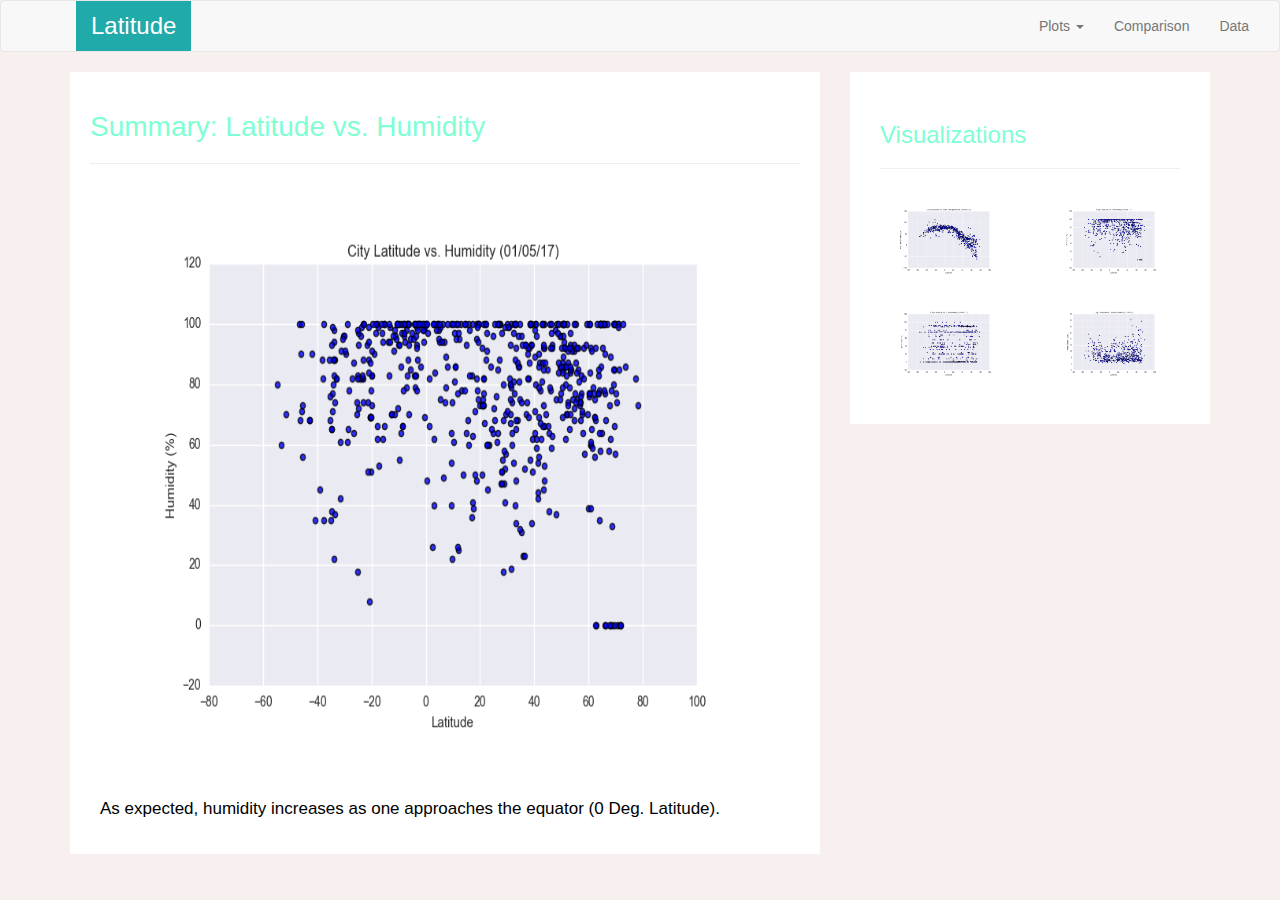
<file: humid.html>
<!DOCTYPE html>
<html lang="en">

<head>
    <meta charset="UTF-8">
    <meta name="viewport" content="width=device-width, initial-scale=1.0">
    <meta http-equiv="X-UA-Compatible" content="ie=edge"> 
    <title>Latitude vs Humidity</title>
    <link rel="stylesheet" href="https://maxcdn.bootstrapcdn.com/bootstrap/3.3.7/css/bootstrap.min.css" integrity="sha384-BVYiiSIFeK1dGmJRAkycuHAHRg32OmUcww7on3RYdg4Va+PmSTsz/K68vbdEjh4u"
        crossorigin="anonymous">
    <link rel="stylesheet" href="style.css">
</head>

<body>
    <nav class="navbar navbar-default">
        <div class="container-fluid">
            <div class="navbar-header">
                <button type="button" class="navbar-toggle collapsed" data-toggle="collapse" data-target="#bs-example-navbar-collapse-1"
                    aria-expanded="false">
                    <span class="sr-only">Toggle navigation</span>
                    <span class="icon-bar"></span>
                    <span class="icon-bar"></span>
                    <span class="icon-bar"></span>
                </button>
                <a class="navbar-brand">Latitude</a>
            </div>

            <div class="collapse navbar-collapse" id="bs-example-navbar-collapse-1">
                <ul class="nav navbar-nav navbar-right">
                    <li class="dropdown">
                        <a href="#" class="dropdown-toggle" data-toggle="dropdown" role="button" aria-haspopup="true" aria-expanded="false">Plots
                            <span class="caret"></span>
                        </a>
                        <ul class="dropdown-menu">
                            <li>
                                <a href="temp.html">Max Temperature</a>
                            </li>
                            <li>
                                <a href="humid.html">Humidity</a>
                            </li>
                            <li>
                                <a href="cloud.html">Cloudiness</a>
                            </li>
                            <li>
                                <a href="wind.html">Wind Speed</a>
                            </li>
                        </ul>
                    </li>
                    <li>
                        <a href="comparison.html">Comparison</a>
                    </li>
                    <li>
                        <a href="data.html">Data</a>
                    </li>
                </ul>
            </div>

    </nav>


    <div class="container">
        <div class="row row-grid">
            <div class="col-md-8">
                <div class="box box-left">
                    <section id="intro">
                        <h1>Summary: Latitude vs. Humidity</h1>
                        <hr>
                        <figure>
                            <a target="_blank" href="Fig2.png">
                                <img id="viz-main" src="Fig2.png" alt="Max Temperature" align="center" height=600px width=900px style="">
                            </a>
                        </figure>

                        <section id="summary">
                            <p>As expected, humidity increases  as one
                                approaches the equator (0 Deg. Latitude).

                            </p>

                            
                    
                
                        </section>

                    </section>
                </div>
            </div>


            <div class="col-md-4">
                <div class="box box-right">
                    <h2>Visualizations</h2>
                    <hr>


                    <div class="row">
                        <div class="col-xs-6 col-sm-3 col-md-6">
                            <figure>
                                <a href="temp.html">
                                    <img id="landing-viz" src="Fig1.png" alt="Latitude vs. Temperature">
                                </a>
                            </figure>
                        </div>

                        <div class="col-xs-6 col-sm-3 col-md-6">
                            <figure>
                                <a href="humid.html">
                                    <img id="landing-viz" src="Fig2.png" alt="Latitude vs. Humidity">
                                </a>
                            </figure>
                        </div>

                        <div class="col-xs-6 col-sm-3 col-md-6">
                            <figure>
                                <a href="cloud.html">
                                    <img id="landing-viz" src="Fig3.png" alt="Latitude vs. Cloudiness">
                                </a>
                            </figure>
                        </div>

                        <div class="col-xs-6 col-sm-3 col-md-6">
                            <figure>
                                <a href="wind.html">
                                    <img id="landing-viz" src="Fig4.png" alt="Latitude vs. Wind Speed">
                                </a>
                            </figure>
                        </div>

                    </div>
                </div>
            </div>

        </div>
    </div>



</body>

</html>
</file>
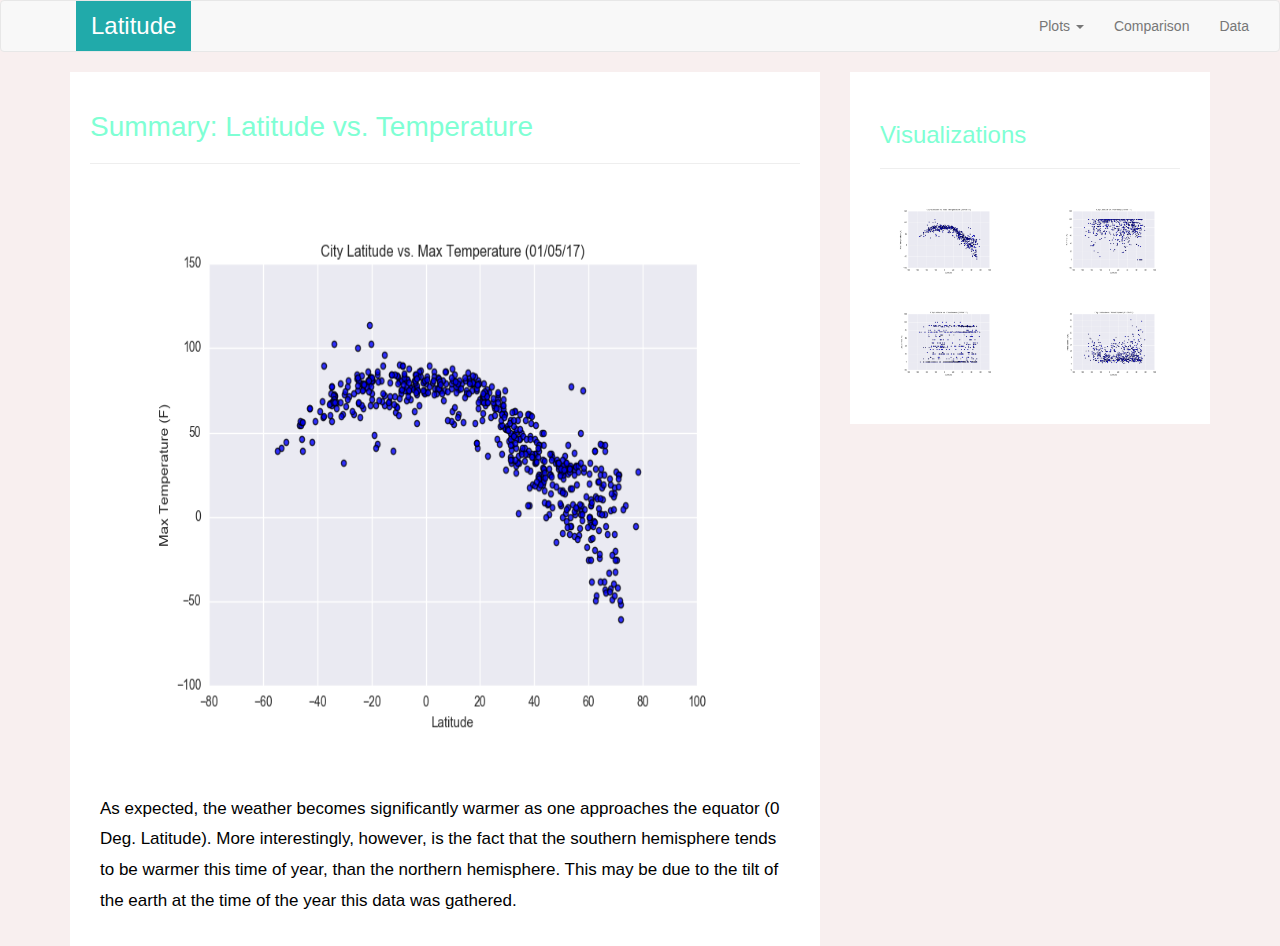
<file: temp.html>
<!DOCTYPE html>
<html lang="en">

<head>
    <meta charset="UTF-8">
    <meta name="viewport" content="width=device-width, initial-scale=1.0">
    <meta http-equiv="X-UA-Compatible" content="ie=edge"> 
    <title>Latitude vs Temperature</title>
    <link rel="stylesheet" href="https://maxcdn.bootstrapcdn.com/bootstrap/3.3.7/css/bootstrap.min.css" integrity="sha384-BVYiiSIFeK1dGmJRAkycuHAHRg32OmUcww7on3RYdg4Va+PmSTsz/K68vbdEjh4u"
        crossorigin="anonymous">
    <link rel="stylesheet" href="style.css">
</head>

<body>
    <nav class="navbar navbar-default">
        <div class="container-fluid">
            <div class="navbar-header">
                <button type="button" class="navbar-toggle collapsed" data-toggle="collapse" data-target="#bs-example-navbar-collapse-1"
                    aria-expanded="false">
                    <span class="sr-only">Toggle navigation</span>
                    <span class="icon-bar"></span>
                    <span class="icon-bar"></span>
                    <span class="icon-bar"></span>
                </button>
                <a class="navbar-brand">Latitude</a>
            </div>

            <div class="collapse navbar-collapse" id="bs-example-navbar-collapse-1">
                <ul class="nav navbar-nav navbar-right">
                    <li class="dropdown">
                        <a href="#" class="dropdown-toggle" data-toggle="dropdown" role="button" aria-haspopup="true" aria-expanded="false">Plots
                            <span class="caret"></span>
                        </a>
                        <ul class="dropdown-menu">
                            <li>
                                <a href="temp.html">Max Temperature</a>
                            </li>
                            <li>
                                <a href="humid.html">Humidity</a>
                            </li>
                            <li>
                                <a href="cloud.html">Cloudiness</a>
                            </li>
                            <li>
                                <a href="wind.html">Wind Speed</a>
                            </li>
                        </ul>
                    </li>
                    <li>
                        <a href="comparison.html">Comparison</a>
                    </li>
                    <li>
                        <a href="data.html">Data</a>
                    </li>
                </ul>
            </div>

    </nav>


    <div class="container">
        <div class="row row-grid">
            <div class="col-md-8">
                <div class="box box-left">
                    <section id="intro">
                        <h1>Summary: Latitude vs. Temperature</h1>
                        <hr>
                        <figure>
                            <a target="_blank" href="Fig1.png">
                                <img id="viz-main" src="Fig1.png" alt="Max Temperature" align="center" height=600px width=900px style="">
                            </a>
                        </figure>

                        <section id="summary">
                            <p>As expected, the weather becomes significantly warmer as one
                                approaches the equator (0 Deg. Latitude).  More interestingly,
                                however, is the fact that the southern hemisphere tends to be warmer
                                this time of year, than the northern hemisphere.  This may be due to
                                the tilt of the earth at the time of the year this data was gathered.

                            </p>

                            
                    
                
                        </section>

                    </section>
                </div>
            </div>


            <div class="col-md-4">
                <div class="box box-right">
                    <h2>Visualizations</h2>
                    <hr>


                    <div class="row">
                        <div class="col-xs-6 col-sm-3 col-md-6">
                            <figure>
                                <a href="temp.html">
                                    <img id="landing-viz" src="Fig1.png" alt="Latitude vs. Temperature">
                                </a>
                            </figure>
                        </div>

                        <div class="col-xs-6 col-sm-3 col-md-6">
                            <figure>
                                <a href="humid.html">
                                    <img id="landing-viz" src="Fig2.png" alt="Latitude vs. Humidity">
                                </a>
                            </figure>
                        </div>

                        <div class="col-xs-6 col-sm-3 col-md-6">
                            <figure>
                                <a href="cloud.html">
                                    <img id="landing-viz" src="Fig3.png" alt="Latitude vs. Cloudiness">
                                </a>
                            </figure>
                        </div>

                        <div class="col-xs-6 col-sm-3 col-md-6">
                            <figure>
                                <a href="wind.html">
                                    <img id="landing-viz" src="Fig4.png" alt="Latitude vs. Wind Speed">
                                </a>
                            </figure>
                        </div>

                    </div>
                </div>
            </div>

        </div>
    </div>



</body>

</html>
</file>
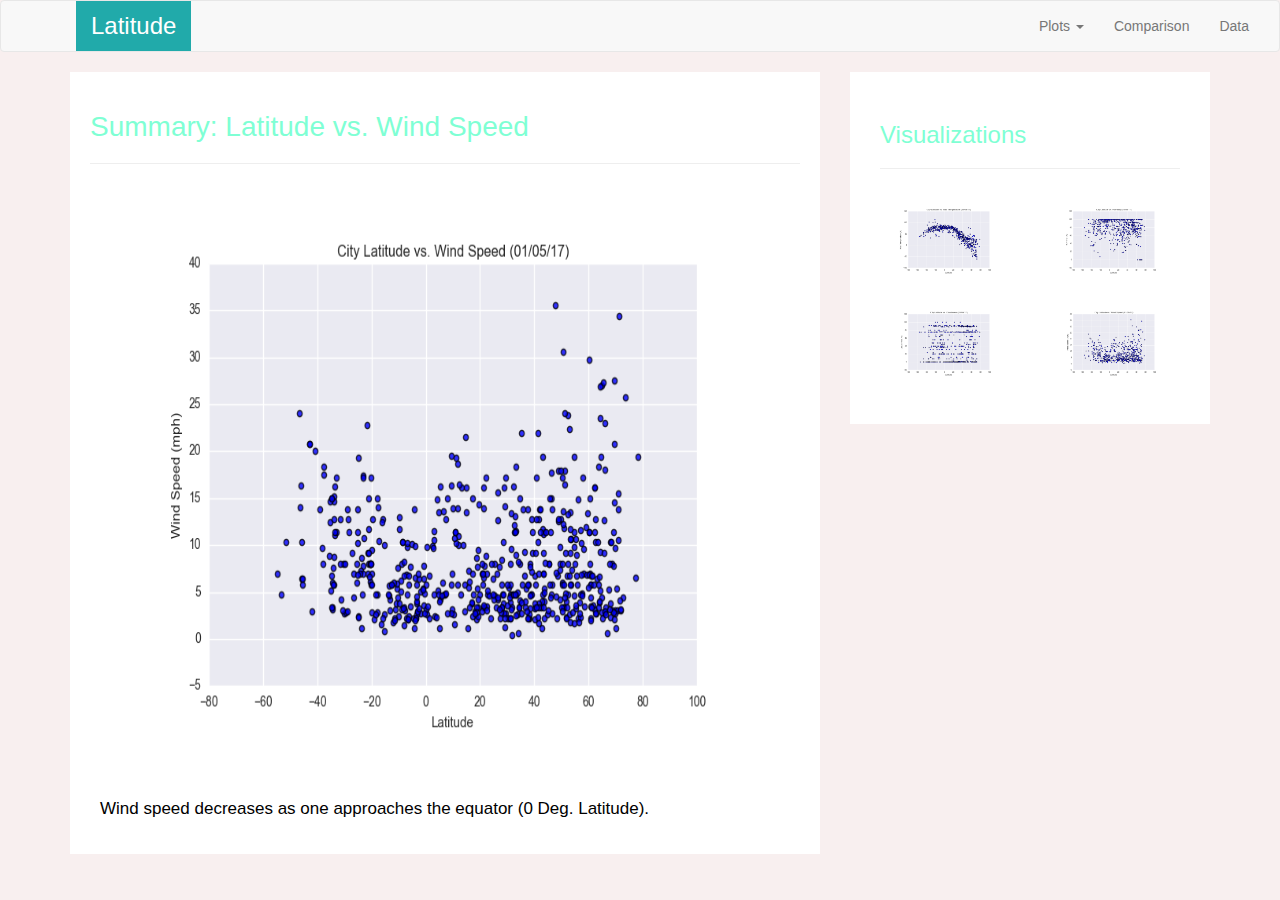
<file: wind.html>
<!DOCTYPE html>
<html lang="en">

<head>
    <meta charset="UTF-8">
    <meta name="viewport" content="width=device-width, initial-scale=1.0">
    <meta http-equiv="X-UA-Compatible" content="ie=edge"> 
    <title>Latitude vs Wind</title>
    <link rel="stylesheet" href="https://maxcdn.bootstrapcdn.com/bootstrap/3.3.7/css/bootstrap.min.css" integrity="sha384-BVYiiSIFeK1dGmJRAkycuHAHRg32OmUcww7on3RYdg4Va+PmSTsz/K68vbdEjh4u"
        crossorigin="anonymous">
    <link rel="stylesheet" href="style.css">
</head>

<body>
    <nav class="navbar navbar-default"> 
        <div class="container-fluid">
            <div class="navbar-header">
                <button type="button" class="navbar-toggle collapsed" data-toggle="collapse" data-target="#bs-example-navbar-collapse-1"
                    aria-expanded="false">
                    <span class="sr-only">Toggle navigation</span>
                    <span class="icon-bar"></span>
                    <span class="icon-bar"></span>
                    <span class="icon-bar"></span>
                </button>
                <a class="navbar-brand">Latitude</a>
            </div>

            <div class="collapse navbar-collapse" id="bs-example-navbar-collapse-1">
                <ul class="nav navbar-nav navbar-right">
                    <li class="dropdown">
                        <a href="#" class="dropdown-toggle" data-toggle="dropdown" role="button" aria-haspopup="true" aria-expanded="false">Plots
                            <span class="caret"></span>
                        </a>
                        <ul class="dropdown-menu">
                            <li>
                                <a href="temp.html">Max Temperature</a>
                            </li>
                            <li>
                                <a href="humid.html">Humidity</a>
                            </li>
                            <li>
                                <a href="cloud.html">Cloudiness</a>
                            </li>
                            <li>
                                <a href="wind.html">Wind Speed</a>
                            </li>
                        </ul>
                    </li>
                    <li>
                        <a href="comparison.html">Comparison</a>
                    </li>
                    <li>
                        <a href="data.html">Data</a>
                    </li>
                </ul>
            </div>

    </nav>


    <div class="container">
        <div class="row row-grid">
            <div class="col-md-8">
                <div class="box box-left">
                    <section id="intro">
                        <h1>Summary: Latitude vs. Wind Speed</h1>
                        <hr>
                        <figure>
                            <a target="_blank" href="Fig4.png">
                                <img id="viz-main" src="Fig4.png" alt="Wind" align="center" height=600px width=900px style="">
                            </a>
                        </figure>

                        <section id="summary">
                            <p>Wind speed decreases as one
                                approaches the equator (0 Deg. Latitude).

                            </p>

                            
                    
                
                        </section>

                    </section>
                </div>
            </div>


            <div class="col-md-4">
                <div class="box box-right">
                    <h2>Visualizations</h2>
                    <hr>


                    <div class="row">
                        <div class="col-xs-6 col-sm-3 col-md-6">
                            <figure>
                                <a href="temp.html">
                                    <img id="landing-viz" src="Fig1.png" alt="Latitude vs. Temperature">
                                </a>
                            </figure>
                        </div>

                        <div class="col-xs-6 col-sm-3 col-md-6">
                            <figure>
                                <a href="humid.html">
                                    <img id="landing-viz" src="Fig2.png" alt="Latitude vs. Humidity">
                                </a>
                            </figure>
                        </div>

                        <div class="col-xs-6 col-sm-3 col-md-6">
                            <figure>
                                <a href="cloud.html">
                                    <img id="landing-viz" src="Fig3.png" alt="Latitude vs. Cloudiness">
                                </a>
                            </figure>
                        </div>

                        <div class="col-xs-6 col-sm-3 col-md-6">
                            <figure>
                                <a href="wind.html">
                                    <img id="landing-viz" src="Fig4.png" alt="Latitude vs. Wind Speed">
                                </a>
                            </figure>
                        </div>

                    </div>
                </div>
            </div>

        </div>
    </div>



</body>

</html>
</file>
<file: style.css>
.navbar-default .navbar-brand {
    color: #ffffff;
    background-color: rgb(33, 170, 170);
    font-family: Impact, Haettenschweiler, 'Arial Narrow Bold', sans-serif;
    font-size: 24px;
    font-weight: 300;
}

.navbar-header{
    width:400px;
    margin-left:75px !important;
}

.navbar-header .navbar-toggle .collapsed {
  float: right;
}

.content{
    margin-top:100px;
}

body{background-color: rgb(248, 239, 239);}

h1 {
  font-family: Impact, Haettenschweiler, 'Arial Narrow Bold', sans-serif;
	font-size: 28px;
  font-weight: 300;
  text-align: left;
  color: aquamarine
}

h2 {
  font-family: Impact, Haettenschweiler, 'Arial Narrow Bold', sans-serif;
	font-size: 24px;
  font-weight: 300;
  text-align: Left;
  color: aquamarine 
}

.box {
  color: black;
  background: #fff;
}

.box-left {
  padding: 20px;
}

.box-right {
  padding: 30px;
}


#summary {
  margin: 10px;
  font-size: 17px;
  line-height: 1.8em;
}


#landing-viz {
  padding:15px 15px 15px 15px;
  width: 100%;
  height: 100%;
}


#viz-main {
  padding: 25px 40px 30px 40px;
  width: 100%;
 }

.row.row-grid [class*="col-"] + [class*="col-"] {
    margin-top: 30px;
}

@media (min-width: 1200px) {
    .row.row-grid [class*="col-lg-"] + [class*="col-lg-"] {
        margin-top: 0;
    }
}
@media (min-width: 992px) {
    .row.row-grid [class*="col-md-"] + [class*="col-md-"] {
        margin-top: 0;
    }
}
@media (min-width: 768px) {
    .row.row-grid [class*="col-sm-"] + [class*="col-sm-"] {
        margin-top: 0;
    }
}
@media (min-width: 768px) {
  .row.row-grid [class*="col-xs-"] + [class*="col-xs-"] {
      margin-top: 0;
  }
}
</file>
